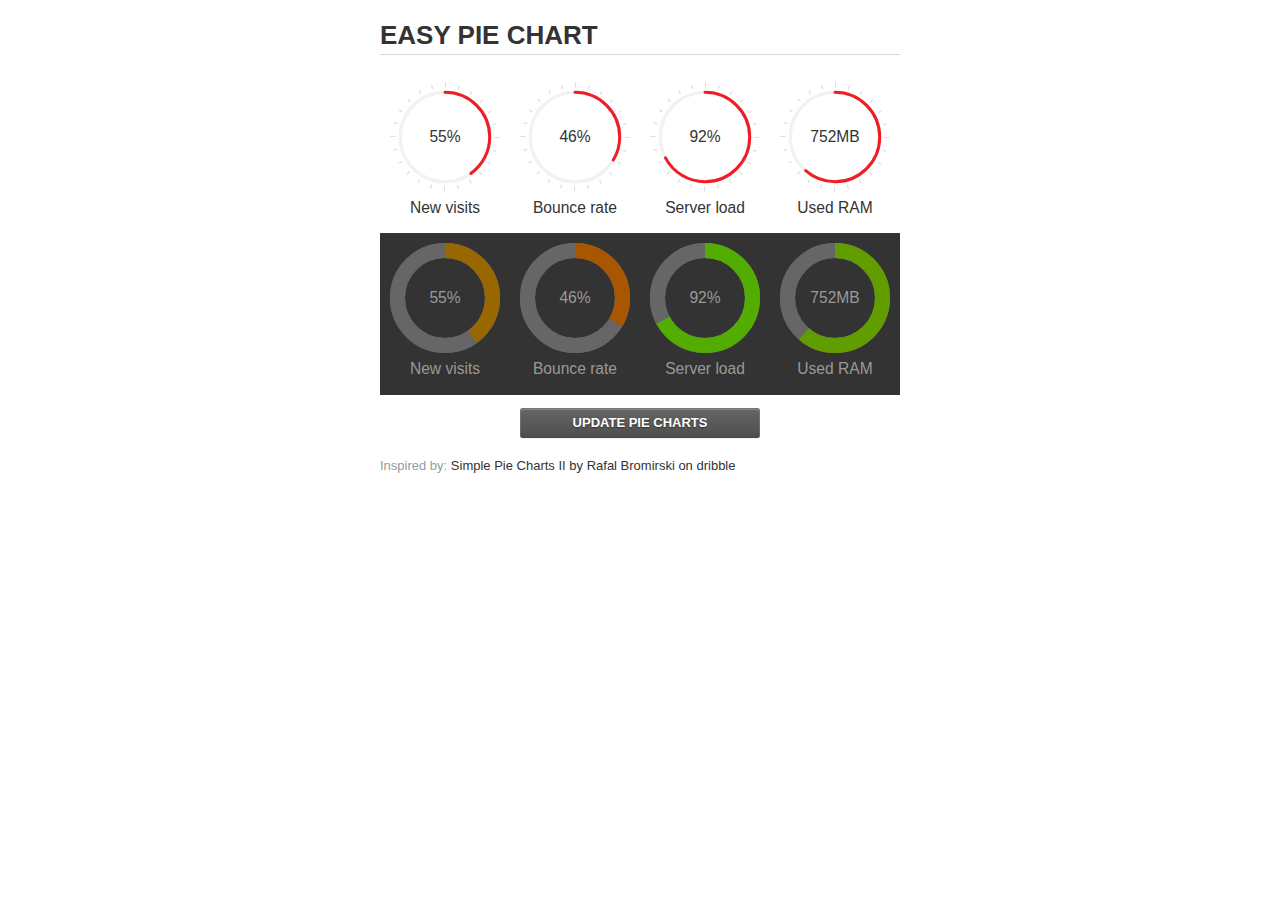
<file: static/assets/jquery-easy-pie-chart/examples/index.html>
<!doctype html>
<html>
    <head>
        <meta charset="utf-8">
        <title>Easy Pie Chart</title>
        <script type="text/javascript" src="https://ajax.googleapis.com/ajax/libs/jquery/1.7.2/jquery.min.js"></script>
        <script type="text/javascript" src="http://html5shiv.googlecode.com/svn/trunk/html5.js"></script>
        <script type="text/javascript" src="excanvas.js"></script>
        <script type="text/javascript" src="../jquery.easy-pie-chart.js"></script>

        <link rel="stylesheet" type="text/css" href="style.css" media="screen">
        <link rel="stylesheet" type="text/css" href="../jquery.easy-pie-chart.css" media="screen">

        <meta name="viewport" content="width=device-width, initial-scale=1.0">

        <script type="text/javascript">
            var initPieChart = function() {
                $('.percentage').easyPieChart({
                    animate: 1000
                });
                $('.percentage-light').easyPieChart({
                    barColor: function(percent) {
                        percent /= 100;
                        return "rgb(" + Math.round(255 * (1-percent)) + ", " + Math.round(255 * percent) + ", 0)";
                    },
                    trackColor: '#666',
                    scaleColor: false,
                    lineCap: 'butt',
                    lineWidth: 15,
                    animate: 1000
                });

                $('.updateEasyPieChart').on('click', function(e) {
                  e.preventDefault();
                  $('.percentage, .percentage-light').each(function() {
                    var newValue = Math.round(100*Math.random());
                    $(this).data('easyPieChart').update(newValue);
                    $('span', this).text(newValue);
                  });
                });
            };
        </script>
    </head>
    <body onload="initPieChart();">
        <div class="container">
            <h1>EASY PIE CHART</h1>
            <div class="chart">
                <div class="percentage success" data-percent="55"><span>55</span>%</div>
                <div class="label">New visits</div>
            </div>
            <div class="chart">
                <div class="percentage" data-percent="46"><span>46</span>%</div>
                <div class="label">Bounce rate</div>
            </div>
            <div class="chart">
                <div class="percentage" data-percent="92"><span>92</span>%</div>
                <div class="label">Server load</div>
            </div>
            <div class="chart">
                <div class="percentage" data-percent="84"><span>752</span>MB</div>
                <div class="label">Used RAM</div>
            </div>
            <div style="clear:both;"></div>
            <div class="dark">
                <div class="chart">
                    <div id="sparkline_bar" class="percentage-light" data-percent="55"><span>55</span>%</div>
                    <div class="label">New visits</div>
                </div>
                <div class="chart">
                    <div id="sparkline_bar" class="percentage-light" data-percent="46"><span>46</span>%</div>
                    <div class="label">Bounce rate</div>
                </div>
                <div class="chart">
                    <div class="percentage-light" data-percent="92"><span>92</span>%</div>
                    <div class="label">Server load</div>
                </div>
                <div class="chart">
                    <div class="percentage-light" data-percent="84"><span>752</span>MB</div>
                    <div class="label">Used RAM</div>
                </div>
                <div style="clear:both;"></div>
            </div>

            <p><a href="#" class="button updateEasyPieChart">Update pie charts</a></p>

            <p class="credits">Inspired by: <a href="http://drbl.in/ezuc" target="_blank">Simple Pie Charts II by Rafal Bromirski on dribble</a></p>
        </div>
    </body>
</html>
</file>
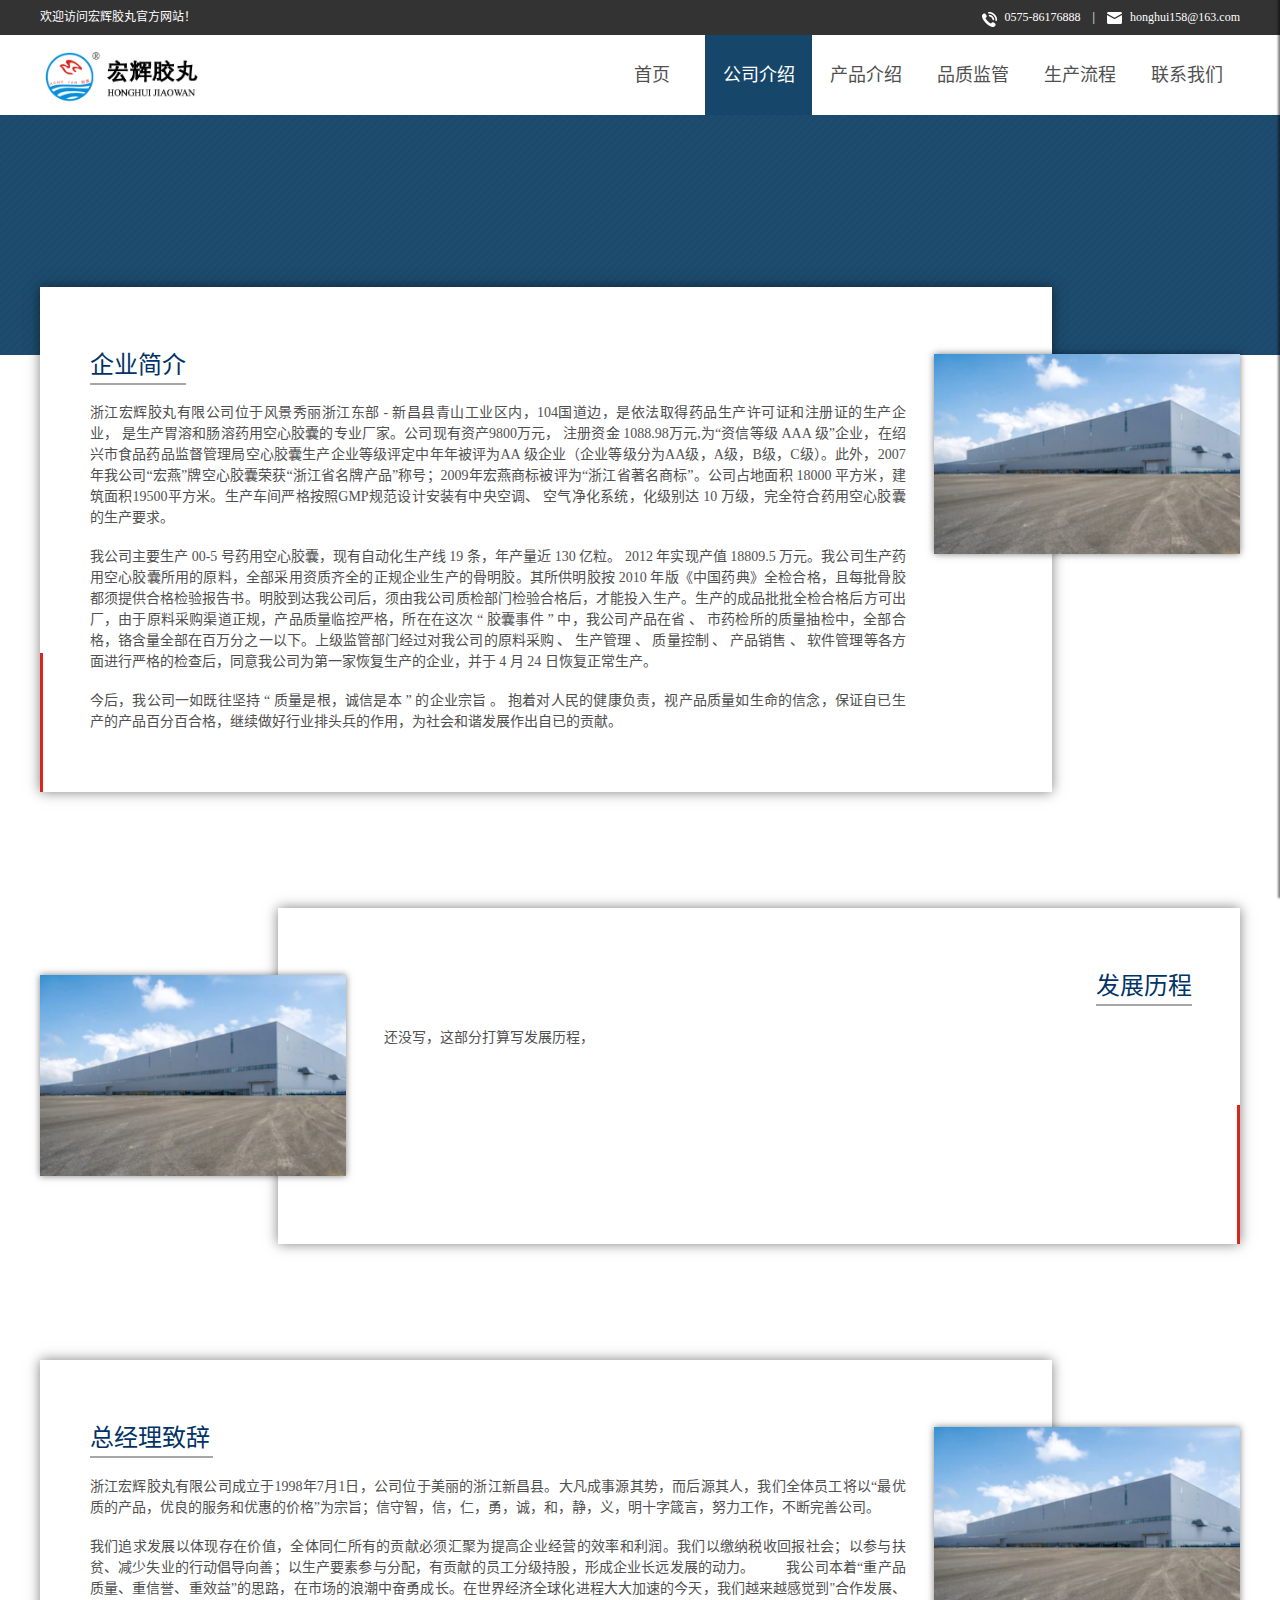
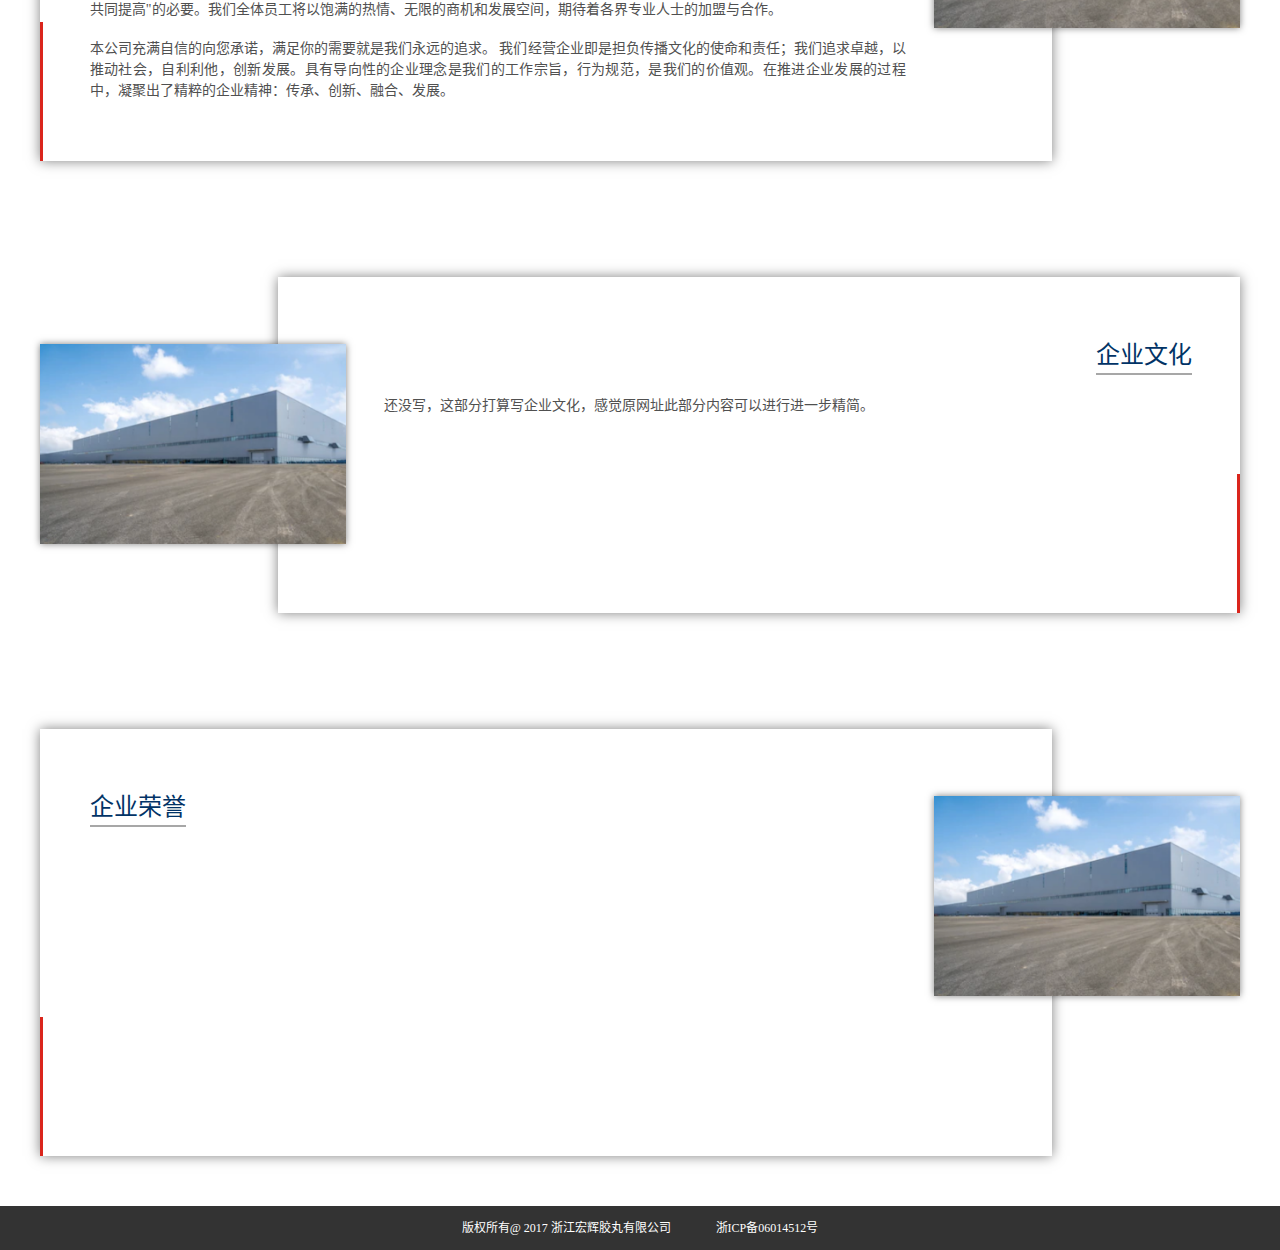
<file: templates/company_introduction.html>
﻿<!DOCTYPE html>
<html lang="zh-CN">
	<head>
		<meta name="viewport" content="width=device-width, initial-scale=1, maximum-scale=1">
		<meta http-equiv="Content-Type" content="text/html; charset=utf-8" />
		<meta name="format-detection" content="telephone=no" />
		<meta name="apple-mobile-web-app-capable" content="yes" />
		<title>公司介绍</title>
		<!-- <link rel="stylesheet" href="http://www.hgcapsule.com/css/font-awesome.css"/>
		<link rel="stylesheet" href="/static/css/bootstrap.css" />
		<link rel="stylesheet" href="/static/css/css.css" />
		<link rel="stylesheet" href="/static/css/default.css" />
		<link rel="stylesheet" href="/static/css/swiper.min.css" />
		<link rel="stylesheet" href="/static/css/freestyle.css" />
		<link rel="stylesheet" href="/static/css/b_style.css" /> -->
		<link rel="stylesheet" href="/static/css/default.css" />
		<link rel="stylesheet" href="/static/css/swiper.min.css" />
		<link rel="stylesheet" href="/static/css/freestyle.css" />
		<link rel="stylesheet" href="/static/css/b_style.css" />
		<script type="text/javascript" src="/static/js/jQuery.js"></script>
		<script type="text/javascript" src="/static/js/jquery.SuperSlide.2.1.1.js" ></script>
		<script type="text/javascript" src="/static/js/style.js"></script>
	</head>
	<body>
			<!-- <div class="header hidden-xs" style="border-bottom: 0px solid rgb(204, 204, 204);">
					<div class="header_bg" style="opacity: 0.1;"></div>
					<div class="container ">
						<div class="header_con clearfix">
							<a href="index.html">
								<div class="logo"><img src="static/img/logo.png" width="100%"></div>
							</a>
							<div class="header_ri ">
								<ul class="clearfix">
			
									<li class="head_ab1"><a href=index.html>首页</a>
										<ul class="nav_child1 clearfix">
			
			
			
										</ul>
									</li>
									<li class="head_ab2"><a href="company_introduction.html">公司介绍</a>
			
									</li>
									<li class="head_ab3"><a href="product_introduction.html">产品介绍</a>
			
									</li>
									<li class="head_ab4"><a href="quality.html">品质监管</a>
			
									</li>
									<li class="head_ab5"><a href="production_process.html">生产流程</a>
			
									</li>
									<li class="head_ab5"><a href="contact_US.html">联系我们</a>
			
									</li>
			
								</ul>
							</div>
			
						</div>
			
					</div>
			</div> -->
			<div class="topWrap clearfix">
				<div class="top">
					<p>欢迎访问宏辉胶丸官方网站！</p>
					<div class="top_R">
						<a href="#"><img src="/static/img/top_tell.png">0575-86176888</a><span>|</span>
						<a href="#"><img src="/static/img/top_mell.png">honghui158@163.com</a>
					</div>
				</div>
			</div>
			<!--header-->
			<div id="showRight"></div>
			<div class="header">
				<a href="index.html" class="logo"><img src="/static/img/logo.png"></a>
				<ul>
					<li><a href="index.html">首页</a></li>
					<li><a href="company_introduction.html"  class="cur">公司介绍</a></li>
					<!-- <li><a href="news_information.html">新闻动态</a></li> -->
					<li><a href="product_introduction.html">产品介绍</a></li>
					<li><a href="quality.html">品质监管</a></li>
					<li><a href="production_process.html">生产流程</a></li>
					<li><a href="contact_US.html">联系我们</a></li>
				</ul>
				<a href="javascript:;" class="menu"></a>
			</div>
			<div id="Nav">
				<ul>
					<li><a href="index.html">首页</a></li>
					<li><a href="company_introduction.html">公司介绍</a></li>
					<!-- <li><a href="news_information.html">新闻动态</a></li> -->
					<li><a href="product_introduction.html">产品介绍</a></li>
					<li><a href="quality.html">品质监管</a></li>
					<li><a href="production_process.html">生产流程</a></li>
					<li><a href="contact_US.html">联系我们</a></li>
				</ul>
			</div>
		<div class="banner">
				<a href="#"><img src="/static/temp/company_banner.jpg"></a>
			</div>
			<!--case_内容-->
			<div class="company_introduction">
				<dl>
					<dt style="height:56px">
						<!-- <p>COMPANY  PROFILE</p>
						<span>公司概况<img src="/static/img/company_line.png"></span> -->
					</dt>
					<dd class="clearfix">

						<div class="company_L fl">
								<span style="font-size:24px;color:#013366;">企业简介</span>
								<hr class = "stick">
							<p class="p1">
								<p>浙江宏辉胶丸有限公司位于风景秀丽浙江东部 - 新昌县青山工业区内，104国道边，是依法取得药品生产许可证和注册证的生产企业， 是生产胃溶和肠溶药用空心胶囊的专业厂家。公司现有资产9800万元， 注册资金 1088.98万元,为“资信等级 AAA 级”企业，在绍兴市食品药品监督管理局空心胶囊生产企业等级评定中年年被评为AA 级企业（企业等级分为AA级，A级，B级，C级）。此外，2007 年我公司“宏燕”牌空心胶囊荣获“浙江省名牌产品”称号；2009年宏燕商标被评为“浙江省著名商标”。公司占地面积 18000 平方米，建筑面积19500平方米。生产车间严格按照GMP规范设计安装有中央空调、 空气净化系统，化级别达 10 万级，完全符合药用空心胶囊的生产要求。  
								</p>
								<br>
								<p>我公司主要生产 00-5 号药用空心胶囊，现有自动化生产线 19 条，年产量近 130 亿粒。 2012 年实现产值 18809.5 万元。我公司生产药用空心胶囊所用的原料，全部采用资质齐全的正规企业生产的骨明胶。其所供明胶按 2010 年版《中国药典》全检合格，且每批骨胶都须提供合格检验报告书。明胶到达我公司后，须由我公司质检部门检验合格后，才能投入生产。生产的成品批批全检合格后方可出厂，由于原料采购渠道正规，产品质量临控严格，所在在这次 “ 胶囊事件 ” 中，我公司产品在省 、 市药检所的质量抽检中，全部合格，铬含量全部在百万分之一以下。上级监管部门经过对我公司的原料采购 、 生产管理 、 质量控制 、 产品销售 、 软件管理等各方面进行严格的检查后，同意我公司为第一家恢复生产的企业，并于 4 月 24 日恢复正常生产。 
								</p>
								<br>

								<p>
									今后，我公司一如既往坚持 “ 质量是根，诚信是本 ” 的企业宗旨 。 抱着对人民的健康负责，视产品质量如生命的信念，保证自已生产的产品百分百合格，继续做好行业排头兵的作用，为社会和谐发展作出自已的贡献。
								</p>

							</p>
						</div>
						<div class="company_R">
							<img style="box-shadow:0 0 7px rgba(0,0,0,0.5)"src="/static/img/company_01.png">
							<!-- <img src="/static/img/company_yy.png" class="yy"> -->
						</div>
					</dd>
					<dt class="second">
						<!-- <em>02</em>
						<p>COMPANY  DEVELOPMENT</p>
						<span>发展历史<img src="/static/img/company_line.png"></span> -->
					</dt>
					<dd class="clearfix second">
						<div class="company_L fr">
							<span style="font-size:24px;color:#013366;float:right;padding-right:5%">发展历程
								<hr class = "stick" style="padding-right:5%">
							</span>
							<p class="p1">还没写，这部分打算写发展历程，</p>
							<br>
							<br>
							<br>
							<br>
							<br>
							<br>
							<br>
							<br>
							<br>
							<br>
							<br>
							<br>
						</div>
						<div class="company_R company_Ra">
							<img style="box-shadow:0 0 7px rgba(0,0,0,0.5)"src="/static/img/company_01.png">
							<!-- <img src="/static/img/company_yy.png" class="yy yya"> -->
						</div>
					</dd>
					<dt class="second">
						<!-- <em>03</em>
						<p>QUALIFICATION  OF  TARGET</p>
						<span>资质目标<img src="/static/img/company_line.png"></span> -->
					</dt>
					<dd class="clearfix">
						<div class="company_L fl">
							<span style="font-size:24px;color:#013366;"> 总经理致辞


							</span>
							<hr class = "stick" style="max-width: 7.7rem;">

							<p class="p1">
								<p>
								浙江宏辉胶丸有限公司成立于1998年7月1日，公司位于美丽的浙江新昌县。大凡成事源其势，而后源其人，我们全体员工将以“最优质的产品，优良的服务和优惠的价格”为宗旨；信守智，信，仁，勇，诚，和，静，义，明十字箴言，努力工作，不断完善公司。
								</p>
								<br>
								<p>
									我们追求发展以体现存在价值，全体同仁所有的贡献必须汇聚为提高企业经营的效率和利润。我们以缴纳税收回报社会；以参与扶贫、减少失业的行动倡导向善；以生产要素参与分配，有贡献的员工分级持股，形成企业长远发展的动力。
	　　我公司本着“重产品质量、重信誉、重效益”的思路，在市场的浪潮中奋勇成长。在世界经济全球化进程大大加速的今天，我们越来越感觉到"合作发展、共同提高"的必要。我们全体员工将以饱满的热情、无限的商机和发展空间，期待着各界专业人士的加盟与合作。
								</p>
								<br>
								<p>
								本公司充满自信的向您承诺，满足你的需要就是我们永远的追求。 我们经营企业即是担负传播文化的使命和责任；我们追求卓越，以推动社会，自利利他，创新发展。具有导向性的企业理念是我们的工作宗旨，行为规范，是我们的价值观。在推进企业发展的过程中，凝聚出了精粹的企业精神：传承、创新、融合、发展。
								</p>
							</p>

						</div>
						<div class="company_R">
							<img style="box-shadow:0 0 7px rgba(0,0,0,0.5)"src="/static/img/company_01.png">
						</div>
					</dd>
					<dt class="second">
						<!-- <em>03</em>
						<p>QUALIFICATION  OF  TARGET</p>
						<span>资质目标<img src="/static/img/company_line.png"></span> -->
					</dt>
					<dd class="clearfix second">
						<div class="company_L fr">
							<span style="font-size:24px;color:#013366;float:right;padding-right:5%">企业文化
								<hr class = "stick" style="padding-right:5%">
							</span>
							<p class="p1">还没写，这部分打算写企业文化，感觉原网址此部分内容可以进行进一步精简。</p>
							<br>
							<br>
							<br>
							<br>
							<br>
							<br>
							<br>
							<br>
							<br>
							<br>
							<br>
							<br>
						</div>
						<div class="company_R company_Ra">
							<img style="box-shadow:0 0 7px rgba(0,0,0,0.5)"src="/static/img/company_01.png">
							<!-- <img src="/static/img/company_yy.png" class="yy yya"> -->
						</div>
					</dd>
					<dt class="second">
						<!-- <em>03</em>
						<p>QUALIFICATION  OF  TARGET</p>
						<span>资质目标<img src="/static/img/company_line.png"></span> -->
					</dt>
					<dd class="clearfix">
						<div class="company_L fl">
						<span style="font-size:24px;color:#013366;"> 企业荣誉
							</span>
							<hr class = "stick" style="max-width: 6rem;">

							<p class="p1">
								<p>
									<br>
									<br>
									<br>
									<br>
									<br>
									<br>
									<br>
									<br>
									<br>
									<br>
									<br>
									<br>
								</p>
							</p>
						</div>
						<div class="company_R">
							<img style="box-shadow:0 0 7px rgba(0,0,0,0.5)"src="/static/img/company_01.png">
						</div>
					</dd>
				</dl>

			</div>

			<!--footer-->
			<div class="footerWrap">
				<p>版权所有@ 2017 浙江宏辉胶丸有限公司<a href="#" title="17sucai">Reserved</a>浙ICP备06014512号</p>
			</div>
	</body>

</html>
</file>
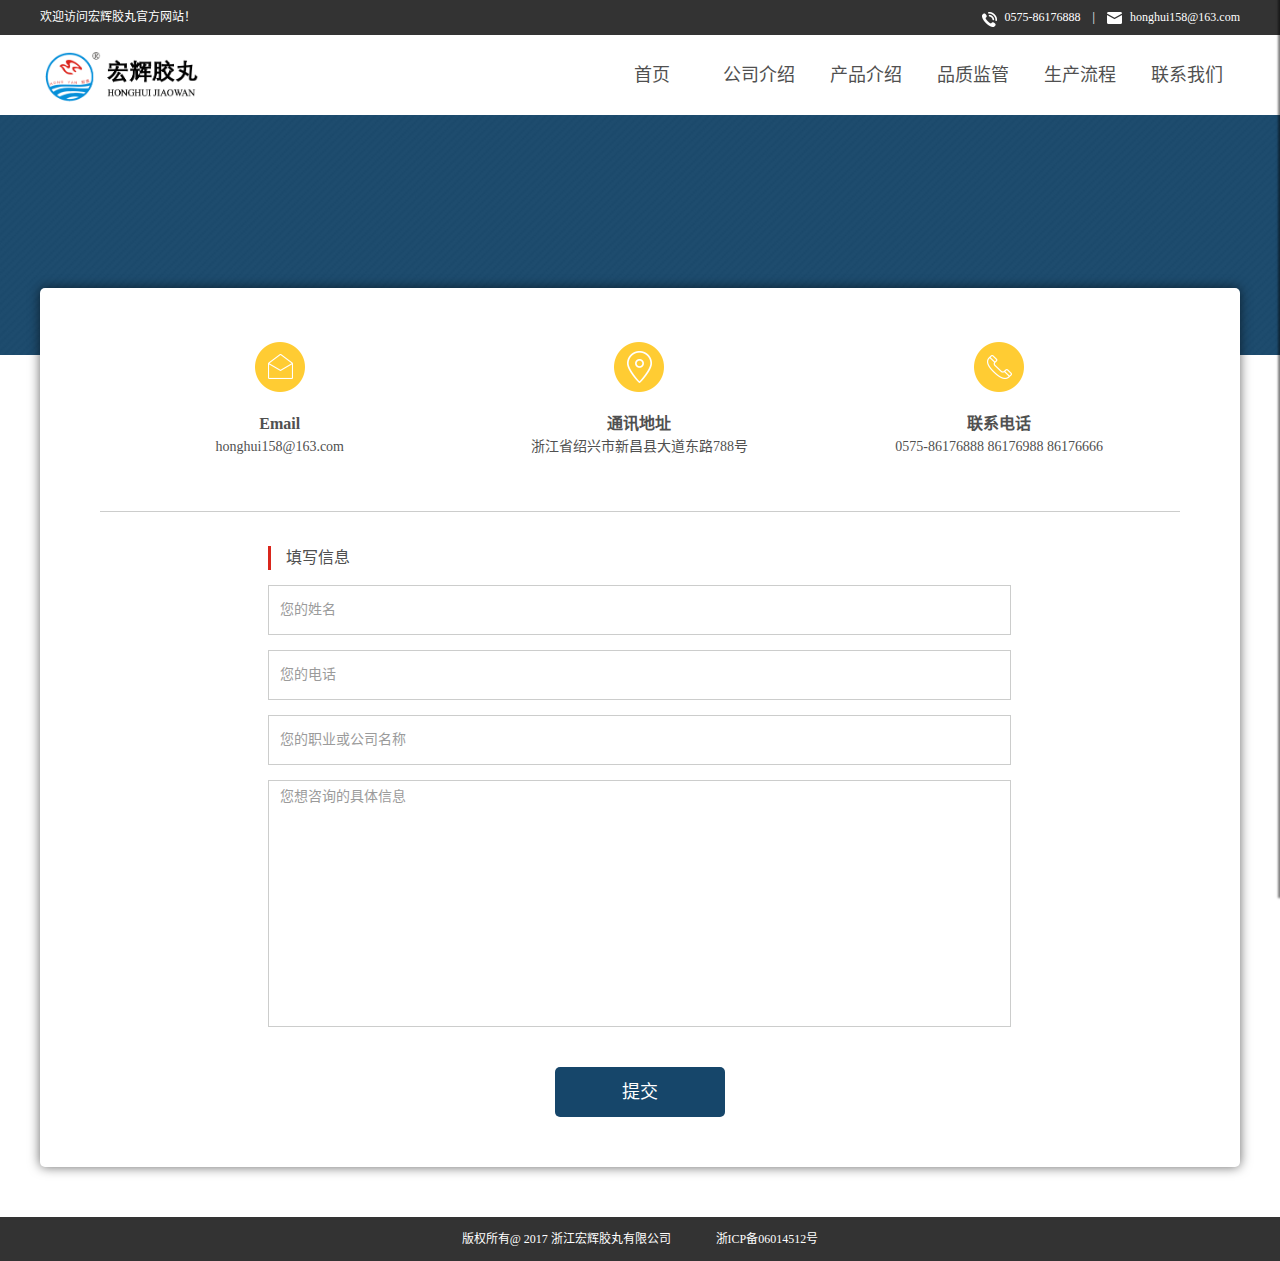
<file: templates/contact_US.html>
<!DOCTYPE html>
<html lang="zh-CN">
	<head>
		<meta name="viewport" content="width=device-width, initial-scale=1, maximum-scale=1">
		<meta http-equiv="Content-Type" content="text/html; charset=utf-8" />
		<meta name="format-detection" content="telephone=no" />
		<meta name="apple-mobile-web-app-capable" content="yes" />
		<title>联系我们</title>
		<link rel="stylesheet" href="/static/css/default.css" />
		<link rel="stylesheet" href="/static/css/freestyle.css" />
		<link rel="stylesheet" href="/static/css/b_style.css" />
		<script type="text/javascript" src="/static/js/jQuery.js"></script>
		<script type="text/javascript" src="/static/js/jquery.SuperSlide.2.1.1.js" ></script>
		<script type="text/javascript" src="/static/js/style.js"></script>
	</head>
	<body>
		<div class="container">
			<!--top-->
			<div class="topWrap clearfix">
				<div class="top">
					<p>欢迎访问宏辉胶丸官方网站！</p>
					<div class="top_R">
						<a href="#"><img src="/static/img/top_tell.png">0575-86176888</a><span>|</span>
						<a href="#"><img src="/static/img/top_mell.png">honghui158@163.com</a>
					</div>
				</div>
			</div>
			<!--header-->
			<div id="showRight"></div>
			<div class="header">
				<a href="index.html" class="logo"><img src="/static/img/logo.png"></a>
				<ul>
					<li><a href="index.html">首页 </a></li>
					<li><a href="company_introduction.html">公司介绍</a></li>
					<li><a href="product_introduction.html">产品介绍</a></li>
					<li><a href="quality.html">品质监管</a></li>
					<li><a href="production_process.html">生产流程</a></li>
					<li><a href="contact_US.html">联系我们</a></li>
				</ul>
				<a href="javascript:;" class="menu"></a>
			</div>
			<div id="Nav">
				<ul>
					<li><a href="index.html">首页 </a></li>
					<li><a href="company_introduction.html">公司介绍</a></li>
					<li><a href="product_introduction.html">产品介绍</a></li>
					<li><a href="quality.html">品质监管</a></li>
					<li><a href="production_process.html">生产流程</a></li>
					<li><a href="contact_US.html">联系我们</a></li>
				</ul>
			</div>
			<!--banner-->
			<div class="banner">
				<a href="#"><img src="/static/temp/company_banner.jpg"></a>
				<!-- <div class="case_bawz">

				</div> -->
			</div>
			<!--case_内容-->
			<div class="case_introduction contact_Us">
				<ul>
					<li>
						<img src="/static/img/contact_icon1.png">
						<div class="wz">
							<p>Email</p>
							<em>honghui158@163.com</em>
						</div>
					</li>
					<li>
						<img src="/static/img/contact_icon2.png">
						<div class="wz">
							<p>通讯地址</p>
							<em>浙江省绍兴市新昌县大道东路788号</em>
						</div>
					</li>
					<li>
						<img src="/static/img/contact_icon3.png">
						<div class="wz">
							<p>联系电话</p>
							<em>0575-86176888 86176988 86176666</em>
						</div>
					</li>
				</ul>
				<ol>
					<h2>填写信息</h2>
					<li>
						<input type="text" class="inputA" value="您的姓名" onmouseover=this.focus(); this.select();
		             onclick="if(value==defaultValue){value='';}" onBlur="if(!value){value=defaultValue;}">
					</li>
					<li>
						<input type="text" class="inputA" value="您的电话" onmouseover=this.focus(); this.select();
		             onclick="if(value==defaultValue){value='';}" onBlur="if(!value){value=defaultValue;}">
					</li>
					<li>
						<input type="text" class="inputA" value="您的职业或公司名称" onmouseover=this.focus(); this.select();
		             onclick="if(value==defaultValue){value='';}" onBlur="if(!value){value=defaultValue;}">
					</li>
					<li>
						<textarea type="text" class="textarea" value="您想咨询的具体信息" onmouseover=this.focus(); this.select();
		             onclick="if(value==defaultValue){value='';}" onBlur="if(!value){value=defaultValue;}">您想咨询的具体信息</textarea>
					</li>
					<input type="submit" class="submit" value="提交" />
				</ol>
			</div>

			<!--footer-->
			<div class="footerWrap">
				<p>版权所有@ 2017 浙江宏辉胶丸有限公司<a href="#" title="17sucai">Reserved</a>浙ICP备06014512号</p>
			</div>
		</div>
	</body>
</html>
</file>
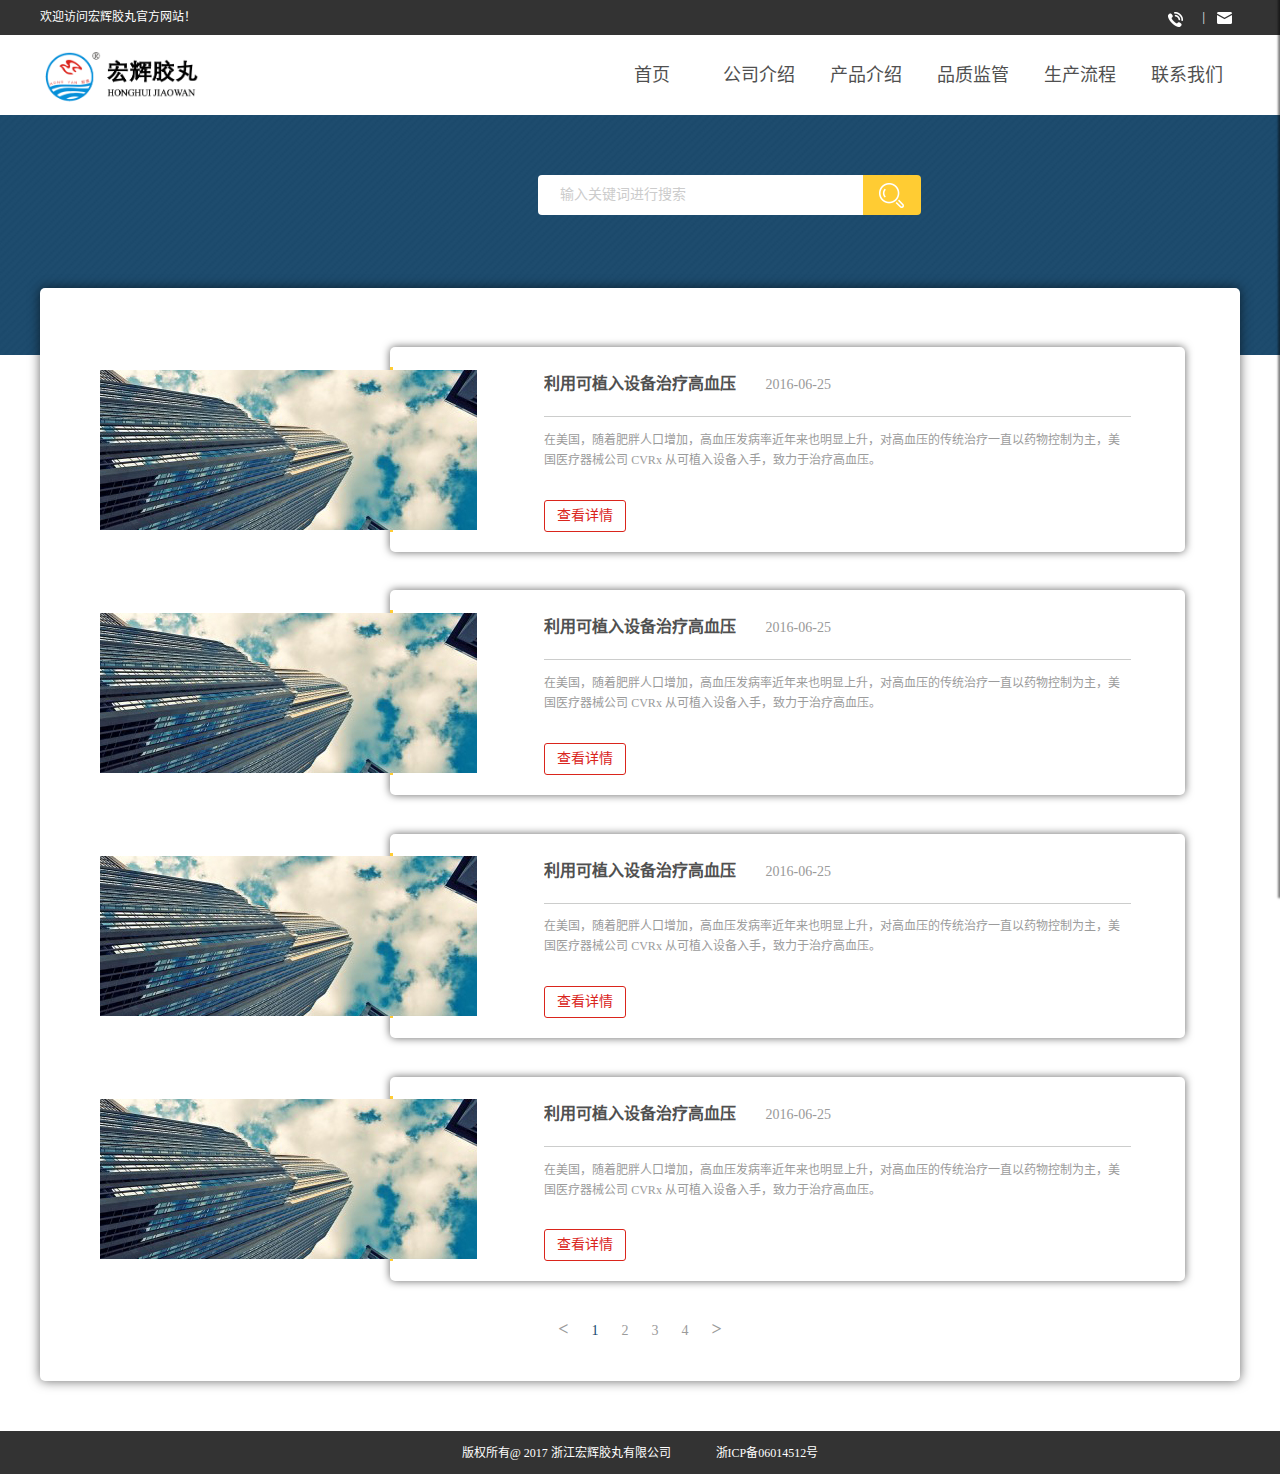
<file: templates/news_information.html>
﻿<!DOCTYPE html>
<html lang="zh-CN">
	<head>
		<meta name="viewport" content="width=device-width, initial-scale=1, maximum-scale=1">
		<meta http-equiv="Content-Type" content="text/html; charset=utf-8" />
		<meta name="format-detection" content="telephone=no" />
		<meta name="apple-mobile-web-app-capable" content="yes" />
		<title>新闻动态</title>
		<link rel="stylesheet" href="/static/css/default.css" />
		<link rel="stylesheet" href="/static/css/freestyle.css" />
		<link rel="stylesheet" href="/static/css/b_style.css" />
		<script type="text/javascript" src="/static/js/jQuery.js"></script>
		<script type="text/javascript" src="/static/js/jquery.SuperSlide.2.1.1.js" ></script>
		<script type="text/javascript" src="/static/js/style.js"></script>
	</head>
	<body>
		<div class="container">
			<!--top-->
			<div class="topWrap clearfix">
				<div class="top">
					<p>欢迎访问宏辉胶丸官方网站！</p>
					<div class="top_R">
						<a href="#"><img src="/static/img/top_tell.png"></a><span>|</span>
						<a href="#"><img src="/static/img/top_mell.png"></a>
					</div>
				</div>
			</div>
			<!--header-->
			<div id="showRight"></div>
			<div class="header">
				<a href="index.html" class="logo"><img src="/static/img/logo.png"></a>
				<ul>
					<li><a href="index.html">首页</a></li>
					<li><a href="company_introduction.html">公司介绍</a></li>
					<!-- <li><a href="news_information.html" class="cur">新闻动态</a></li> -->
					<li><a href="product_introduction.html">产品介绍</a></li>
					<li><a href="quality.html">品质监管</a></li>
					<li><a href="production_process.html">生产流程</a></li>
					<li><a href="contact_US.html">联系我们</a></li>
				</ul>
				<a href="javascript:;" class="menu"></a>
			</div>
			<div id="Nav">
				<ul>
					<li><a href="index.html">首页</a></li>
					<li><a href="company_introduction.html">公司介绍</a></li>
					<!-- <li><a href="news_information.html">新闻动态</a></li> -->
					<li><a href="product_introduction.html">产品介绍</a></li>
					<li><a href="quality.html">品质监管</a></li>
					<li><a href="production_process.html">生产流程</a></li>
					<li><a href="contact_US.html">联系我们</a></li>
				</ul>
			</div>
			<!--banner-->
			<div class="banner">
				<a href="#"><img src="/static/temp/company_banner.jpg"></a>
				<div class="ba_search">
					<input type="text" class="inputA" value="输入关键词进行搜索" onmouseover=this.focus(); this.select();
		             onclick="if(value==defaultValue){value='';}" onBlur="if(!value){value=defaultValue;}">
					<input type="button" class="inputB"  />
				</div>
			</div>
			<!--case_内容-->	
			<div class="case_introduction search_result news_information">
				<dl>
					<dt><a href="#"><img src="/static/temp/news_img1.jpg"></a></dt>
					<dd>
						<a href="#">
							<h2>利用可植入设备治疗高血压<em>2016-06-25</em></h2>
							<p>在美国，随着肥胖人口增加，高血压发病率近年来也明显上升，对高血压的传统治疗一直以药物控制为主，美国医疗器械公司 CVRx 从可植入设备入手，致力于治疗高血压。</p>
							<span>查看详情</span>
						</a>
					</dd>
				</dl>
				<dl>
					<dt><a href="#"><img src="/static/temp/news_img1.jpg"></a></dt>
					<dd>
						<a href="#">
							<h2>利用可植入设备治疗高血压<em>2016-06-25</em></h2>
							<p>在美国，随着肥胖人口增加，高血压发病率近年来也明显上升，对高血压的传统治疗一直以药物控制为主，美国医疗器械公司 CVRx 从可植入设备入手，致力于治疗高血压。</p>
							<span>查看详情</span>
						</a>
					</dd>
				</dl>
				<dl>
					<dt><a href="#"><img src="/static/temp/news_img1.jpg"></a></dt>
					<dd>
						<a href="#">
							<h2>利用可植入设备治疗高血压<em>2016-06-25</em></h2>
							<p>在美国，随着肥胖人口增加，高血压发病率近年来也明显上升，对高血压的传统治疗一直以药物控制为主，美国医疗器械公司 CVRx 从可植入设备入手，致力于治疗高血压。</p>
							<span>查看详情</span>
						</a>
					</dd>
				</dl>
				<dl>
					<dt><a href="#"><img src="/static/temp/news_img1.jpg"></a></dt>
					<dd>
						<a href="#">
							<h2>利用可植入设备治疗高血压<em>2016-06-25</em></h2>
							<p>在美国，随着肥胖人口增加，高血压发病率近年来也明显上升，对高血压的传统治疗一直以药物控制为主，美国医疗器械公司 CVRx 从可植入设备入手，致力于治疗高血压。</p>
							<span>查看详情</span>
						</a>
					</dd>
				</dl>
				<div class="page">
					<a href="#"><font><</font></a>
					<a href="#" class="cur">1</a>
					<a href="#">2</a>
					<a href="#">3</a>
					<a href="#">4</a>
					<a href="#"><font>></font></a>
				</div>
			</div>
			
			<!--footer-->
			<div class="footerWrap">
				<p>版权所有@ 2017 浙江宏辉胶丸有限公司<a href="#" title="17sucai">Reserved</a>浙ICP备06014512号</p>
			</div>
		</div>
	</body>

</html>
</file>
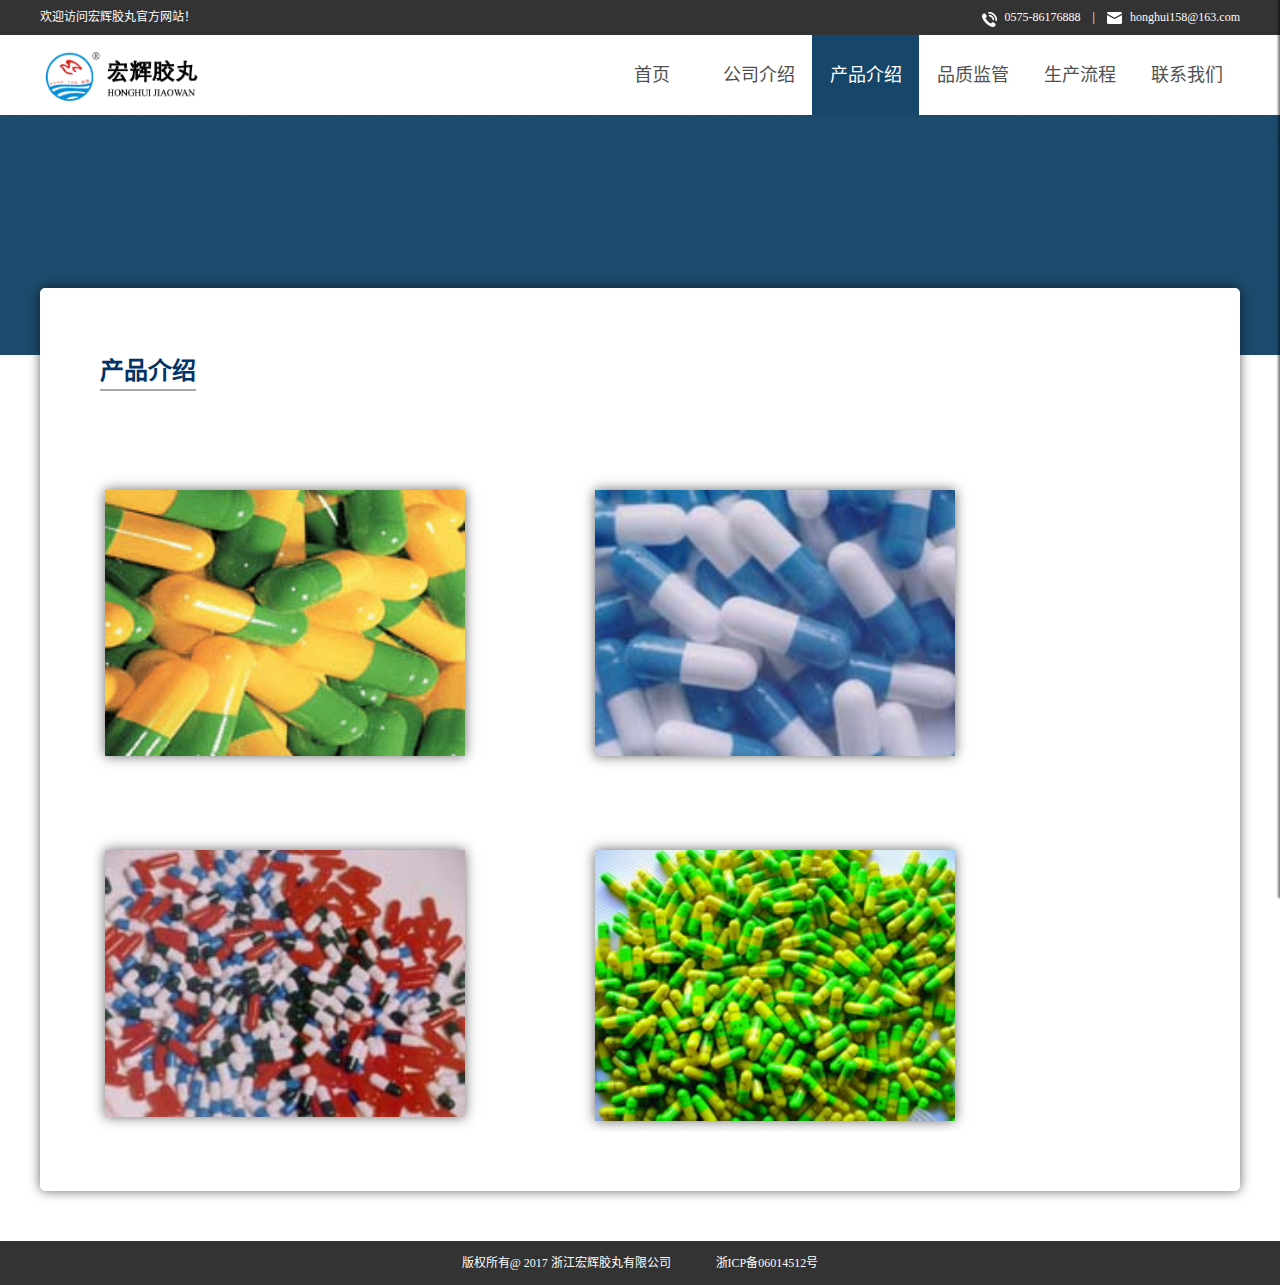
<file: templates/product_introduction.html>
﻿<!DOCTYPE html>
<html lang="zh-CN">
	<head>
		<meta name="viewport" content="width=device-width, initial-scale=1, maximum-scale=1">
		<meta http-equiv="Content-Type" content="text/html; charset=utf-8" />
		<meta name="format-detection" content="telephone=no" />
		<meta name="apple-mobile-web-app-capable" content="yes" />
		<title>品质监管</title>
		<!-- <link rel="stylesheet" href="http://www.hgcapsule.com/css/font-awesome.css"/> -->
		<!-- <link rel="stylesheet" href="/static/css/bootstrap.css" /> -->
		<!-- <link rel="stylesheet" href="/static/css/css.css" /> -->
		<!-- <link rel="stylesheet" href="/static/css/default.css" /> -->
		<!-- <link rel="stylesheet" href="/static/css/swiper.min.css" /> -->
		<!-- <link rel="stylesheet" href="/static/css/freestyle.css" />
		<link rel="stylesheet" href="/static/css/b_style.css" /> -->
		<link rel="stylesheet" href="/static/css/default.css" />
		<link rel="stylesheet" href="/static/css/swiper.min.css" />
		<link rel="stylesheet" href="/static/css/freestyle.css" />
		<link rel="stylesheet" href="/static/css/b_style.css" />
		<script type="text/javascript" src="/static/js/jQuery.js"></script>
		<script type="text/javascript" src="/static/js/jquery.SuperSlide.2.1.1.js" ></script>
		<script type="text/javascript" src="/static/js/swiper.min.js" ></script>
		<script type="text/javascript" src="/static/js/style.js"></script>
	</head>
	<body>
			<div class="topWrap clearfix">
					<div class="top">
						<p>欢迎访问宏辉胶丸官方网站！</p>
						<div class="top_R">
							<a href="#"><img src="/static/img/top_tell.png">0575-86176888</a><span>|</span>
							<a href="#"><img src="/static/img/top_mell.png">honghui158@163.com</a>
						</div>
					</div>
				</div>
				<!--header-->
				<div id="showRight"></div>
				<div class="header">
					<a href="index.html" class="logo"><img src="/static/img/logo.png"></a>
					<ul>
						<li><a href="index.html">首页</a></li>
						<li><a href="company_introduction.html">公司介绍</a></li>
						<li><a href="product_introduction.html"  class="cur">产品介绍</a></li>
						<li><a href="quality.html">品质监管</a></li>
						<li><a href="production_process.html">生产流程</a></li>
						<li><a href="contact_US.html">联系我们</a></li>
					</ul>
					<a href="javascript:;" class="menu"></a>
				</div>
				<div id="Nav">
					<ul>
						<li><a href="index.html">首页</a></li>
						<li><a href="company_introduction.html">公司介绍</a></li>
						<li><a href="product_introduction.html">产品介绍</a></li>
						<li><a href="quality.html">品质监管</a></li>
						<li><a href="production_process.html">生产流程</a></li>
						<li><a href="contact_US.html">联系我们</a></li>
					</ul>
				</div>
			<div class="banner">
				<a href="#"><img src="/static/temp/company_banner.jpg"></a>
				<div class="case_bawz">
					<!-- <h2>企业宗旨</h2>
					<p>ing...</p> -->
				</div>
			</div>

			<!--case_内容-->
			<div class="case_introduction product_introduction">
				<h2 class="tit_h">产品介绍
					<hr class = "stick" style="max-width: 6rem;">

				</h2>
				<ul>
					<li>
						<!-- <h3>胶囊1</h3> -->
						<a href="product_detail1.html">
							<img style="width:100%; height:100%;" src="/static/img/drug1.jpg">

							<!-- <span>查看详情</span> -->
						</a>
					</li>
					<li>
						<!-- <h3>胶囊2</h3> -->
						<a href="product_detail2.html">
							<img style="width:100%; height:100%;" src="/static/img/drug2.jpg">

							<!-- <span>查看详情</span> -->
						</a>

					</li>

					<li>
						<!-- <h3>胶囊3</h3> -->
						<a href="product_detail3.html">
							<img style="width:100%; height:100%;" src="/static/img/drug3.jpg">

							<!-- <span>查看详情</span> -->
						</a>
					</li>
					<li>
						<!-- <h3>胶囊4</h3> -->
						<a href="product_detail4.html">
							<img style="width:100%; height:100%;" src="/static/img/drug4.jpg">
							<!-- <span>查看详情</span> -->
						</a>
					</li>
				</ul>
			</div>

			<!--footer-->
			<div class="footerWrap">
				<p>版权所有@ 2017 浙江宏辉胶丸有限公司<a href="#" title="17sucai">Reserved</a>浙ICP备06014512号</p>
			</div>
	</body>
</html>
</file>
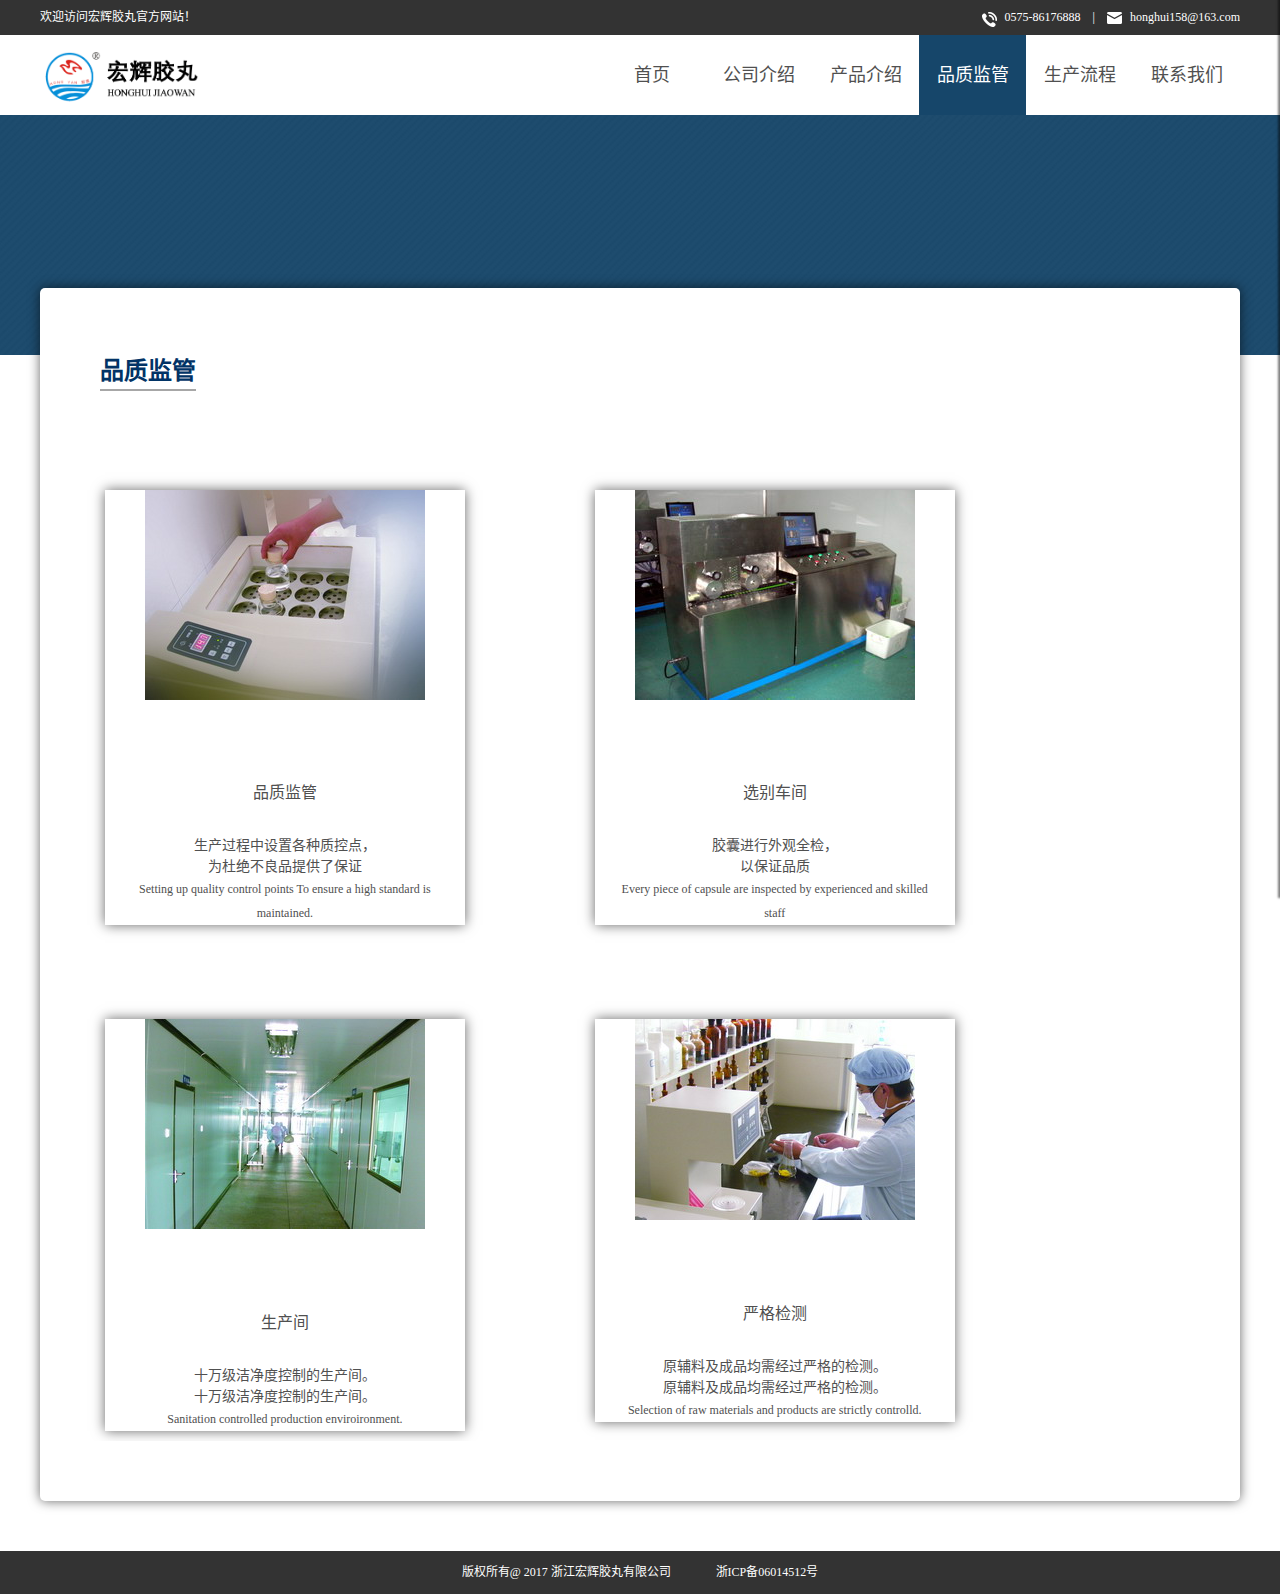
<file: templates/quality.html>
﻿<!DOCTYPE html>
<html lang="zh-CN">
	<head>
		<meta name="viewport" content="width=device-width, initial-scale=1, maximum-scale=1">
		<meta http-equiv="Content-Type" content="text/html; charset=utf-8" />
		<meta name="format-detection" content="telephone=no" />
		<meta name="apple-mobile-web-app-capable" content="yes" />
		<title>品质监管</title>
		<!-- <link rel="stylesheet" href="http://www.hgcapsule.com/css/font-awesome.css"/>
		<link rel="stylesheet" href="/static/css/bootstrap.css" />
		<link rel="stylesheet" href="/static/css/css.css" />
		<link rel="stylesheet" href="/static/css/default.css" />
		<link rel="stylesheet" href="/static/css/swiper.min.css" />
		<link rel="stylesheet" href="/static/css/freestyle.css" />
		<link rel="stylesheet" href="/static/css/b_style.css" /> -->
		<link rel="stylesheet" href="/static/css/default.css" />
		<link rel="stylesheet" href="/static/css/swiper.min.css" />
		<link rel="stylesheet" href="/static/css/freestyle.css" />
		<link rel="stylesheet" href="/static/css/b_style.css" />
		<script type="text/javascript" src="/static/js/jQuery.js"></script>
		<script type="text/javascript" src="/static/js/jquery.SuperSlide.2.1.1.js" ></script>
		<script type="text/javascript" src="/static/js/swiper.min.js" ></script>
		<script type="text/javascript" src="/static/js/style.js"></script>
	</head>
	<body>
			<div class="topWrap clearfix">
					<div class="top">
						<p>欢迎访问宏辉胶丸官方网站！</p>
						<div class="top_R">
							<a href="#"><img src="/static/img/top_tell.png">0575-86176888</a><span>|</span>
							<a href="#"><img src="/static/img/top_mell.png">honghui158@163.com</a>
						</div>
					</div>
				</div>
				<!--header-->
				<div id="showRight"></div>
				<div class="header">
					<a href="index.html" class="logo"><img src="/static/img/logo.png"></a>
					<ul>
						<li><a href="index.html">首页</a></li>
						<li><a href="company_introduction.html">公司介绍</a></li>
						<!-- <li><a href="news_information.html">新闻动态</a></li> -->
						<li><a href="product_introduction.html">产品介绍</a></li>
						<li><a href="quality.html" class="cur">品质监管</a></li>
						<li><a href="production_process.html">生产流程</a></li>
						<li><a href="contact_US.html">联系我们</a></li>
					</ul>
					<a href="javascript:;" class="menu"></a>
				</div>
				<div id="Nav">
					<ul>
						<li><a href="index.html">首页</a></li>
						<li><a href="company_introduction.html">公司介绍</a></li>
						<!-- <li><a href="news_information.html">新闻动态</a></li> -->
						<li><a href="product_introduction.html">产品介绍</a></li>
						<li><a href="quality.html">品质监管</a></li>
						<li><a href="production_process.html">生产流程</a></li>
						<li><a href="contact_US.html">联系我们</a></li>
					</ul>
				</div>
			<div class="banner">
				<a href="#"><img src="/static/temp/company_banner.jpg"></a>
				<div class="case_bawz">
					<!-- <h2>企业宗旨</h2>
					<p>ing...</p> -->
				</div>
			</div>
			<!--case_内容-->
			<div class="case_introduction product_introduction">
				<h2 class="tit_h">品质监管
					<hr class = "stick" style="max-width: 6rem;">

				</h2>

				<ul>
					<li>
						<a href="#">
							<img src="/static/img/quality1.jpg">
							<h3>品质监管</h3>
							<h4>生产过程中设置各种质控点，</h4>
							<h4>为杜绝不良品提供了保证</h4>
							<p>Setting up quality control points To ensure a high standard is maintained.</p>
							<!-- <span>查看详情</span> -->
						</a>
					</li>
					<li>
						<a href="#">
							<img src="/static/img/quality2.jpg">
							<h3>选别车间</h3>
							<h4>胶囊进行外观全检，</h4>
							<h4>以保证品质</h4>
							<p>Every piece of capsule are inspected by experienced and skilled staff</p>
							<!-- <span>查看详情</span> -->
						</a>
					</li>
					<li>
						<a href="#">
							<img src="/static/img/quality3.jpg">
							<h3>生产间</h3>
							<h4>十万级洁净度控制的生产间。</h4>
							<h4>十万级洁净度控制的生产间。</h4>
							<p>Sanitation controlled production enviroironment.</p>
							<!-- <span>查看详情</span> -->
						</a>
					</li>
					<li>
						<a href="#">
							<img src="/static/img/quality4.jpg">
							<h3>严格检测</h3>
							<h4>原辅料及成品均需经过严格的检测。</h4>
							<h4>原辅料及成品均需经过严格的检测。</h4>
							<p>Selection of raw materials and products are strictly controlld.</p>
							<!-- <span>查看详情</span> -->
						</a>
					</li>
				</ul>
			</div>

			<!--footer-->
			<div class="footerWrap">
				<p>版权所有@ 2017 浙江宏辉胶丸有限公司<a href="#" title="17sucai">Reserved</a>浙ICP备06014512号</p>
			</div>
	</body>
</html>
</file>
<file: static/assets/jquery-easy-pie-chart/examples/style.css>
body {
    font: 13px/1.4 'Helvetica Neue', 'Helvetica','Arial', sans-serif;
    color: #333;
}

.container {
    width: 520px;
    margin: auto;
}

h1 {
    border-bottom: 1px solid #d9d9d9;
}

a {
    color: #be2221;
    text-decoration: none;
}

.chart {
    float: left;
    margin: 10px;
}

.percentage,
.label {
    text-align: center;
    color: #333;
    font-weight: 100;
    font-size: 1.2em;
    margin-bottom: 0.3em;
}

.credits {
    padding-top: 0.5em;
    clear: both;
    color: #999;
}

.credits a {
    color: #333;
}

.dark {
    background: #333;
}

.dark .percentage-light,
.dark .label {
    text-align: center;
    color: #999;
    font-weight: 100;
    font-size: 1.2em;
    margin-bottom: 0.3em;
}


.button {
  -webkit-box-shadow: inset 0 0 1px #000, inset 0 1px 0 1px rgba(255,255,255,0.2), 0 1px 1px -1px rgba(0, 0, 0, .5);
  -moz-box-shadow: inset 0 0 1px #000, inset 0 1px 0 1px rgba(255,255,255,0.2), 0 1px 1px -1px rgba(0, 0, 0, .5);
  box-shadow: inset 0 0 1px #000, inset 0 1px 0 1px rgba(255,255,255,0.2), 0 1px 1px -1px rgba(0, 0, 0, .5);
  -webkit-border-radius: 3px;
  -moz-border-radius: 3px;
  border-radius: 3px;
  padding: 6px 20px;
  font-weight: bold;
  text-transform: uppercase;
  display: block;
  margin: auto;
  max-width: 200px;
  text-align: center;
  background-color: #5c5c5c;
  background-image: -moz-linear-gradient(top, #666666, #4d4d4d);
  background-image: -ms-linear-gradient(top, #666666, #4d4d4d);
  background-image: -webkit-gradient(linear, 0 0, 0 100%, from(#666666), to(#4d4d4d));
  background-image: -webkit-linear-gradient(top, #666666, #4d4d4d);
  background-image: -o-linear-gradient(top, #666666, #4d4d4d);
  background-image: linear-gradient(top, #666666, #4d4d4d);
  background-repeat: repeat-x;
  filter: progid:DXImageTransform.Microsoft.gradient(startColorstr='#666666', endColorstr='#4d4d4d', GradientType=0);
  color: #ffffff;
  text-shadow: 0 1px 1px #333333;
}
.button:hover {
  color: #ffffff;
  text-decoration: none;
  background-color: #616161;
  background-image: -moz-linear-gradient(top, #6b6b6b, #525252);
  background-image: -ms-linear-gradient(top, #6b6b6b, #525252);
  background-image: -webkit-gradient(linear, 0 0, 0 100%, from(#6b6b6b), to(#525252));
  background-image: -webkit-linear-gradient(top, #6b6b6b, #525252);
  background-image: -o-linear-gradient(top, #6b6b6b, #525252);
  background-image: linear-gradient(top, #6b6b6b, #525252);
  background-repeat: repeat-x;
  filter: progid:DXImageTransform.Microsoft.gradient(startColorstr='#6b6b6b', endColorstr='#525252', GradientType=0);
}
.button:active {
  background-color: #575757;
  background-image: -moz-linear-gradient(top, #616161, #474747);
  background-image: -ms-linear-gradient(top, #616161, #474747);
  background-image: -webkit-gradient(linear, 0 0, 0 100%, from(#616161), to(#474747));
  background-image: -webkit-linear-gradient(top, #616161, #474747);
  background-image: -o-linear-gradient(top, #616161, #474747);
  background-image: linear-gradient(top, #616161, #474747);
  background-repeat: repeat-x;
  filter: progid:DXImageTransform.Microsoft.gradient(startColorstr='#616161', endColorstr='#474747', GradientType=0);
  -webkit-transform: translate(0, 1px);
  -moz-transform: translate(0, 1px);
  -ms-transform: translate(0, 1px);
  -o-transform: translate(0, 1px);
  transform: translate(0, 1px);
}
.button:disabled {
  background-color: #dddddd;
  background-image: -moz-linear-gradient(top, #e7e7e7, #cdcdcd);
  background-image: -ms-linear-gradient(top, #e7e7e7, #cdcdcd);
  background-image: -webkit-gradient(linear, 0 0, 0 100%, from(#e7e7e7), to(#cdcdcd));
  background-image: -webkit-linear-gradient(top, #e7e7e7, #cdcdcd);
  background-image: -o-linear-gradient(top, #e7e7e7, #cdcdcd);
  background-image: linear-gradient(top, #e7e7e7, #cdcdcd);
  background-repeat: repeat-x;
  filter: progid:DXImageTransform.Microsoft.gradient(startColorstr='#e7e7e7', endColorstr='#cdcdcd', GradientType=0);
  color: #939393;
  text-shadow: 0 1px 1px #fff;
}

@media screen and (max-device-width: 480px) {
  .container{
    width: 100%;
  }
}
</file>
<file: static/css/css.css>
@charset "utf-8";
body, html {
	padding: 0px;
	margin: 0px;
	overflow-x: hidden;
	/*font-family: 'ITC Franklin Gothic LT W01BkCn';*/
	font-family: "Helvetica Neue", Helvetica, Arial, "Microsoft Yahei", "Hiragino Sans GB", "Heiti SC", "WenQuanYi Micro Hei", sans-serif;
	letter-spacing: 1px;
	font-size: 14px;
}
@font-face {
	font-family: 'Thin';   /*字体名称*/
	src: url('../fonts/museosansrounded700.woff');
}
/*字体源文件*/

p, h2, h3, h4 { padding: 0px; margin: 0px }
body {
	overflow: hidden;
	color: #666;
}
ul {
	padding: 0px;
	margin: 0px;
}
li {
	list-style: none
}
a1 {
	text-decoration: none; -webkit-transition: 0.3s linear; -moz-transition: 0.3s linear; -ms-transition: 0.3s linear; -o-transition: 0.3s linear; transition: 0.3s linear;
}
a1:hover { color: #f78042; text-decoration: none; }
img {
	border: none;
}
.clear {
	clear: both;
}
::-webkit-scrollbar-track-piece { width: 10px; background-color: #000; }
::-webkit-scrollbar { width: 8px; height: 6px }
::-webkit-scrollbar-thumb { height: 50px; background-color: #005192; }
::-webkit-scrollbar-thumb:hover { background: #005192; }
::selection {
	background: #005192;
	color: #fff;
}
button, input { outline: none; }
/**********导航**********/
.logo { width: 80px; margin-top: 0px; float: left; }
.header1 {
	position: fixed;
	z-index: 9999999999;
	top: 0;
	width: 100%;
	-webkit-transition: 0.3s ease;
	-moz-transition: 0.3s ease;
	-ms-transition: 0.3s ease;
	-o-transition: 0.3s ease;
	transition: 0.3s ease;

	/*box-shadow: 0 0 10px 0 rgba(0,0,0,.5);*/
}
.header1_bg {
	width: 100%;
	height: 100%;
	position: absolute;
	top: 0;
	left: 0;
	z-index: -1;
	background: #fff;
	filter: alpha(opacity=10);
	-moz-opacity: 0.1;
	-khtml-opacity: 0.1;
	-webkit-opacity: 0.1;
}
.header1_ri { float: left; padding-top: 20px; }
.header1 li { float: left; margin-left: 40px; }
.header1 li a1 { font-size: 16px; color: #005192; line-height: 80px; }
.header1 li.active a1 { font-weight: bold; }
.header1_con { position: relative; }
.header1_con .right { position: absolute; right: 0; top: 10px; }
.search input { float: left; border: 1px solid #cccccc; height: 30px; padding: 0px 10px; background: none; }
.search span { float: left; border: 1px solid #cccccc; border-left: none; line-height: 28px; padding: 0px 5px; cursor: pointer; }
.search { float: left; }
.lan { line-height: 35px;
	color: #555;
	margin-left: 0px;
	top: 8px;
	position: absolute;
	right: 22%; }
.lan i { font-size: 16px; }
.lan a1 { margin-left: 5px; color: #666; }
/**********导航**********/

/**********banner**********/
.banner { position: relative; overflow: hidden; }
.banner_bg { position: absolute; top: 0; left: 0; width: 100%; height: 100%; background: #000000;
	filter: alpha(opacity=10); -moz-opacity: 0.1; -khtml-opacity: 0.1; opacity: 0.1;
}
.banner:after {
	/*background: linear-gradient(0deg,#fff 0,#fff 1%,rgba(255,255,255,0) 40%),linear-gradient(0deg,#fff 0,#fff 1%,rgba(255,255,255,0) 60%);
	content: '';
	position: absolute;    bottom: 0;
	right: 0;
	left: 0;
	top: 0;
	z-index: 1111;*/
}
.banner:before {
	/*background: linear-gradient(to bottom,rgba(0, 81, 146, 0.5) 0,rgba(0,81,146,0) 50%,rgba(255,255,255,0) 100%);
	content: '';
	position: absolute;    bottom: 0;
	right: 0;
	left: 0;
	top: 0;
	z-index: 1111;*/
}
.banner .ban_txt {
	width: 100%;
	height: 100%;
	position: absolute;
	z-index: 1;
	top: 0;
}
.banner .ban_txt1 {
}
.banner .ban_txt h2 {
	font-size: 45px;
	color: #18619d;
	letter-spacing: 2px;
	height: 60px;
	margin-top: 25%;
}
.banner .ban_txt h5 {
	color: #18619d;
	font-size: 16px;
	letter-spacing: 1px;
}
.banner-list {
	width: 100%;
	height: 100%;
	padding-left: 0;
	position: relative;
	z-index: -1;
}
.banner-list li {
	width: 100%;
	height: 100%;
	position: absolute; top: 0; left: 0;
	-webkit-transform: scale(1.1);
	-moz-transform: scale(1.1);
	-ms-transform: scale(1.1);
	-o-transform: scale(1.1);
	transform: scale(1.1);
	-webkit-transition: -webkit-transform 0s linear;
	-moz-transition: -moz-transform 0s linear;
	-ms-transition: -ms-transform 0s linear;
	-o-transition: -o-transform 0s linear;
	transition: transform 0s linear;
	font-weight: bold;
}
.banlion {
	-webkit-transform: scale(1) !important;
	-moz-transform: scale(1) !important;
	-ms-transform: scale(1) !important;
	-o-transform: scale(1) !important;
	transform: scale(1) !important;
	-webkit-transition: -webkit-transform 4s linear !important;
	-moz-transition: -moz-transform 4s linear !important;
	-ms-transition: -ms-transform 4s linear !important;
	-o-transition: -o-transform 4s linear !important;
	transition: transform 4s linear !important;
}
.banner-list li {
	background: url(../images/banner1.jpg) no-repeat;
	background-size: cover;
}
.banner-list li + li {
	background: url(../images/banner.jpg) no-repeat;
	background-size: cover;
	display: none;
}
.banner-list li + li + li {
	background: url(../images/banner2.jpg) no-repeat;
	background-size: cover;
	display: none;
}
.banner-list li:nth-child(1) {
	background: url(../images/banner4.jpg) no-repeat;
	background-size: cover;
}
.banner-list li:nth-child(2) {
	background: url(../images/banner.jpg) no-repeat;
	background-size: cover;
	display: none;
}
.banner-list li:nth-child(3) {
	background: url(../images/banner2.jpg) no-repeat;
	background-size: cover;
	display: none;
}
.banner-list li:nth-child(4) {
	background: url(../images/banner1.jpg) no-repeat;
	background-size: cover;
	display: none;
}
.banner-num {
	width: 12px;
	position: absolute; right: 50px; top: 50%;
	margin-top: -40px;
	z-index: 101;
}
.banner-num ul {
	width: 12px;
	padding-left: 0;
	margin-bottom: 0;
}
.banner-num ul li {
	width: 12px;
	height: 12px;
	background: #fff;
	border: 1px solid #005192;
	border-radius: 50%;
	margin-top: 25px;
}
/*.banner-num ul a1{ float: left;}*/
.numon {
	background: #005192 !important;
}
.cont2 {
	display: none;
}
.cont3 {
	display: none;
}
.marqueeleft ul { float: left; }
.marqueeleft li { float: left; display: inline; height: auto; overflow: hidden; margin-right: 60px; position: relative; }
.marqueeleft {
	height: auto;
	width: 90%;
	overflow: hidden;
	margin: 0 auto;
	float: left;
}
.marqueeleft li a1 { color: #333; }
/**********banner**********/

/*******投资者*******/
.Investor { padding-top: 60px; padding-bottom: 60px; }
.GovernImg { width: 52%; position: relative; display: inline-block; }
.Img1 { width: 100%; }
.GovP { background-color: #f2f2f2; width: 160px; position: absolute; text-align: center; padding-top: 5px; padding-bottom: 5px; font-size: 16px; top: 80%; margin-left: -10%; }
.conL { text-align: left; }
.GovZhe {
	background-color: #fffefe;
	filter: Alpha(opacity=80);
	background: rgba(255, 254, 254, 0.8);
	position: absolute; width: 60%; bottom: 0; right: 0; line-height: 30px; }
.GovZhe { text-indent: 2em; padding: 20px; }
.GovZhe a1 { color: #666666; float: right; }
.GovernImg:hover a1 { margin-right: 30px; }
.GovZheP i { font-size: 16px; }
.conR { text-align: right; }
.conR .GovZheP { text-align: left; height: 90px; overflow: hidden; }
.Govern1 { margin-bottom: 30px; }
.Investor_con.last .Govern1 { margin-bottom: 0px; }
.fa-long-arrow-right { margin-left: -15px; font-size: 18px; }
.Investor_con {
	position: relative;
	top: 60px;
	opacity: 0; / / 不显示 filter: alpha(opacity = 0);
	-moz-opacity: 0;
	-khtml-opacity: 0;
	-webkit-opacity: 0;
}
.Investor_con.last { overflow: hidden; }
.inv_back {
	right: 0px;
	position: absolute;
	top: 0px;
	z-index: -1;
	transition: all 0.3s ease;
	-webkit-transition: all 0.3s ease;
}
.conR .inv_back { left: 0; right: auto; }
/*******投资者*******/
/**********合作伙伴**********/
.home_panter {
	-webkit-transition: 0.3s linear;
	-moz-transition: 0.3s linear;
	-ms-transition: 0.3s linear;
	-o-transition: 0.3s linear; transition: 0.3s linear;
	position: absolute; left: 0; width: 100%; bottom: 0px;
	/*background: #005192;*/
	/*filter:alpha(opacity=5);*/
	background: rgba(0, 81, 146, .05);
	filter: progid:DXImageTransform.Microsoft.gradient(startColorstr=#19005192, endColorstr=#19005192);
	/*-moz-opacity:0.05;
	-khtml-opacity:0.05;
	-webkit-opacity:0.05;*/
	padding: 15px 0;
	z-index: 1112;
}
.home_panter:hover {
	background: rgba(0, 81, 146, .2); }
.home_panter a1 {
	display: block;
	text-align: center;
	height: 40px;
}
.home_panter img {
	height: 100%;
	-webkit-transition: 0.3s linear; -moz-transition: 0.3s linear; -ms-transition: 0.3s linear; -o-transition: 0.3s linear; transition: 0.3s linear;
}
.home_panter a1:hover img {
	margin-left: 10px;
}
.home_panter .arrow-left2, .home_panter .arrow-right2 { border: none; }
.home_panter .arrow-right2 { right: -40px; }
.home_panter .arrow-left2 { left: -40px; }
.home_panter .arrow-left2 i, .home_panter .arrow-right2 i { font-size: 38px; }
/**********合作伙伴**********/

/**********简介**********/
.home_about_more { text-align: right; margin-top: 20px; font-weight: bold; color: #005192; font-size: 16px; line-height: 22px; }
.home_about_more:hover i { margin-right: 10px; }
.home_about_more i {
	margin-left: 8px;
	font-size: 18px; font-weight: bold;
	-webkit-transition: 0.3s linear; -moz-transition: 0.3s linear; -ms-transition: 0.3s linear; -o-transition: 0.3s linear; transition: 0.3s linear;
}
.home_about { padding: 60px 0; }
.home_about_text { text-align: center;
	/*margin-bottom: 40px;*/
	top: 60px;
	position: relative;
	opacity: 0; / / 不显示 filter: alpha(opacity = 0);
	-moz-opacity: 0;
	-khtml-opacity: 0;
	-webkit-opacity: 0;
}
.home_about_text .tit { font-size: 24px; font-weight: bold; line-height: 30px;
}
.home_about_text .tx { font-size: 18px; line-height: 30px;
}
.home_about_con {
	float: left;
	/*width: 34%;*/
	padding: 50px 46px 80px 24px;
	position: relative;
	color: #fff;
	top: 60px;
	position: relative;
	opacity: 0;
	filter: alpha(opacity=0);
	-moz-opacity: 0;
	-khtml-opacity: 0;
	-webkit-opacity: 0; overflow: hidden;
	background-image: linear-gradient(45deg, #005192 0, #008bc5 100%);
	background-image: -moz-linear-gradient(45deg, #005192 0, #008bc5 100%);
	background-image: -webkit-linear-gradient(45deg, #005192 0, #008bc5 100%);
	background-image: -o-linear-gradient(45deg, #005192 0, #008bc5 100%);
	filter: progid:DXImageTransform.Microsoft.Gradient(startColorStr='#005192', endColorStr='#008bc5', gradientType=1);
}
.home_about_con .tit { font-size: 22px; }
.home_about_con .tx { font-size: 16px; margin-top: 20px; line-height: 25px; }
.home_about_con .more { line-height: 22px; position: absolute; right: 10px; bottom: 15px; }
.home_about_con .more a1 { color: #ffffff; }
.home_about_con .more i { width: 20px; height: 20px; text-align: center; font-size: 18px; font-weight: bold; }
.home_about_img { float: left; width: 66%;
	padding-left: 20px !important; }
.home_about_cu {
	position: relative;
	/*width: 50%; float: left;*/
	top: 60px;
	opacity: 0; / / 不显示 filter: alpha(opacity = 0);
	-moz-opacity: 0;
	-khtml-opacity: 0;
	-webkit-opacity: 0; overflow: hidden;
}
.home_about_cu .text {
	display: block;
	width: 100%;
	left: 0; padding: 10px;
	color: #fff;
	position: absolute;
	margin: 0 -20px 0 0;
	letter-spacing: .2px;
	z-index: 10;
	bottom: 0;
	-webkit-align-self: flex-end;
	-ms-flex-item-align: end;
	align-self: flex-end; font-size: 28px;
	line-height: 34px;
}
.home_about_cu .text span, .home_about_cu1 .text span { font-size: 20px; }
.home_about_cu .text div {
	height: 100%;
	background-image: linear-gradient(45deg, rgba(195, 0, 74, .9) 0, rgba(86, 55, 138, .9) 34%, rgba(0, 139, 197, .9) 68%, rgba(85, 190, 207, .9) 100%);
	background-image: -moz-linear-gradient(45deg, rgba(195, 0, 74, .9) 0, rgba(86, 55, 138, .9) 34%, rgba(0, 139, 197, .9) 68%, rgba(85, 190, 207, .9) 100%);
	background-image: -webkit-linear-gradient(45deg, rgba(195, 0, 74, .9) 0, rgba(86, 55, 138, .9) 34%, rgba(0, 139, 197, .9) 68%, rgba(85, 190, 207, .9) 100%);
	background-image: -o-linear-gradient(45deg, rgba(195, 0, 74, .9) 0, rgba(86, 55, 138, .9) 34%, rgba(0, 139, 197, .9) 68%, rgba(85, 190, 207, .9) 100%);
	filter: progid:DXImageTransform.Microsoft.Gradient(startColorStr='#c3004a', endColorStr='#55becf', gradientType=1);
	padding: 12px 20px 40px; font-size: 20px;
}
.home_about_cu1 { position: relative;
	/*width: 50%;padding-left: 20px; float: left;*/
	top: 60px;
	opacity: 0; / / 不显示 filter: alpha(opacity = 0);
	-moz-opacity: 0;
	-khtml-opacity: 0;
	-webkit-opacity: 0;
}
.home_about_cu2 .text {
	display: block; width: 100%; bottom: 0; right: 0;
	position: absolute;
	/*min-height: 120px;*/
	z-index: 10; padding: 10px; height: 40%; font-size: 28px;
	line-height: 34px;
}
.home_about_cu1 .text div { height: 100%;
	background-image: linear-gradient(45deg, rgba(0, 139, 197, .9) 0, rgba(85, 190, 207, .9) 30%, rgba(150, 191, 13, .9) 61%, rgba(241, 142, 0, .9) 100%);
	background-image: -moz-linear-gradient(45deg, rgba(0, 139, 197, .9) 0, rgba(85, 190, 207, .9) 30%, rgba(150, 191, 13, .9) 61%, rgba(241, 142, 0, .9) 100%);
	background-image: -webkit-linear-gradient(45deg, rgba(0, 139, 197, .9) 0, rgba(85, 190, 207, .9) 30%, rgba(150, 191, 13, .9) 61%, rgba(241, 142, 0, .9) 100%);
	background-image: -o-linear-gradient(45deg, rgba(0, 139, 197, .9) 0, rgba(85, 190, 207, .9) 30%, rgba(150, 191, 13, .9) 61%, rgba(241, 142, 0, .9) 100%);
	filter: progid:DXImageTransform.Microsoft.Gradient(startColorStr='#008bc5', endColorStr='#f18e00', gradientType=1);
	padding: 12px 20px 40px; letter-spacing: .2px; color: #fff;
}
.home_about_cu .text p, .home_about_cu1 .text p { position: absolute; bottom: 15px; right: 15px; font-size: 14px; }
.home_about_cu .text p i, .home_about_cu1 .text p i { width: 20px; height: 20px; text-align: center; font-size: 18px; font-weight: bold; }
.home_about_cu2 .img { overflow: hidden; }
.home_about_cu2 img {
	width: 100%;
	-webkit-transform: scale(1); -moz-transform: scale(1); -ms-transform: scale(1); -o-transform: scale(1); transform: scale(1);
	-webkit-transition: 0.3s linear; -moz-transition: 0.3s linear; -ms-transition: 0.3s linear; -o-transition: 0.3s linear; transition: 0.3s linear;
}
.home_about_cu2:hover img {
	-webkit-transform: scale(1.05); -moz-transform: scale(1.05); -ms-transform: scale(1.05); -o-transform: scale(1.05); transform: scale(1.05);
}
.container {
	position: relative;
	z-index: 2;
}
.about_box1 {
	position: relative;
	padding: 40px 0px 30px 0px;
}
.about_box1_tit {
	font-size: 32px;
	color: #005192;
	text-transform: uppercase;
	position: relative;
	top: 60px;
	opacity: 0; filter: alpha(opacity=0);
	-moz-opacity: 0;
	-khtml-opacity: 0;
	-webkit-opacity: 0;
}
.about_box1_p p {
	margin-bottom: 15px;
	line-height: 24px; color: #666;
}
.about_box1_bottom {
	width: 40px;
	position: absolute;
	bottom: 0px;
}
.about_box1_p {
	position: relative;
	top: 60px;
	opacity: 0; / / 不显示 filter: alpha(opacity = 0);
	-moz-opacity: 0;
	-khtml-opacity: 0;
	-webkit-opacity: 0;
}
.about_bg { background: #ffffff url("../images/pattern_odd.svg"); position: absolute; top: 0; left: 0;
	height: 100%; width: 100%; z-index: -1;
}
.finan_bg {
	position: relative;
	height: 400px;
	overflow: hidden;
	background: url(../images/bg_bg12.png) no-repeat center 0 transparent;
	top: 60px;
	opacity: 0; / / 不显示 filter: alpha(opacity = 0);
	-moz-opacity: 0;
	-khtml-opacity: 0;
	-webkit-opacity: 0;
	/*background: url(../images/about0.jpg) center center no-repeat\9;*/
	background-size: 100% \9;
	width: 100% \9;
}
.helix {
	display: none \9;
}
.finan_bg .text {
	width: 100%;
	height: 100%;
	position: absolute;
	top: 0;
	left: 0;
	padding-top: 150px;
	text-align: center;
	color: #ffffff;
	font-size: 32px;
	top: 60px;
	opacity: 0; / / 不显示 filter: alpha(opacity = 0);
	-moz-opacity: 0;
	-khtml-opacity: 0;
	-webkit-opacity: 0;
}
.finan_bg .tit { font-size: 30px; margin-bottom: 20px; }
/**********简介**********/

/**********产品中心**********/

.home_pro { position: relative; padding-bottom: 60px; }
.home_pro_cont { position: relative; margin: 0px -10px;
	top: 60px;
	opacity: 0; / / 不显示 filter: alpha(opacity = 0);
	-moz-opacity: 0;
	-khtml-opacity: 0;
	-webkit-opacity: 0;
}
.home_title { font-size: 30px; color: #008bc5; margin-bottom: 12px; letter-spacing: 1px;
	position: relative;
	top: 60px;
	opacity: 0; / / 不显示 filter: alpha(opacity = 0);
	-moz-opacity: 0;
	-khtml-opacity: 0;
	-webkit-opacity: 0;
}
.home_pro_con { position: relative; padding: 0px 10px; padding-bottom: 10px; }
.home_pro_con a1 { display: block; position: relative; overflow: hidden;
	box-shadow: 0px 3px 5px rgba(0, 0, 0, 0.33); -webkit-border-radius: 20px; -moz-border-radius: 20px; border-radius: 20px; -khtml-border-radius: 20px;
}
.home_pro_text { position: absolute; bottom: 0px; left: 0; width: 100%; padding: 10px;
	-webkit-transition: 0.3s linear; -moz-transition: 0.3s linear; -ms-transition: 0.3s linear; -o-transition: 0.3s linear; transition: 0.3s linear;
}
.home_pro_text .text {
	padding: 12px 20px; color: #ffffff;
}
.home_pro_text .text h2 { font-size: 16px; font-weight: bold; }
.home_pro_text .text1 { background-image: linear-gradient(45deg, rgba(0, 139, 197, .9) 0, rgba(85, 190, 207, .9) 30%, rgba(150, 191, 13, .9) 61%, rgba(241, 142, 0, .9) 100%); }
.home_pro_text .text2 { background-image: linear-gradient(45deg, rgba(195, 0, 74, .9) 0, rgba(86, 55, 138, .9) 34%, rgba(0, 139, 197, .9) 68%, rgba(85, 190, 207, .9) 100%); }
.home_pro_text .text3 { background-image: linear-gradient(45deg, rgba(150, 191, 13, .9) 0, rgba(241, 142, 0, .9) 25%, rgba(228, 49, 44, .9) 67%, rgba(195, 0, 74, .9) 100%); }
.home_pro_con .img { overflow: hidden; }
/*.home_pro_con img{*/
/*width:100%;-webkit-border-radius:20px; -moz-border-radius: 20px;border-radius: 20px;-khtml-border-radius:20px; overflow: hidden;*/
/*-webkit-transform:scale(1); -moz-transform:scale(1); -ms-transform:scale(1); -o-transform:scale(1); transform:scale(1);*/
/*-webkit-transition: 0.3s linear; -moz-transition: 0.3s linear; -ms-transition: 0.3s linear; -o-transition: 0.3s linear; transition: 0.3s linear;*/
/*}*/
/*.home_pro_con:hover img{*/
/*-webkit-transform:scale(1.05); -moz-transform:scale(1.05); -ms-transform:scale(1.05); -o-transform:scale(1.05); transform:scale(1.05);*/
/*}*/

/**********产品中心**********/

/**********新闻媒体**********/
.home_news {
	background-image: linear-gradient(-180deg, rgba(255, 255, 255, 0) 0, #f2f2f5 100%);
	background-image: -moz-linear-gradient(-180deg, rgba(255, 255, 255, 0) 0, #f2f2f5 100%);
	/*background-image:-webkit-linear-gradient(-180deg,rgba(255,255,255,0) 0,#f2f2f5 100%);*/
	background-image: -o-linear-gradient(-180deg, rgba(255, 255, 255, 0) 0, #f2f2f5 100%);
	filter: progid:DXImageTransform.Microsoft.Gradient(startColorStr='#ffffff', endColorStr='#f2f2f5', gradientType=1);
	padding: 60px 0;
}
.home_news_con {
	position: relative;
	padding: 28px 20px 80px 24px;
	background-color: #fff;
	text-decoration: none;
	color: #005192;
}
.news_cont1 { opacity: 0; / / 不显示 filter: alpha(opacity = 0);
	-moz-opacity: 0;
	-khtml-opacity: 0;
	-webkit-opacity: 0; top: 60px; }
.home_news_con1 {
	content: "";
	background-image: linear-gradient(45deg, #005192 0, #008bc5 100%);
	background-image: -moz-linear-gradient(45deg, #005192 0, #008bc5 100%);
	background-image: -webkit-linear-gradient(45deg, #005192 0, #008bc5 100%);
	background-image: -o-linear-gradient(45deg, #005192 0, #008bc5 100%);
	filter: progid:DXImageTransform.Microsoft.Gradient(startColorStr='#005192', endColorStr='#008bc5', gradientType=1);
	height: 8px;
	position: absolute;
	top: 0;
	left: 0;
	width: 100%;
}
.home_news_con .tit { font-size: 16px; font-weight: bold; margin-bottom: 5px; height: 22px; overflow: hidden; color: #337ab7; }
.home_news_con .time { font-size: 16px; line-height: 20px; font-weight: 400; position: absolute; bottom: 15px; left: 24px; color: #337ab7; }
.home_news_con .text { line-height: 25px; height: 75px; overflow: hidden; color: #337ab7; }
.home_news_cont .col-sm-4 { padding: 0px 10px; }
.home_news_cont .row { margin: 0px -10px; }
.home_news_con:hover .tit { color: #fff; }
.home_news_con:hover .time { color: #fff; }
.home_news_con:hover .text { color: #fff; }
/*.home_news_con:before,.home_news_con:before {
	content: "";
	height: 100%;
	position: absolute;
	top: 0;
	left: 0;
	width: 100%;
	background: url("../images/hn1.jpg") no-repeat center center;
	filter:alpha(opacity=0); -moz-opacity:0; -khtml-opacity:0; opacity:0;
	-webkit-transition: 0.3s linear;
	-moz-transition: 0.3s linear;
	-ms-transition: 0.3s linear;
	-o-transition: 0.3s linear;
	transition: 0.3s linear;
}*/
/*.home_news_con1{
	content: "";
	height: 100%;
	position: absolute;
	top: 0;
	left: 0;
	width: 100%;

	background: url("../images/hn1.jpg") no-repeat center center;
	filter:alpha(opacity=0); -moz-opacity:0; -khtml-opacity:0; opacity:0;
	-webkit-transition: 0.3s linear;
	-moz-transition: 0.3s linear;
	-ms-transition: 0.3s linear;
	-o-transition: 0.3s linear;
	transition: 0.3s linear;
}*/
.bg1, .bg2, .bg3 { background: #fff; }
.bg1:hover { background-image: url("../images/hn1.jpg"); }
.bg2:hover { background-image: url("../images/hn2.jpg") }
.bg3:hover { background-image: url("../images/hn3.jpg") }
.home_news_con:hover a1 { color: #ffffff; }
.home_news_text { position: relative; z-index: 2; }
.news_img { overflow: hidden; }
.news_con img {
	width: 100%;
	-webkit-transform: scale(1); -moz-transform: scale(1); -ms-transform: scale(1); -o-transform: scale(1); transform: scale(1);
	-webkit-transition: 0.3s linear; -moz-transition: 0.3s linear; -ms-transition: 0.3s linear; -o-transition: 0.3s linear; transition: 0.3s linear;
}
.news_con:hover img {
	-webkit-transform: scale(1.1); -moz-transform: scale(1.1); -ms-transform: scale(1.1); -o-transform: scale(1.1); transform: scale(1.1);
}
/**********新闻媒体**********/
.map { letter-spacing: 0px; background: #f6f6f6;
	padding: 60px 0; }
.mainGlobal_hide {
	opacity: 0; / / 不显示 filter: alpha(opacity = 0);
	-moz-opacity: 0;
	-khtml-opacity: 0;
	-webkit-opacity: 0;
}
/******footer******/
.footer {
	background: #7d7d7d;
	color: #fff; padding-top: 20px;
	position: relative;
	top: 60px;
	/*opacity:0;
filter:alpha(opacity=0);
	-moz-opacity:0;
	-khtml-opacity:0;
	-webkit-opacity:0;*/
}
.footer_right { float: right; }
.footer_bottom { margin-bottom: 0px; margin-top: 10px; }
.footer_bottom .copy { float: left; line-height: 40px; color: #f3f3f3; font-size: 12px; }
.footer_bottom iframe { float: right; }
.foot-logo { width: 11%;
	float: left;
	margin-right: 100px; }
.foot-link { width: 20%;
	float: left; }
.fot_cont { width: 40%;
	float: left; }
.fot_cont i { padding-right: 5px; }
.fot_cont a1 { display: block;
	color: #fff;
	line-height: 24px;
	font-size: 14px; }
.foot-link a1 { display: block; color: #fff; line-height: 24px;
	font-size: 14px;
	letter-spacing: 1px; }
.foot-link a1:hover { color: #f78042; }
.foot-input { width: 40%;
	float: left; }
.foot-input h2 { font-size: 14px;
	color: #fff; margin-bottom: 12px; }
.foot-input p { font-size: 14px; color: #f3f3f3; margin-bottom: 20px; }
.foot-input .input1 { border: 2px solid #f3f3f3; background-color: transparent; outline: none; line-height: 38px; height: 38px;
	padding-left: 20px;
	color: #f3f3f3; width: 100%; }
.foot-input .input2 { width: 34px; background: url(../images/input-btn.png) no-repeat center center; float: left; position: absolute; right: 3%;
	top: 24%; border: none;
	background-size: contain; outline: none; }
.foot-inputcon { position: relative; width: 380px; }
.foot-friend { padding: 0px 10px; margin-top: 10px; padding-left: 0; }
.foot-friend .fa { font-size: 16px; color: #ccc; }
.foot-friend a1 { padding-right: 5px;
}
.foot-friend a1 i { color: #f37321 !important; }
.foot-friend .fa:hover { color: #d60050; }
.pro-sg { font-size: 20px; color: #005192; margin-top: 10px;
	display: block;
	line-height: 30px; }
/******footer******/

/*******产品中心*******/
.require_title { text-align: center; position: relative;
	top: 60px;
	opacity: 0;
	-moz-opacity: 0;
	-khtml-opacity: 0;
	-webkit-opacity: 0;
	filter: alpha(opacity=0); margin-top: 0px;
}
.require_text { font-size: 18px; text-transform: uppercase; padding-bottom: 30px; }
.require_tit { font-size: 30px; position: relative; display: inline-block; color: #005192; }
.require_tit:after, .require_tit:before { content: "";
	position: absolute;
	width: 20px;
	height: 1px;
	background: #005192;
	top: 50%;
}
.require .require_tit:after, .require .require_tit:before {
	background: #e4e4e4;
}
.require_tit:after { right: -35px; }
.require_tit:before { left: -35px; }
.home_mar { padding: 30px 0; }
.pro_con { position: relative; box-shadow: 0px 2px 5px rgba(0, 0, 0, 0.12); overflow: hidden; }
.pro_text { line-height: 24px; position: absolute; width: 100%; left: 0; bottom: -60px; background: #ffffff; padding: 10px 20px; -webkit-transition: 0.3s linear; -moz-transition: 0.3s linear; -ms-transition: 0.3s linear; -o-transition: 0.3s linear; transition: 0.3s linear; }
.pro_text .tit { font-size: 16px; color: #333; font-weight: bold; }
.pro_text .text { color: #666; }
.pro_text .tx { color: #666; margin-top: 5px; height: 48px; overflow: hidden; }
.pro .row { margin-top: 30px; }
.pro_con:hover .pro_text { bottom: 0px; }
.pro_con img {
	width: 100%;
	-webkit-transform: scale(1); -moz-transform: scale(1); -ms-transform: scale(1); -o-transform: scale(1); transform: scale(1);
	-webkit-transition: 0.3s linear; -moz-transition: 0.3s linear; -ms-transition: 0.3s linear; -o-transition: 0.3s linear; transition: 0.3s linear;
}
.pro_con:hover img {
	-webkit-transform: scale(1.1); -moz-transform: scale(1.1); -ms-transform: scale(1.1); -o-transform: scale(1.1); transform: scale(1.1);
}
.pro_top { text-align: center; margin: 0px auto; width: 80%; }
/*******产品中心*******/

.news_text { color: #666; padding-top: 10px; text-align: center; }
.news_text .tit { color: #333; font-size: 16px; margin: 10px 0; }
.news_text .text { text-align: left; line-height: 24px; height: 72px; overflow: hidden; }
.news_cont .row { margin-bottom: 30px; }
.news_bot { background: #f2f2f2; color: #333; margin-top: 30px; font-size: 16px; text-align: center; line-height: 120px; cursor: pointer; -webkit-transition: 0.3s linear; -moz-transition: 0.3s linear; -ms-transition: 0.3s linear; -o-transition: 0.3s linear; transition: 0.3s linear; }
.news_bot:hover { background: #205e91; color: #ffffff; }
.news_bot i { margin-left: 10px; }
.inews_con { position: relative; }
.inews_text { position: absolute; top: 30%; width: 100%; left: 0; text-align: center; color: #ffffff; }
.inews_tx { width: 50%; margin: 0px auto; }
.inews_tx .tit { font-size: 20px; }
.inews_tx .more i { margin-left: 10px; -webkit-transition: 0.3s linear; -moz-transition: 0.3s linear; -ms-transition: 0.3s linear; -o-transition: 0.3s linear; transition: 0.3s linear; }
.inews_con:hover .more i { margin-left: 20px; }
.inews_tx .time { margin: 10px 0; font-size: 16px; }
.inews_tx .more { margin-top: 40px; }
/*Recruitment*/
.Recruitment { padding: 30px 0; background-color: #f2f2f2; }
.RecruText { width: 50%; float: left;
	position: relative;
	left: -160px;
	opacity: 0; / / 不显示 filter: alpha(opacity = 0);
	-moz-opacity: 0;
	-khtml-opacity: 0;
	-webkit-opacity: 0;
}
.RecruText h3 { font-size: 24px; color: #005192; position: relative; margin-bottom: 34px; margin-top: 10px; }
.RecruText h3:after { content: ''; position: absolute; width: 96px; height: 1px; left: 0; top: 150%; background-color: #ccc; }
.RecruText p { margin-top: 15px; line-height: 25px; margin-right: 50px; text-indent: 2em; }
.RecruImg { width: 50%; float: right;
	position: relative;
	right: -160px;
	opacity: 0; / / 不显示 filter: alpha(opacity = 0);
	-moz-opacity: 0;
	-khtml-opacity: 0;
	-webkit-opacity: 0;
}
/*Career development*/
.career_box {
	margin-top: 50px;
}
.career_box2 h2 {
	font-size: 20px;
	line-height: 30px;
}
.career_line {
	width: 50px;
	border-bottom: 2px solid #337ab7;
	margin: 10px 0;
}
.career_box2 p {
	font-size: 14px;
	line-height: 25px;
	text-align: justify;
}
.p_mar {
	margin-bottom: 10px;
}
.career_box2 span {
	float: right;
	margin-top: 20px;
}
.career_bor {
	border-left: 1px solid #ccc;
	border-right: 1px solid #ccc;
}
.return {
	position: relative;
	top: 60px;
	opacity: 0; / / 不显示 filter: alpha(opacity = 0);
	-moz-opacity: 0;
	-khtml-opacity: 0;
	-webkit-opacity: 0;
}
.return a1 {
	display: block;
	width: 130px;
	height: 40px;
	line-height: 40px;
	background: #dadada;
	text-align: center;
	margin: 30px auto 0 auto;
	text-transform: uppercase; color: #333;
}
.return a1:hover { background: #005192; color: #ffffff; }
/*Recruitment*/
.career { padding: 60px 0; }
.career_left {
	margin: 0px -15px; float: left; width: 58.33333333%; padding-right: 30px;
	position: relative;
	left: -160px;
	opacity: 0; / / 不显示 filter: alpha(opacity = 0);
	-moz-opacity: 0;
	-khtml-opacity: 0;
	-webkit-opacity: 0;
}
.career_ri { float: left; width: 41.66666667%;
	position: relative;
	right: -16px;
	opacity: 0; / / 不显示 filter: alpha(opacity = 0);
	-moz-opacity: 0;
	-khtml-opacity: 0;
	-webkit-opacity: 0;
}
.career_img { margin-top: 30px; padding: 0px 15px; width: 47%; float: left; }
.career_img a1 { display: block; position: relative; }
.career_left_tx { position: absolute; top: 0; left: 0; width: 100%; height: 100%; text-align: center;
	color: #ffffff; font-size: 16px; background: rgba(0, 0, 0, 0.5); -webkit-transition: 0.3s linear; -moz-transition: 0.3s linear; -ms-transition: 0.3s linear; -o-transition: 0.3s linear; transition: 0.3s linear; }
.career_left_tx .text { display: table; height: 100%; margin: 0 auto; }
.career_left_tx .text div { display: table-cell; vertical-align: middle; }
.career_left_tx .text p { font-size: 18px; }
.career_con { margin-top: 30px; display: none; padding-left: 30px; }
.career_img.active .career_left_tx { background: none; }
.career_title {
	font-size: 24px;
	border-bottom: 1px solid #ccc;
	padding-bottom: 10px;
	color: #333; margin-bottom: 10px;
}
.career_text { line-height: 25px; margin-bottom: 10px; }
.career .require_text { padding-bottom: 0px; }
.career_pic {
	position: relative;
	top: 60px;
	opacity: 0; / / 不显示 filter: alpha(opacity = 0);
	-moz-opacity: 0;
	-khtml-opacity: 0;
	-webkit-opacity: 0;
}
.box2_hd {
	position: relative;
	top: 60px;
	opacity: 0; / / 不显示 filter: alpha(opacity = 0);
	-moz-opacity: 0;
	-khtml-opacity: 0;
	-webkit-opacity: 0;
}
.career_hd1, .career_hd2, .career_hd3 {
	position: relative;
	top: 60px;
	opacity: 0; / / 不显示 filter: alpha(opacity = 0);
	-moz-opacity: 0;
	-khtml-opacity: 0;
	-webkit-opacity: 0;
}
/*组织架构*/
.structure {
	background: #f4f4f4 url("../images/zuzhi_bg.jpg") no-repeat center center fixed; background-size: cover;
	position: relative;
	top: 60px;
	opacity: 0; / / 不显示 filter: alpha(opacity = 0);
	-moz-opacity: 0;
	-khtml-opacity: 0;
	-webkit-opacity: 0;
}
.structure_con { text-align: center; }
.zoomy { position: absolute; display: none; background-repeat: no-repeat; -webkit-box-shadow: 3px 3px 10px #000; -moz-box-shadow: 3px 3px 10px #000; border: 0; cursor: url(blank.gif), move; line-height: 100px; text-align: center; background-image: url(loading.gif); background-position: center; background-color: #fff; z-index: 1000; }
.zoomy img { opacity: 0; filter: alpha(opacity=0); }
.zoomy a1 { color: #333; text-decoration: none; }
/*组织架构*/

.about-us-cotar .require_tit, .about-us-cotar .require_text { color: #ffffff; }
.about-us-cotar .require_tit:after, .about-us-cotar .require_tit:before { background: #ffffff; }
.about-us-cotar {
	background: url("../images/bg-timezou.jpg") no-repeat center center fixed; background-size: cover;
	position: relative;
	/*top:60px;*/
	opacity: 0; / / 不显示 filter: alpha(opacity = 0);
	-moz-opacity: 0;
	-khtml-opacity: 0;
	-webkit-opacity: 0;
}
.mCustomScrollBox { margin-top: 30px; }
/*公司简介*/
.about .require_title { text-align: left; }
.about_img { float: left; width: 50%; margin-right: 30px; }
.about_text div {
	line-height: 26px;
	color: #666;
	/*text-indent: 2em;*/
	margin-bottom: 10px;
	text-align: justify;
}
.about .require_tit:after, .about .require_tit:before { width: 0; }
/*公司简介*/

.home_bg { background: url("../images/home_bg.jpg") no-repeat center center fixed; background-size: cover; height: 300px; }
.message input { width: 100%; height: 30px; line-height: 30px; margin-bottom: 10px; padding: 0px 10px; font-size: 12px; border: 1px solid #999999; }
.message textarea { width: 100%; outline: none; line-height: 36px; padding: 0px 10px;  border: 1px solid #999999;}
.message_btn a1 { background: #666; padding: 6px 30px; color: #ffffff; display: inline-block; }
.message_btn { margin-top: 20px; }
.dafu { font-size: 12px; margin-top: 5px;
	display: block; }
.message {
	position: relative;
	left: -160px;
	opacity: 0; / / 不显示 filter: alpha(opacity = 0);
	-moz-opacity: 0;
	-khtml-opacity: 0;
	-webkit-opacity: 0;
}
.address {
	position: relative;
	right: -160px;
	opacity: 0; / / 不显示 filter: alpha(opacity = 0);
	-moz-opacity: 0;
	-khtml-opacity: 0;
	-webkit-opacity: 0;
}
.message_tit { font-size: 20px; margin-bottom: 10px; color: #333; }
.address_con div {
	margin-bottom: 10px;
	line-height: 22px;
	font-size: 14px;
}
.message .row { margin: 0px -5px; }
.message .col-sm-6, .message .col-sm-12 { padding: 0 5px; }
.address { padding-left: 30px; }
.address_con i { color: #005192; width: 20px; text-align: center; margin-right: 5px; }
.honor_img { text-align: center;
	position: relative;
	top: 60px;
	opacity: 0; / / 不显示 filter: alpha(opacity = 0);
	-moz-opacity: 0;
	-khtml-opacity: 0;
	-webkit-opacity: 0;
}
/*新闻*/
.news {
	position: relative;
	padding: 60px 0;
}
.news {
	padding-top: 30px !important;
}
.news_con {
	padding: 30px;
	filter: progid:DXImageTransform.Microsoft.Shadow(color='#cccccc', Direction=135, Strength=10);
	-moz-box-shadow: 0px 4px 10px rgba(0, 0, 0, 0.21); /*firefox*/
	-webkit-box-shadow: 0px 4px 10px rgba(0, 0, 0, 0.21); /*webkit*/
	box-shadow: 0px 4px 10px rgba(0, 0, 0, 0.21);
	margin-top: 0px;
	background: #ffffff;
	-webkit-transition: 0.3s linear;
	-moz-transition: 0.3s linear;
	-ms-transition: 0.3s linear;
	-o-transition: 0.3s linear;
	transition: 0.3s linear;
}
.news_con1 {
	position: relative;
	top: 60px;
	opacity: 0;
	-moz-opacity: 0;
	-khtml-opacity: 0;
	-webkit-opacity: 0;
	filter: alpha(opacity=0);
}
.news_con:hover { margin-top: 40px; }
.news_con .time { line-height: 30px; color: #005192; margin-top: 10px; }
.news_con .title { font-weight: bold; margin-bottom: 25px; font-size: 16px; text-overflow: ellipsis; white-space: nowrap; overflow: hidden; }
.news_con .tx { color: #666; height: 72px; overflow: hidden; line-height: 24px; }
.news_more { text-align: center; margin-top: 50px;
	position: relative;
	top: 60px;
	opacity: 0; / / 不显示 filter: alpha(opacity = 0);
	-moz-opacity: 0;
	-khtml-opacity: 0;
	-webkit-opacity: 0;
}
.news_more a1 {
	display: inline-block; padding: 10px 20px; background: #ffffff;
	border: 1px solid #005192; -webkit-border-radius: 10px; -moz-border-radius: 10px; border-radius: 10px; -khtml-border-radius: 10px; }
.news_more i { background: url("../images/see.png") right center; width: 30px;
	float: left; height: 20px;
	margin-right: 12px; }
.news_more span { float: left; }
.news_more a1:hover { background: #005192; color: #ffffff; }
.news_more a1:hover i { background-position: left center; }
/*新闻*/

/*基层动态*/
.dynamic {
	padding: 60px 0;
	/*position: relative;*/
	background: #f4f4f4 url(../images/a_bg.jpg) center center fixed no-repeat; background-size: cover;
}
.dynamic .require_tit, .dynamic .require_text { color: #fff; }
.dynamic .require_tit:after, .dynamic .require_tit:before { background: #ffffff; }
.dynamic_con {
	overflow: hidden;
	position: relative;
	top: 60px;
	opacity: 0; / / 不显示 filter: alpha(opacity = 0);
	-moz-opacity: 0;
	-khtml-opacity: 0;
	-webkit-opacity: 0;
}
.dynamic_con .time {
	font-size: 60px;
	color: #191919;
	letter-spacing: 0px;
	margin-bottom: 15px;
	padding-top: 20px;
	position: relative;
}
.dynamic_con .time span {
	font-size: 18px;
	margin-left: 10px;
	color: #9b9b9b;
}
.dynamic_con .title {
	font-size: 22px;
	color: #3c3c3c;
	letter-spacing: 0px;
	line-height: 36px;
	position: relative; max-height: 72px;
	overflow: hidden;
}
.dynamic_con .more {
	font-size: 16px;
	color: #8a9298;
	letter-spacing: 0px;
	line-height: 36px;
	position: absolute;
	bottom: 70px;
}
.dynamic_con a1 {
	position: relative;
	padding: 0 5%;
	display: block;
	background: rgb(247, 247, 247);
}
.dynamic_line {
	height: 10px;
	width: 100%;
	position: absolute;
	bottom: 0;
	left: 0;
	background: #005192;
	overflow: hidden;
}
.dynamic_con:hover .dynamic_line {
	height: 50px;
}
.dynamic_con:hover .dynamic_line:before {
	left: 0;
}
.dynamic_line:before {
	content: '';
	display: block;
	height: 100%;
	width: 80px;
	background: url(../images/lines.png) no-repeat left center;
	position: absolute;
	left: -80px;
	top: 0;
	transition: all 0.25s linear;
	z-index: 3;
}
.dynamic_con:hover .dynamic_line:after {
	width: 100%;
}
.dynamic_line:after {
	content: '';
	display: block;
	height: 100%;
	width: 0;
	overflow: hidden;
	filter: progid:DXImageTransform.Microsoft.gradient(startcolorstr=#0071c0, endcolorstr=#0033ff, gradientType=0);
	-ms-filter: progid:DXImageTransform.Microsoft.gradient(startcolorstr=#0071c0, endcolorstr=#0033ff, gradientType=0);
	background: -webkit-linear-gradient(left, #0071c0, #005192);
	background: -o-linear-gradient(left, #0071c0, #005192);
	background: -moz-linear-gradient(left, #0071c0, #005192);
	background: -ms-linear-gradient(left, #0071c0, #005192);
	background: linear-gradient(to right, #0071c0, #005192);
	transition: all 0.25s;
	position: absolute;
	left: 0;
	top: 0;
	z-index: 2;
}
.dynamic_con .img {
	display: block;
	position: absolute;
	top: 0;
	left: 0;
	width: 100%;
	/*height: 100%;*/
	z-index: 1;
	filter: alpha(opacity=0); -moz-opacity: 0; -khtml-opacity: 0; opacity: 0;
	transition: all 0.25s;
}
.dynamic_con:hover .img {
	filter: alpha(opacity=100);
	-moz-opacity: 1;
	-khtml-opacity: 1;
	opacity: 1;
}
.dynamic_con:hover .time, .dynamic_con:hover .more, .dynamic_con:hover .time span, .dynamic_con:hover .title {
	color: #fff;
}
.dynamic_con a1 div {
	z-index: 3;
	transition: all 0.25s;
}
.dynamic_con .img:after {
	content: '';
	display: block;
	width: 100%;
	height: 100%;
	background-image: -webkit-radial-gradient(rgba(0, 0, 0, 0.4), rgba(0, 0, 0, .6));
	background-image: radial-gradient(rgba(0, 0, 0, 0.4), rgba(0, 0, 0, .6));
	position: absolute;
	top: 0;
	left: 0;
	z-index: 2;
}
/*基层动态*/

/*通知公告*/
.notice {
	position: relative;
	padding: 60px 0 30px 0;
}
.notice_con {
	margin: 0px 0px 30px;
	position: relative;
	top: 60px;
	opacity: 0; / / 不显示 filter: alpha(opacity = 0);
	-moz-opacity: 0;
	-khtml-opacity: 0;
	-webkit-opacity: 0;
}
.notice_con .title {
	font-size: 16px;
	line-height: 30px;
	margin-bottom: 10px;
	font-weight: bold;
	width: 100%;
	overflow: hidden;
	text-overflow: ellipsis;
	white-space: nowrap;
}
.notice_con .tx {
	color: #666;
	height: 48px;
	line-height: 24px;
	overflow: hidden; margin-bottom: 20px;
}
.notice_con .time {
	color: #929292;
	margin-bottom: 6px;
}
.notice_con .text {
	position: relative;
	padding: 22px;
	border: 1px solid #dadada;
	border-bottom: 8px solid #dadada;
}
.hd {
	-webkit-transition: 0.3s linear;
	-moz-transition: 0.3s linear;
	-ms-transition: 0.3s linear;
	-o-transition: 0.3s linear;
	transition: 0.3s linear;
}
.news_line .line1 {
	bottom: 0;
	left: 0;
	height: 0;
	width: 1px;
	/*transition-delay: 400ms;*/
	/*-webkit-transition-delay: 400ms;*/
}
.news_line span {
	background: #005192;
	position: absolute;
	transition: 200ms;
	-webkit-transition: 200ms;
}
.news_line { position: absolute; top: 0; left: 0; bottom: 0; right: 0; z-index: 2; }
.notice_con:hover .line1, .notice_con:hover .line3 { height: 100%; }
.news_line .line2 {
	top: 0;
	left: 0;
	width: 0;
	height: 1px;
	transition-delay: 200ms;
	-webkit-transition-delay: 200ms;
}
.news_line .line3 {
	top: 0;
	right: 0;
	height: 0;
	width: 1px;
	transition-delay: 400ms;
	-webkit-transition-delay: 400ms;
}
.news_line .line4 {
	bottom: 0;
	left: 0;
	width: 0;
	height: 8px;
	transition: 600ms;
	-webkit-transition: 600ms;
}
.notice_con:hover .line4, .notice_con:hover .line2 { width: 100%; }
/*通知公告*/

.home_pro .arrow-right2, .home_pro .arrow-left2 { width: 30px; height: 30px; top: -20px; }
.home_pro .arrow-left2 i, .home_pro .arrow-right2 i { line-height: 25px;
	font-size: 22px; }
.home_pro .arrow-left2 { right: 50px; left: auto; }
.home_pro .arrow-right2 { right: 0; }
.yg_line_box {
	position: absolute;
	top: 0;
	left: 0;
	width: 100%;
	height: 100%;
	padding: 30px;
	z-index: 100;
}
.yg_line {
	position: relative;
	width: 100%;
	height: 100%;
}
.left_line {
	position: absolute;
	top: 50%;
	left: 0;
	height: 0;
	width: 100%;
	border-left: 1px solid #fff;
	border-right: 1px solid #fff;
	-webkit-transition: all 0.3s linear;
	-moz-transition: all 0.3s linear;
	-ms-transition: all 0.3s linear;
	-o-transition: all 0.3s linear;
	transition: all 0.3s linear;
}
.top_line {
	position: absolute;
	top: 0;
	left: 50%;
	height: 100%;
	width: 0;
	border-top: 1px solid #fff;
	border-bottom: 1px solid #fff;
	-webkit-transition: all 0.3s linear;
	-moz-transition: all 0.3s linear;
	-ms-transition: all 0.3s linear;
	-o-transition: all 0.3s linear;
	transition: all 0.3s linear;
}
.yg_img_mb {
	position: absolute;
	top: 0;
	left: 0;
	height: 100%;
	width: 100%;
	background: #000;
	opacity: 0;
	filter: alpha(opacity=0);
	-moz-opacity: 0;
	-khtml-opacity: 0;
	-webkit-opacity: 0;
	z-index: 10;
	-webkit-transition: all 0.3s linear;
	-moz-transition: all 0.3s linear;
	-ms-transition: all 0.3s linear;
	-o-transition: all 0.3s linear;
	transition: all 0.3s linear;
	-webkit-border-radius: 20px;
	-moz-border-radius: 20px;
	border-radius: 20px;
	-khtml-border-radius: 20px;
}
.home_pro_con:hover .top_line {
	width: 100%;
	left: 0;
}
.home_pro_con:hover .left_line {
	height: 100%;
	top: 0;
}
.home_pro_con:hover .yg_img_mb {
	/*background: #007639;*/
	opacity: 0.4;
	filter: alpha(opacity=40);
	-moz-opacity: 0.4;
	-khtml-opacity: 0.4;
	-webkit-opacity: 0.4;
}
/*.home_pro_con:hover .home_pro_text{filter:alpha(opacity=0); -moz-opacity:0; -khtml-opacity:0; opacity:0;}*/

.logo img { width: 100%; }
.inv_back { width: 48%; }
.home_title span { font-size: 30px; padding-bottom: 10px;
	border-bottom: 1px solid #666; color: #666; }
.home_title div { margin-bottom: 15px; }
.teny { font-size: 16px !important; }
@media (max-width: 1440px)and (min-width: 1024px ) {
	.career_img { width: 47%; }
	.career_left {
		width: 47%;
	}
	.career_ri { width: 50%; }
	.career_left { padding-right: 0px; }
	.GovP {
		margin-left: -5%;
	}
	.RecruText p {
		line-height: 20px;
		margin-right: 0px;
	}
	.RecruText h3 {
		font-size: 18px;
		margin-bottom: 20px;
	}
	.RecruText {
		width: 47%;
		margin-left: 0px;
	}
	/*.Recruitment {*/
	/*padding: 60px 10% 40px;*/
	/**/
	/*}*/
	.career_text {
		margin-bottom: 0px;
	}

}
@media (max-width: 1199px)and (min-width: 1024px ) {
	.home_about_con .tit { font-size: 18px; }
	.home_about_con .tx { font-size: 14px; }
	.home_about_con { padding: 20px 46px 60px 24px; }
	.dynamic_con .more { bottom: 40px; }
	.about-us-cotar .ab-page.page3 .time-line-list .item.left-part:before { top: -40px; right: 54px; }
	.about-us-cotar .ab-page.page3 .time-line-list .item { width: 500px; }
	.about-us-cotar .ab-page.page3 .time-line-list .item.right-part { margin-left: 315px; }
	.effect-moses h2 { font-size: 26px; }
}
/*首页产品列表*/
.effect-moses {
	position: relative;
	float: left;
	overflow: hidden;
	margin: 10px 1%;
	width: 48%;
	height: auto;
	background: #3085a3;
	text-align: center;
	cursor: pointer;
}
.effect-moses img {
	position: relative;
	display: block;
	width: 100%;
	opacity: 0.8;
}
.home_pro_c { margin: 0px -1%; }
.effect-moses .grid_text {
	padding: 3em;
	color: #fff;
	text-transform: uppercase;
	font-size: 1.25em;
	-webkit-backface-visibility: hidden;
	backface-visibility: hidden;
}
.effect-moses .grid_text::before,
.effect-moses .grid_text::after {
	pointer-events: none;
}
.effect-moses .grid_text,
.effect-moses .grid_text a1 {
	position: absolute;
	top: 0;
	left: 0;
	width: 100%;
	height: 100%;
	background: rgba(0, 0, 0, 0.15);
	filter: progid:DXImageTransform.Microsoft.gradient(startColorstr=#26000000, endColorstr=#26000000);
	-webkit-transition: 0.3s linear; -moz-transition: 0.3s linear; -ms-transition: 0.3s linear; -o-transition: 0.3s linear; transition: 0.3s linear;
}
.effect-moses:hover .grid_text { background: none; }
.effect-moses .grid_text a1 {
	z-index: 1000;
	text-indent: 200%;
	white-space: nowrap;
	font-size: 0;
	opacity: 0;
}
.effect-moses h2 {
	word-spacing: -0.15em;
	font-weight: 300;
}
.effect-moses h2 span {
	font-weight: 800;
}
.effect-moses h2,
.effect-moses p {
	margin: 0;
}
.effect-moses p {
	letter-spacing: 1px;
	font-size: 20px;
}
.effect-moses {
	background: -webkit-linear-gradient(-45deg, #ec65b7 0%, #05e0d8 100%);
	background: linear-gradient(-45deg, #ec65b7 0%, #05e0d8 100%);
}
.effect-moses img {
	opacity: 0.85;
	-webkit-transition: opacity 0.35s;
	transition: opacity 0.35s;
}
.effect-moses h2, .effect-moses p {
	padding: 20px;
	width: 50%;
	height: 50%;
	border: 2px solid #fff;
}
.effect-moses h2 {
	padding: 20px;
	width: 50%;
	height: 50%;
	text-align: left;
	-webkit-transition: -webkit-transform 0.35s;
	transition: transform 0.35s;
	-webkit-transform: translate3d(10px, 10px, 0);
	transform: translate3d(10px, 10px, 0); font-size: 26px;
}
.effect-moses p {
	float: right;
	padding: 20px;
	text-align: right;
	opacity: 0;
	-webkit-transition: opacity 0.35s, -webkit-transform 0.35s;
	transition: opacity 0.35s, transform 0.35s;
	-webkit-transform: translate3d(-50%, -50%, 0);
	transform: translate3d(-50%, -50%, 0); font-size: 18px;
}
.effect-moses:hover h2 {
	-webkit-transform: translate3d(0, 0, 0);
	transform: translate3d(0, 0, 0);
}
.effect-moses:hover p {
	opacity: 1;
	-webkit-transform: translate3d(0, 0, 0);
	transform: translate3d(0, 0, 0);
}
.effect-moses:hover img {
	opacity: 0.6;
}
.newsdot_text h4 {
	font-size: 20px;
	text-align: center; margin-bottom: 15px;
}
.newsdot_text h5 {
	text-align: center;
	color: #666;
	border-bottom: 1px dotted #ccc;
	padding-bottom: 30px;
	margin-top: 20px;
	margin-bottom: 30px;
}
.newsdot_text p {
	line-height: 26px;
	color: #666;
	margin-bottom: 10px;
	text-indent: 2em;
}
.newsdot_text div { text-align: center; width: 80%; margin: 20px auto; }
.newsdot { margin-top: 150px; margin-bottom: 50px; }
.newsdot a1 {
	display: block;
	width: 130px;
	height: 40px;
	line-height: 40px;
	background: #dadada;
	text-align: center;
	margin: 30px auto 0 auto;
	text-transform: uppercase; color: #333;
}
.newsdot a1:hover { background: #005192; color: #ffffff; }
.header1 li a1 {
	line-height: 60px; letter-spacing: 2px;
}
@media (max-width: 768px) {
	.home_title span {
		font-size: 20px; }
	.home_about_text .tx { font-size: 14px; line-height: 24px; }
	.home_about_text .tit { font-size: 16px; line-height: 24px; }
	.effect-moses p { display: none;
		filter: alpha(opacity=100); -moz-opacity: 1; -khtml-opacity: 1; opacity: 1;
		border: none;
		width: 100%; transform: none; text-align: center; font-size: 16px; margin-top: 20%;
	}
	.effect-moses h2 { display: block; font-size: 16px; width: 90%; display: none; text-align: center; }
	.effect-moses .grid_text { padding: 0; }
	.dynamic_con, .Investor_con { margin-top: 20px; }
	/*.dynamic_con .time span { color: #fff; }*/
	/*.dynamic_con .time { color: #fff; }*/
	/*.dynamic_con .title { color: #fff; }*/
	/*.dynamic_con .more { color: #fff; }*/
	/*.dynamic_con .img{filter:alpha(opacity=100); -moz-opacity:1; -khtml-opacity:1; opacity:1;}*/
	.dynamic_con a1 { height: 200px !important; }
	.Investor, .cont1 { padding: 30px 0; }
	.about-us-cotar .ab-page.page3 .time-line-list .item .time { width: 40%; }
	.about-us-cotar .ab-page.page3 .time-line-list .item .description { width: 50%; }
	.about-us-cotar .ab-page.page3 .time-line-list .item.left-part .time { margin-left: 0px; }
	/*.about-us-cotar .ab-page.page3 .time-line-list .item.left-part .description{ float: left;}*/
	.about-us-cotar .ab-page.page3 .time-line-list .item.right-part .time { margin-right: 0px; padding-left: 26px; }
	.about-us-cotar .ab-page.page3 .time-line-list .item { margin-bottom: 30px; padding-bottom: 20px; }
	.newsdot { margin-top: 90px; margin-bottom: 30px; }
	.newsdot_text p { font-size: 12px; line-height: 20px; }
	.newsdot_text h4 { font-size: 16px; }
	.newsdot_text h5 { padding-bottom: 20px; margin-bottom: 20px; }
	.newsdot a1 { font-size: 12px; }
	.inv_back { display: none; }
}
/*yy7.28*/
.search span {
	color: #999;
}
.search input { color: #999; }
.header1 li a1 { color: #555; }
.touz { line-height: 35px;
	padding-left: 10px;
	float: right;
}
.home_title { color: #666; }
.home_news_con .text { color: #666; }
.home_news_con .tit { color: #666; }
.home_news_con .time { color: #666; }
.bg1, .bg2, .bg3 { -webkit-transition: all 0.3s linear;
	-moz-transition: all 0.3s linear;
	visibility: visible;
	-ms-transition: all 0.3s linear;
	-o-transition: all 0.3s linear;
	transition: all 0.3s linear; }
/*.nav_child1 {height: auto;*/
/*width: 70%;*/
/*background: #ffffff;*/
/*margin-top: 0px;*/
/*margin-left: -1px;*/
/*margin-right: -1px;*/
/*overflow: initial;*/
/*position: absolute;*/
/*top:104px;*/
/*left: 40%;*/
/*z-index: 9999;*/
/*border-top: none; padding: 15px; padding-right: 0;*/

/*border: 1px solid #ccc;*/
/*box-shadow: 0 2px 2px rgba(0,0,0,0.1);*/
/*border-bottom: 0px solid #CCC;*/
/*filter:alpha(opacity=0);-moz-opacity:0;-khtml-opacity:0;opacity:0; visibility: hidden;*/
/*-webkit-transition:all 0.3s linear;*/
/*-moz-transition:all 0.3s linear;*/
/*-ms-transition:all 0.3s linear;*/
/*-o-transition:all 0.3s linear;*/
/*transition:all 0.3s linear;*/

/*box-shadow: 0px 3px 3px rgba(0, 0, 0, 0.3)*/
/*}*/
/*.nav_child1 li a1{    font-size: 14px;    line-height: 30px;color:#888;}*/
/*.nav_child1 li { margin-left: 0px;     display: block !important;*/
/*padding-right: 20px;        width: 25%;}*/

/*.head_ab1:hover .nav_child1{filter:alpha(opacity=100);-moz-opacity:1;-khtml-opacity:1;opacity:1;*/
/*visibility: visible;*/
/*}*/

/*.head_ab1{-webkit-transition:all 0.3s linear;*/
/*-moz-transition:all 0.3s linear;*/
/*-ms-transition:all 0.3s linear;*/
/*-o-transition:all 0.3s linear;*/
/*transition:all 0.3s linear; border-bottom: 4px solid rgba(255, 255, 255, 0)}*/
/*.head_ab1:hover{ border-bottom: 4px solid #d60050;}*/

.head_ab1 { position: relative; }
.nav_child1 { height: auto;
	width: 120%;
	background: rgba(255, 255, 255, 0.8);
	margin-top: 0px;
	margin-left: -1px;
	margin-right: -1px;
	overflow: initial;
	position: absolute;
	top: 64px;
	left: -5px;
	z-index: 9999;
	border-top: none;
	padding: 8px;
	/*border-top: 2px solid #d60050;*/
	border-bottom: 0px solid #ccc;
	filter: alpha(opacity=0); -moz-opacity: 0; -khtml-opacity: 0; opacity: 0; visibility: hidden;
	-webkit-transition: all 0.3s linear;
	-moz-transition: all 0.3s linear;
	-ms-transition: all 0.3s linear;
	-o-transition: all 0.3s linear;
	transition: all 0.3s linear;
	border: 1px solid #ccc;
	box-shadow: 0 2px 2px rgba(0, 0, 0, 0.1);
}
.nav_child1 li a1 { font-size: 14px; line-height: 30px; color: #666; letter-spacing: 1px; }
.nav_child1 li { margin-left: 0px; display: block !important;
	border-bottom: 2px solid transparent;
	/*padding-right: 20px; */ text-align: center;
	width: 100%;
	-webkit-transition: all 0.3s linear;
	-moz-transition: all 0.3s linear;
	-ms-transition: all 0.3s linear;
	-o-transition: all 0.3s linear;
	transition: all 0.3s linear; margin-bottom: 5px; }
.nav_child1 li:hover { border-bottom: 2px solid #005192; display: inline-block; }
.head_ab1:hover .nav_child1 { filter: alpha(opacity=100); -moz-opacity: 1; -khtml-opacity: 1; opacity: 1;
	visibility: visible;
}
.head_ab1 { border-bottom: 4px solid transparent; }
.head_ab1:hover { border-bottom: 4px solid #005192; }
/*2*/
.head_ab2 { position: relative; }
.nav_child2 { height: auto;
	width: 120%; background: rgba(255, 255, 255, 0.8);
	margin-top: 0px;
	margin-left: -1px;
	margin-right: -1px;
	overflow: initial;
	position: absolute;
	top: 64px;
	left: -5px;
	z-index: 9999;
	border-top: none;
	padding: 8px;
	/*border-top: 2px solid #d60050;*/
	border-bottom: 0px solid #ccc;
	filter: alpha(opacity=0); -moz-opacity: 0; -khtml-opacity: 0; opacity: 0; visibility: hidden;
	-webkit-transition: all 0.3s linear;
	-moz-transition: all 0.3s linear;
	-ms-transition: all 0.3s linear;
	-o-transition: all 0.3s linear;
	transition: all 0.3s linear;
	border: 1px solid #ccc;
	box-shadow: 0 2px 2px rgba(0, 0, 0, 0.1);
}
.nav_child2 li a1 { font-size: 14px; line-height: 30px; color: #666; letter-spacing: 1px; }
.nav_child2 li { margin-left: 0px; display: block !important;
	border-bottom: 2px solid transparent;
	/*padding-right: 20px; */
	width: 100%; text-align: center;
	-webkit-transition: all 0.3s linear;
	-moz-transition: all 0.3s linear;
	-ms-transition: all 0.3s linear;
	-o-transition: all 0.3s linear;
	transition: all 0.3s linear; margin-bottom: 5px; }
.nav_child2 li:hover { border-bottom: 2px solid #005192; display: inline-block; }
.head_ab2:hover .nav_child2 { filter: alpha(opacity=100); -moz-opacity: 1; -khtml-opacity: 1; opacity: 1;
	visibility: visible;
}
.nav_child2 a1 {
	line-height: 22px !important;
}
.head_ab2:hover { border-bottom: 4px solid #005192; }
/*3*/
.head_ab3 { position: relative; }
.nav_child3 { height: auto;
	width: 120%; background: rgba(255, 255, 255, 0.8);
	margin-top: 0px;
	margin-left: -1px;
	margin-right: -1px;
	overflow: initial;
	position: absolute;
	top: 64px;
	left: -5px;
	z-index: 9999;
	border-top: none;
	padding: 8px;
	/*border-top: 2px solid #d60050;*/
	border-bottom: 0px solid #ccc;
	filter: alpha(opacity=0); -moz-opacity: 0; -khtml-opacity: 0; opacity: 0; visibility: hidden;
	-webkit-transition: all 0.3s linear;
	-moz-transition: all 0.3s linear;
	-ms-transition: all 0.3s linear;
	-o-transition: all 0.3s linear;
	transition: all 0.3s linear;
	border: 1px solid #ccc;
	box-shadow: 0 2px 2px rgba(0, 0, 0, 0.1);
}
.nav_child3 li a1 { font-size: 14px; line-height: 30px; color: #666; letter-spacing: 1px; }
.nav_child3 li { margin-left: 0px; display: block !important;
	border-bottom: 2px solid transparent;
	/*padding-right: 20px; */
	width: 100%; text-align: center;
	-webkit-transition: all 0.3s linear;
	-moz-transition: all 0.3s linear;
	-ms-transition: all 0.3s linear;
	-o-transition: all 0.3s linear;
	transition: all 0.3s linear; margin-bottom: 5px; }
.nav_child3 li:hover { border-bottom: 2px solid #005192; display: inline-block; }
.head_ab3:hover .nav_child3 { filter: alpha(opacity=100); -moz-opacity: 1; -khtml-opacity: 1; opacity: 1;
	visibility: visible;
}
.nav_child3 a1 {
	line-height: 22px !important;
}
.head_ab3:hover { border-bottom: 4px solid #005192; }
/*4*/
.head_ab4 { position: relative; }
.nav_child4 li a1 { line-height: 22px !important; }
.nav_child4 { height: auto;
	width: 120%; background: rgba(255, 255, 255, 0.8);
	margin-top: 0px;
	margin-left: -1px;
	margin-right: -1px;
	overflow: initial;
	position: absolute;
	top: 64px;
	left: -5px;
	z-index: 9999;
	border-top: none;
	padding: 8px;
	/*border-top: 2px solid #d60050;*/
	border: 1px solid #ccc;
	filter: alpha(opacity=0); -moz-opacity: 0; -khtml-opacity: 0; opacity: 0; visibility: hidden;
	-webkit-transition: all 0.3s linear;
	-moz-transition: all 0.3s linear;
	-ms-transition: all 0.3s linear;
	-o-transition: all 0.3s linear;
	transition: all 0.3s linear;
	box-shadow: 0 2px 2px rgba(0, 0, 0, 0.1);
}
.nav_child4 li a1 { font-size: 14px; line-height: 30px; color: #666; letter-spacing: 1px; }
.nav_child4 li { margin-left: 0px; display: block !important;
	border-bottom: 2px solid transparent;
	/*padding-right: 20px; */
	width: 100%; text-align: center;
	-webkit-transition: all 0.3s linear;
	-moz-transition: all 0.3s linear;
	-ms-transition: all 0.3s linear;
	-o-transition: all 0.3s linear;
	transition: all 0.3s linear; margin-bottom: 5px; }
.nav_child4 li:hover { border-bottom: 2px solid #005192; display: inline-block; }
/*.nav_child1:before {*/
/*content: ' ';*/
/*display: block;*/
/*position: absolute;*/
/*top: -5px;*/
/*left: 50%;*/
/*width: 0;*/
/*height: 0;*/
/*border-left: 5px solid transparent;*/
/*border-right: 5px solid transparent;*/
/*border-bottom: 5px solid #d60050;*/
/*}*/

.head_ab4:hover .nav_child4 { filter: alpha(opacity=100); -moz-opacity: 1; -khtml-opacity: 1; opacity: 1;
	visibility: visible;
}
.head_ab4:hover { border-bottom: 4px solid #005192; }
/*5*/
.head_ab5 { position: relative; }
.nav_child5 li a1 { line-height: 22px !important; }
.nav_child5 { height: auto;
	width: 120%; background: rgba(255, 255, 255, 0.8);
	margin-top: 0px;
	margin-left: -1px;
	margin-right: -1px;
	overflow: initial;
	position: absolute;
	top: 64px;
	left: -5px;
	z-index: 9999;
	border-top: none;
	padding: 8px;
	/*border-top: 2px solid #d60050;*/
	border: 1px solid #ccc;
	filter: alpha(opacity=0); -moz-opacity: 0; -khtml-opacity: 0; opacity: 0; visibility: hidden;
	-webkit-transition: all 0.3s linear;
	-moz-transition: all 0.3s linear;
	-ms-transition: all 0.3s linear;
	-o-transition: all 0.3s linear;
	transition: all 0.3s linear;
	box-shadow: 0 2px 2px rgba(0, 0, 0, 0.1);
}
.nav_child5 li a1 { font-size: 14px; line-height: 30px; color: #666; letter-spacing: 1px; }
.nav_child5 li { margin-left: 0px; display: block !important;
	border-bottom: 2px solid transparent;
	/*padding-right: 20px; */
	width: 100%; text-align: center;
	-webkit-transition: all 0.3s linear;
	-moz-transition: all 0.3s linear;
	-ms-transition: all 0.3s linear;
	-o-transition: all 0.3s linear;
	transition: all 0.3s linear; margin-bottom: 5px; }
.nav_child5 li:hover { border-bottom: 2px solid #005192; display: inline-block; }
/*.nav_child1:before {*/
/*content: ' ';*/
/*display: block;*/
/*position: absolute;*/
/*top: -5px;*/
/*left: 50%;*/
/*width: 0;*/
/*height: 0;*/
/*border-left: 5px solid transparent;*/
/*border-right: 5px solid transparent;*/
/*border-bottom: 5px solid #d60050;*/
/*}*/

.head_ab5:hover .nav_child5 { filter: alpha(opacity=100); -moz-opacity: 1; -khtml-opacity: 1; opacity: 1;
	visibility: visible;
}
.head_ab5:hover { border-bottom: 4px solid #005192; }
.upload:hover .upload_a { background: #005192;
	color: #ffffff; }
.upload_a {
	display: inline-block;
	padding: 5px 10px;
	background: #ffffff;
	border: 1px solid #005192;
	-webkit-border-radius: 10px;
	-moz-border-radius: 10px;
	border-radius: 10px;
	-khtml-border-radius: 10px;
	-webkit-transition: all 0.3s linear;
	-moz-transition: all 0.3s linear;
	-ms-transition: all 0.3s linear;
	-o-transition: all 0.3s linear;
	transition: all 0.3s linear;
}
.career_box2 span {
	margin-top: 0; }
.upload { margin-top: 10px;
	margin-bottom: 10px; }
.online {
	display: inline-block;
	padding: 5px 10px;
	background: #ffffff;
	border: 1px solid #005192;
	-webkit-border-radius: 10px;
	-moz-border-radius: 10px;
	border-radius: 10px;
	-khtml-border-radius: 10px;
	-webkit-transition: all 0.3s linear;
	-moz-transition: all 0.3s linear;
	-ms-transition: all 0.3s linear;
	-o-transition: all 0.3s linear;
	transition: all 0.3s linear;
	margin-top: 10px;
}
.online1:hover { background: #005192;
	color: #ffffff; }
.online1 {
	display: inline-block;
	padding: 5px 10px;
	background: #ffffff;
	border: 1px solid #005192;
	-webkit-border-radius: 10px;
	-moz-border-radius: 10px;
	border-radius: 10px;
	-khtml-border-radius: 10px;
	-webkit-transition: all 0.3s linear;
	-moz-transition: all 0.3s linear;
	-ms-transition: all 0.3s linear;
	-o-transition: all 0.3s linear;
	transition: all 0.3s linear;
	margin-top: 10px;
}
.qq_online { margin-top: 10px; display: block; }
.return a1 { margin: 60px auto 0 auto; }
.job_sec2_b {
	margin-left: 0px;
}
.job_sec2_b {
	position: relative;
	display: inline-block;
	line-height: 22px;
	padding: 5px 10px;
	background: #ffffff;
	border: 1px solid #005192;
	font-size: 14px;
	letter-spacing: 1px; color: #005192;
	border-radius: 10px;
	-webkit-transition: all 0.3s linear;
	-moz-transition: all 0.3s linear;
	-ms-transition: all 0.3s linear;
	-o-transition: all 0.3s linear;
	transition: all 0.3s linear;
}
.job_sec2_b input {
	position: absolute;
	top: 0;
	left: 0;
	right: 0;
	bottom: 0;
	filter: alpha(opacity=0);
	-moz-opacity: 0;
	-khtml-opacity: 0;
	opacity: 0; width: 100%;
}
/*.job_sec2_b:hover{ background: #005192;*/
/*color: #ffffff;}*/
.qq_jiao, .job_sec2_btn { display: inline-block; }
.qq_jiao:hover .online { color: #005192; }
.qq_jiao img { width: 15px; }
.job_sec2_btn { margin-left: 15px; }
.job_inner_con input {
	width: 100%;
	padding-left: 37px;
	height: 40px;
	line-height: 38px;
	color: #888;
	border: 1px solid #dedede;
}
.job_inner_con { position: relative; margin-bottom: 30px; }
.job_inner_con span {
	position: absolute;
	top: 10px;
	left: 10px;
	width: 20px;
	opacity: 0.8;
	filter: alpha(opacity=80); -moz-opacity: 0.8; -khtml-opacity: 0.8;
}
.job_inner_con textarea { width: 100%; padding-left: 37px; height: 120px; line-height: 38px; color: #888;
	border: 1px solid #dedede;
}
.job_inner_con {
}
.job_inner .mess_one_p { text-align: center; }
.job_sec2_b {
	/*position: relative;*/
	/*display: inline-block;*/

	/*font-size: 14px; margin-left: 15px;*/
}
.mess_one_p p { color: #a7a5a6; font-size: 14px; }
.mess_one_bott { font-size: 12px; margin-top: 5px; }
.mess_one_p input { border: 1px solid #005192; padding-left: 100px; padding-right: 100px; color: #ffffff !important;
	padding-top: 10px; padding-bottom: 10px; background-color: #005192; display: inline-block; margin-top: 10px; -webkit-transform: scale(1);
	-moz-transform: scale(1);
	-ms-transform: scale(1);
	-o-transform: scale(1);
	transform: scale(1);
	-webkit-transition: all 0.3s linear;
	-moz-transition: all 0.3s linear;
	-ms-transition: all 0.3s linear;
	-o-transition: all 0.3s linear;
	transition: all 0.3s linear; }
.mess_one_p { text-align: center; }
.mess_one_p input:hover { background-color: #fff; border: 1px solid #005192; color: #005192 !important; }
.zaixian { margin-bottom: 50px; }
.allLeft { position: relative;
	left: 160px;
	opacity: 0;
	-moz-opacity: 0;
	-khtml-opacity: 0;
	-webkit-opacity: 0; }
.allRight { position: relative;
	right: 160px;
	opacity: 0;
	-moz-opacity: 0;
	-khtml-opacity: 0;
	-webkit-opacity: 0; }
.allTop, .people_all {
	position: relative;
	top: 60px;
	opacity: 0;
	-moz-opacity: 0;
	-khtml-opacity: 0;
	-webkit-opacity: 0;
}
.people { position: relative; background: #49a5d7; overflow: hidden;
	min-height: 480px;
}
.people_one { position: absolute; width: 100%; height: 90%; top: 10%; padding: 30px 30px 30px 30px; }
.people_one h5 { color: #000; font-size: 20px; font-weight: 600; }
.people_one p { color: #ffffff; font-size: 16px; margin-top: 20px;
	margin-bottom: 20px; width: 80%;
	line-height: 26px; }
.people_img { position: absolute;
	top: 10%;
	width: 100%;
	right: -45%; filter: alpha(opacity=50); -moz-opacity: 0.5; -khtml-opacity: 0.5; opacity: 0.5;
	/*-webkit-transition:all 0.3s linear;*/
	/*-moz-transition:all 0.3s linear;*/
	/*-ms-transition:all 0.3s linear;*/
	/*-o-transition:all 0.3s linear;*/
	/*transition:all 0.3s linear;*/
	-webkit-transition: .5s ease-in-out;
	transition: .5s ease-in-out;
}
.teamer { background: #eff3f6; }
.people_all:hover .people_img {
	filter: alpha(opacity=100); -moz-opacity: 1; -khtml-opacity: 1; opacity: 1;
	right: -17%;
}
.people_txt { background: #ffffff; width: 100px;
	height: 100px;
	text-align: center;
	margin-top: -50px;
	line-height: 100px; z-index: 9; margin-left: 15%;
	-webkit-transition: all 0.3s linear;
	-moz-transition: all 0.3s linear;
	-ms-transition: all 0.3s linear;
	-o-transition: all 0.3s linear;
	transition: all 0.3s linear;
	position: relative; }
.people_all { margin-bottom: 40px; }
.people_all:hover .people_txt { background: #005192; color: #ffffff; }
.people_txt i { padding-left: 10px; }
/*领导致辞*/
.speech { background: url("../images/a_bg.png"); }
.speech_img { float: left; width: 45%; position: relative; border: 3px solid transparent; }
.speech_img .img { position: absolute; right: -5%; top: 5%; height: 90%; width: 100%; overflow: hidden; }
.speech_con { width: 45%; float: right; padding: 10px 0 20px 0; }
.speech_cont { max-width: 1250px; margin: 0px auto; }
.ab_title_left { text-align: left; }
.speech_text { padding-top: 20px; }
.speech_text .img { text-align: right; margin-top: 20px; }
.speech_text p { line-height: 24px; font-size: 14px; text-indent: 2em; margin-bottom: 10px; }
.speech_line_left { position: absolute; top: 0; left: 0; height: 100%; width: 1px; background: #ccc; }
.speech_line_left:after { position: absolute; content: ''; left: 0; width: 2px; background: #005192; height: 30%; top: 35%; }
.speech_line { position: absolute; top: 0; left: 0; height: 100%; width: 100%; }
.speech_line span { position: absolute; display: inline-block; background: #005192;
	-webkit-transition: 1s linear; -moz-transition: 1s linear; -ms-transition: 1s linear; -o-transition: 1s linear; transition: 1s linear;
}
.speech_line .top { top: 0; right: 0; width: 0; height: 2px;
	transition-delay: 1s;
	-moz-transition-delay: 1s;
	-webkit-transition-delay: 1s;
	-o-transition-delay: 1s; }
.speech_line .right1 { bottom: 95%; right: 0; width: 2px; height: 0; }
.speech_line .right2 { bottom: 0; right: 0; width: 2px; height: 0;
	transition-delay: 4s;
	-moz-transition-delay: 4s;
	-webkit-transition-delay: 4s;
	-o-transition-delay: 4s; }
.speech_line .left { top: 0; left: 0; width: 2px; height: 0;
	transition-delay: 2s;
	-moz-transition-delay: 2s;
	-webkit-transition-delay: 2s;
	-o-transition-delay: 2s; }
.speech_line .bottom { bottom: 0; left: 0; width: 0; height: 2px;
	transition-delay: 3s;
	-moz-transition-delay: 3s;
	-webkit-transition-delay: 3s;
	-o-transition-delay: 3s; }
.speech_line.active .top, .speech_line.active .bottom { width: 100%; }
.speech_line.active .right1, .speech_line.active .right2 { height: 5%; }
.speech_line.active .left { height: 100%; }
.speech_con .require_text { padding-bottom: 0px; }
/*领导致辞*/

/*8.10*/

.header1_ri .active a1 { color: #d60050; }
.header1_ri {
	float: left;
	padding-top: 40px;
	padding-left: 25%;
}
.header1_bg { -webkit-transition: all 0.3s linear;
	-moz-transition: all 0.3s linear;
	-ms-transition: all 0.3s linear;
	-o-transition: all 0.3s linear;
	transition: all 0.3s linear; }
.header1:hover .header1_bg { opacity: 1; }
/*.logo {*/
/*width: 80px;*/
/*!* margin-top: 8px; *!*/
/*float: left;*/
/*position: absolute;*/
/*top: 10%;*/
/*left: 25%;*/
/*}*/
.nav_child1 a1 { line-height: 22px !important; }
.mag_bot { padding-bottom: 15px; }
.ximwen1 { width: 55%; float: left }
.ximwen2 { width: 45%; float: left }
/*.suspend{position:absolute;left:expression(eval(document.documentElement.scrollRight));top:expression(eval(document.documentElement.scrollTop+200))}*/
.suspend { width: 40px; height: 198px; position: fixed; bottom: 15%; right: 0; overflow: hidden; z-index: 9999;
	filter: alpha(opacity=0); -moz-opacity: 0; -khtml-opacity: 0; opacity: 0;
}
.suspend dl { width: 120px; height: 198px; border-radius: 25px 0 0 25px; padding-left: 40px; box-shadow: 0 0 5px #e4e8ec; }
.suspend dl dt { width: 40px; height: 198px; background: url(../images/suspend.png); position: absolute; top: 0; left: 0; cursor: pointer; }
.suspend dl dd.suspendQQ { width: 120px; height: 85px; background: #ffffff; }
.suspend dl dd.suspendQQ a1 { width: 120px; height: 85px; display: block; background: url(../images/suspend.png) -40px 0; overflow: hidden; }
.suspend dl dd.suspendTel { width: 120px; height: 112px; background: #ffffff; border-top: 1px solid #e4e8ec; }
.suspend dl dd.suspendTel a1 { width: 120px; height: 112px; display: block; background: url(../images/suspend.png) -40px -86px; overflow: hidden; }
.suspendTel span { width: 100%;
	display: block;
	margin-top: 53%;
	text-align: center; font-size: 16px; font-weight: 600; color: #888888; }
.suspendQQ span { width: 100%;
	display: block;
	margin-top: 36%;
	text-align: center; font-size: 14px; font-weight: 600; color: #888888; }
.pro_inner { padding: 60px 0 }
/*订单*/

.user {
	width: 100%;
	margin-bottom: 30px; padding-top: 130px;
}
.user_left {
	border: 1px solid #e8e8e8;
}
.user_tx {
	padding: 30px 20px;
	text-align: center;
}
.user_tx_img {
	display: inline-block;
	width: 100px;
	height: 100px;
	border: 3px solid #f4f4f4;
	border-radius: 100%;
	position: relative;
}
.user_tx_img img {
	border-radius: 100%;
}
.user_tx_img span {
	position: absolute; bottom: 0; right: 0;
}
.user_tx > span {
	display: inline-block;
	margin-top: 15px;
	font-size: 13px;
	color: #333;
	display: block;
}
.user_tx > a1 {
	display: inline-block;
	margin-top: 15px;
	font-size: 12px;
	letter-spacing: 1px;
	line-height: 25px;
	padding: 0 20px;
	border-radius: 2px;
	background: #f5f5f5;
	color: #333;
	border: 1px solid #ccc;
	-webkit-transition: 0.3s ease;
	-moz-transition: 0.3s ease;
	-ms-transition: 0.3s ease;
	-o-transition: 0.3s ease;
	transition: 0.3s ease;
}
.user_tx > a1:hover {
	background: #fff;
}
.user_nav {
	width: 100%;
	padding: 15px 0 20px 0;
	border-top: 1px dashed #d2d2d2;
}
.user_nav ul {
	padding: 0;
	margin: 0;
}
.user_nav ul > h5 {
	font-size: 14px;
	color: #333;
	margin-bottom: 15px;
	font-weight: 600;
	padding-left: 15px;
}
.user_nav_line {
	width: 100%;
	height: 1px;
	background: #e8e8e8;
	margin-bottom: 15px;
}
.user_nav ul li {
	font-size: 12px;
	letter-spacing: 1px;
	margin-bottom: 15px;
	color: #333;
	padding: 0 20px;
	-webkit-transition: 0.3s ease;
	-moz-transition: 0.3s ease;
	-ms-transition: 0.3s ease;
	-o-transition: 0.3s ease;
	transition: 0.3s ease;
}
.user_nav ul li span { font-family: Arial, Helvetica, sans-serif; color: #337ab7; }
.user_nav ul li:hover {
	color: #337ab7;
}
.user_nav_on {
	color: #337ab7 !important;
}
.user_r {
	width: 100%;
	min-height: 550px;
}
.user_r_list {
	width: 100%;
	margin-bottom: 30px;
	border: 1px solid #e8e8e8;
}
.user_r_list > h5 {
	font-size: 12px;
	line-height: 40px;
	color: #333;
	background: #f5f5f5;
	margin: 0;
	padding: 0 20px;
	border-bottom: 1px solid #e8e8e8;
}
.user_r_list > h5 span {
	display: inline-block;
	margin-right: 30px;
}
.user_r_list table {
	width: 100%;
}
.user_r_list th {
	font-weight: normal;
	font-size: 14px;
	letter-spacing: 1px;
	color: #333;
	background: #f5f5f5;
	line-height: 30px;
	text-align: center;
}
.user_r_list td {
	padding: 10px 15px;
	font-size: 12px;
	text-align: center;
	border-left: 1px solid #e8e8e8;
}
.user_r_list td img {
	margin-right: 10px;
}
.user_r_list td a1 {
	display: inline-block;
	width: 100%;
	text-align: center;
	margin: 3px 0;
	color: #666;
}
.fukuan {
	background: #337ab7;
	color: #fff !important;
	line-height: 25px;
	border-radius: 2px;
}
.fukuan:hover {
	color: #fff !important;
}
/*user1*/

.user_r5 table {
	width: 100%;
	border: 1px solid #e8e8e8;
}
.user_r5 {
	width: 100%; min-height: 550px;
}
.city-picker-dropdown {
	width: 100% !important;
}
.user_r5 h5 {
	font-size: 13px;
	letter-spacing: 1px;
	margin-top: 0;
	margin-bottom: 20px;
}
/*.title {*/
/*font-size: 14px;*/
/*background: #dfdfdf;*/
/*padding: 10px;*/
/*margin-bottom: 10px;*/
/*}*/
.user_r5 h5 a1 {
	float: right;
	color: #337ab7;
}
.user_r5 table {
	width: 100%;
	border: 1px solid #e8e8e8;
}
.dizhi_list textarea {
	display: inline-block;
	width: 82%;
	float: left;
	border: 1px solid #e8e8e8;
	height: 80px;
}
.user_r5 table th {
	line-height: 50px;
	font-weight: normal;
	text-align: center;
	background: #f5f5f5;
	color: #999;
	border-bottom: 1px solid #e8e8e8;
}
.dizhi_btn1_on:hover {
	color: #fff !important;
}
.dizhi_con > img {
	position: absolute;
	top: 20px;
	right: 20px;
	cursor: pointer;
}
.w_chkbox {
	width: 20%;
	float: left;
	margin-top: 10px;
}
.dizhi_btn1 {
	float: left;
	width: 80%;
}
.dizhi_btn {
	width: 100%;
	margin-top: 30px;
}
.dizhi_list p input {
	display: inline-block;
	width: 60%;
	float: right;
	line-height: 25px;
	border: 1px solid #e8e8e8;
	padding: 0 10px;
}
.dizhi_l {
	width: 45%;
	float: left;
}
.dizhi_r {
	width: 45%;
	float: right;
}
.dizhi_list > span {
	display: inline-block;
	width: 18%;
	float: left;
	font-size: 13px;
	letter-spacing: 1px;
	color: #333;
}
.dizhi_btn1 a1 {
	display: inline-block;
	line-height: 40px;
	padding: 0 40px;
	border: 1px solid #e8e8e8;
	background: #f5f5f5;
	border-radius: 3px;
	letter-spacing: 1px;
	color: #333;
	margin-right: 5px;
}
.user_r5 table td {
	height: 100px;
	line-height: 25px;
	text-align: center;
	color: #333;
	font-size: 13px;
	letter-spacing: 1px;
	-webkit-transition: 0.3s ease;
	-moz-transition: 0.3s ease;
	-ms-transition: 0.3s ease;
	-o-transition: 0.3s ease;
	transition: 0.3s ease;
}
.user_r5 table tr:hover td {
	background: #f5f5f5;
}
.user_r5 table td a1 {
	display: inline-block;
	color: #337ab7;
	font-size: 13px;
	margin: 0 5px;
}
.moren {
	margin-left: 30px !important;
}
.moren_on {
	border: 1px solid #337ab7;
	padding: 0 12px;
	border-radius: 2px;
}
.dizhi {
	width: 100%;
	height: 100%;
	position: fixed; top: 0; left: 0;
	z-index: 9999999999;
	display: none;
}
.dizhi_bg {
	width: 100%;
	height: 100%;
	background: #000;
	position: absolute; top: 0; left: 0;
	z-index: -1;
	opacity: 0.8;
	filter: alpha(opacity=80);
	-moz-opacity: 0.8;
	-khtml-opacity: 0.8;
	-webkit-opacity: 0.8;
}
.dizhi_con {
	width: 660px;
	height: 420px;
	position: absolute; top: 50%;
	left: 50%;
	margin-left: -330px;
	margin-top: -210px;
	background: #fff;
	padding: 40px;
	-webkit-transform: scale(0.8);
	-moz-transform: scale(0.8);
	-ms-transform: scale(0.8);
	-o-transform: scale(0.8);
	transform: scale(0.8);
	opacity: 0;
	filter: alpha(opacity=0);
	-moz-opacity: 0;
	-khtml-opacity: 0;
	-webkit-opacity: 0;
	-webkit-transition: 0.5s ease;
	-moz-transition: 0.5s ease;
	-ms-transition: 0.5s ease;
	-o-transition: 0.5s ease;
	transition: 0.5s ease;
}
.dizhi_con_on {
	opacity: 1 !important;
	filter: alpha(opacity=100) !important;
	-moz-opacity: 1 !important;
	-khtml-opacity: 1 !important;
	-webkit-opacity: 1 !important;
	-webkit-transform: scale(1) !important;
	-moz-transform: scale(1) !important;
	-ms-transform: scale(1) !important;
	-o-transform: scale(1) !important;
	transform: scale(1) !important;
}
.dizhi_con h5 {
	font-size: 16px;
	color: #333;
	letter-spacing: 1px;
	margin-top: 0;
	margin-bottom: 30px;
}
.dizhi_list {
	width: 100%;
	margin-top: 30px;
}
.dizhi_l {
	width: 45%;
	float: left;
}
.dizhi_btn1_on {
	color: #fff !important;
	background: #337ab7 !important;
}
.docs-methods { background: #f6f6f6; width: 45% !important; }
/*user2*/

.user_r6 {
	width: 100%;
	border: 1px solid #e8e8e8;
	padding: 40px; min-height: 550px;
}
.xgmm_con {
	width: 100%;
	display: none;
}
.user8_con2 p {
	margin-bottom: 0;
	padding: 10px 0;
	position: relative;
}
.user8_con2 p span {
	display: inline-block;
	font-size: 13px;
	color: #666;
	letter-spacing: 1px;
	width: 100px;
	text-align: right;
	padding-right: 5px;
}
.user8_con2 p input {
	width: 30%;
	line-height: 20px;
	padding: 5px 10px;
	letter-spacing: 1px;
	color: #999;
	font-size: 13px;
	border: 1px solid #e8e8e8;
}
.user_r6_line {
	width: 100%;
	border-top: 1px dashed #e8e8e8;
	margin-top: 30px;
}
.user8_con2 > a1:hover {
	color: #fff !important;
}
.user8_con2 > a1 {
	margin-top: 30px;
	margin-left: 100px;
	display: inline-block;
	background: #f78042;
	font-size: 16px;
	color: #fff;
	letter-spacing: 1px;
	padding: 7px 60px;
	border-radius: 3px;
}
/*user-iner*/

.user_inner {
	width: 100%;
	border: 1px solid #e8e8e8;
	padding: 0 20px;
}
.user_inner > h5 {
	margin: 0;
}
.user_inner > h5 > p {
	margin: 0;
	line-height: 50px;
	width: 50%;
	float: left;
	color: #999;
	font-size: 13px;
}
.user_inner > h5 > p span {
	color: #333;
}
.user_inner_con {
	border-top: 1px dashed #e8e8e8;
	padding: 30px 0 20px 0;
}
.user_inner_con1 {
	width: 50%;
	float: left;
}
.user_inner_con1 p {
	line-height: 35px;
	margin: 0;
	color: #999;
	font-size: 13px;
}
.user_inner_con1 p span {
	color: #333;
}
.user_inner {
	margin-bottom: 20px;
}
.det { margin-top: 30px; margin-bottom: 30px; }
.det .bg { background: #f5f5f5; }
.det ul { margin-bottom: 0px; }
.det ul li { font-weight: 400; font-size: 12px; }
.det table { width: 100%; text-align: center; border: 1px solid #ddd; }
.det li { float: left; text-align: center; }
.det li.li2 { width: 13%; }
.digd_cont .li2 { line-height: 100px; }
.det th.det_con { }
.det .det_con { text-align: center; width: 12.5%; }
.digd_cont .li1 { text-align: left; width: 48%; }
.det .li3 { text-align: left; width: 48%; }
.det th, .det td { border-right: 1px solid #ddd; font-size: 12px; }
.det th { line-height: 30px; border-bottom: 1px solid #ddd; }
.det tr { border-bottom: 1px solid #ddd; }
.chp_name {
	display: inline-block;
	position: relative;
	top: 20px;
	width: 50%;
}
.chp_name h4 {
	line-height: 25px;
	color: #333;
	font-size: 12px;
	margin: 0;
	overflow: hidden;
	text-overflow: ellipsis;
	white-space: nowrap;
}
.u_tit {
	padding-left: 15px;
}
.chp_img {
	width: 100px;
	padding: 10px;
	display: inline-block;
	position: relative;
}
.wlxx > h5 {
	line-height: 30px !important;
}
.wlxx_con {
	padding: 20px;
}
.wlxx_con p {
	font-size: 12px;
	letter-spacing: 1px;
	color: #666;
	line-height: 30px;
}
.wlxx_con p span {
	letter-spacing: 0;
	color: #337ab7;
	margin-right: 10px;
}
.chp_name p {
	line-height: 25px;
	color: #999;
	margin: 0;
	font-size: 12px;
	overflow: hidden;
	text-overflow: ellipsis;
	white-space: nowrap;
}
.wap_tanc {
	width: 100%;
	height: 100%;
	position: fixed; top: 0; left: 0;
	z-index: 99999;
	display: none;
}
.wap_tanc_bg {
	width: 100%;
	height: 100%;
	position: absolute; top: 0; left: 0;
	z-index: -1;
	background: #000;
	opacity: 0.4;
	filter: alpha(opacity=40);
	-moz-opacity: 0.4;
	-khtml-opacity: 0.4;
	-webkit-opacity: 0.4;
}
.wap_tanc_con {
	width: 300px;
	height: 110px;
	background: #fff;
	border-radius: 5px;
	position: absolute; left: 50%; top: 50%;
	margin-top: -55px;
	margin-left: -150px;
	display: none;
}
.wap_tanc_con h5 {
	margin: 0;
	line-height: 60px;
	text-align: center;
	font-size: 15px;
	font-weight: 600 !important;
	letter-spacing: 1px;
	border-bottom: 1px solid #f1f1f1;
}
.wap_tanc_btn a1 {
	display: inline-block;
	width: 50%;
	float: left;
	line-height: 50px;
	text-align: center;
	letter-spacing: 1px;
	font-size: 14px;
	color: #666;
}
.wap_tanc_con1 {
	width: 500px;
	height: 250px;
	margin-top: -125px;
	margin-left: -250px;
	padding: 50px;
}
.wap_tanc_con1 h5 {
	border-bottom: none;
	text-align: left;
	line-height: 40px;
	font-weight: normal !important;
}
.wap_tanc_con1 h5 img {
	display: inline-block;
	vertical-align: top;
	margin-right: 10px;
}
.wap_tanc_con1 h5 p {
	display: inline-block;
	vertical-align: top;
	font-size: 30px;
}
.wap_tanc_con1 h5 p span {
	color: #f78042;
	margin: 0 3px;
}
.wap_tanc_con1 a1 {
	font-size: 14px;
	display: inline-block;
	padding-left: 95px;
	margin-top: 20px;
	color: #f78042;
	letter-spacing: 1px;
}
.wap_tanc_con1 > p {
	font-size: 24px;
	color: #999;
	position: absolute; top: 10px; right: 20px;
	cursor: pointer;
}
/*登录*/
.login_con {
	width: 400px;
	padding: 0 40px;
	padding-bottom: 30px;
	float: right;
	background: #fff;
}
.login_con h5 {
	font-size: 20px;
	font-weight: 600;
	letter-spacing: 1px;
	margin: 20px 0;
}
.login_cons {
	width: 100%;
	margin-bottom: 15px;
	position: relative;
}
.login_cons input {
	display: inline-block;
	width: 100%;
	height: 40px;
	color: #bdbdbd;
	border: 1px solid #e8e8e8;
	padding-left: 50px;
	letter-spacing: 1px;
	border-radius: 3px;
}
.yzm {
	width: 67% !important;
}
.login_cons > a1 {
	width: 30%;
	background: #f78042;
	display: inline-block;
	position: absolute; top: 0; right: 0;
	line-height: 40px;
	text-align: center;
	border-radius: 3px;
	color: #fff;
}
.login_cons > a1:hover {
	color: #fff !important;
}
.login_cons span {
	position: absolute; top: 10px; left: 10px;
	border-right: 1px solid #ccc;
	padding-right: 10px;
}
.login_con > a1 {
	display: inline-block;
	width: 100%;
	line-height: 46px;
	background: #337ab7;
	color: #fff;
	text-align: center;
	margin-top: 0;
	border-radius: 3px;
}
.login_con > a1:hover {
	color: #fff !important;
}
.login_con > p {
	margin-top: 10px; text-align: right;
}
.login_con > p a1 {
	font-size: 13px;
	color: #999;
	letter-spacing: 1px;
}
.login_con > p a1 span {
	-webkit-transition: 0.3s ease;
	-moz-transition: 0.3s ease;
	-ms-transition: 0.3s ease;
	-o-transition: 0.3s ease;
	transition: 0.3s ease;
}
.login_con > p a1:hover span {
	color: #247fc5;
}
.wjmm {
	float: left;
}
.zhuc {
}
.login_con > h4 {
	font-size: 14px;
	color: #999;
	text-align: center;
	background: #fff;
	position: relative;
	z-index: 2;
}
.login_con > h4 span {
	display: inline-block;
	padding: 0 15px;
	letter-spacing: 1px;
	background: #fff;
}
.login_con > h4:before {
	width: 100%;
	height: 1px;
	content: '';
	background: #ddd;
	position: absolute; top: 50%; left: 0;
	z-index: -1;
}
.login_other {
	width: 100%;
	text-align: center;
}
.login_other p {
	display: inline-block;
	margin-bottom: 0;
	cursor: pointer;
	font-size: 13px;
	color: #999;
	margin-top: 20px;
	-webkit-transition: 0.3s ease;
	-moz-transition: 0.3s ease;
	-ms-transition: 0.3s ease;
	-o-transition: 0.3s ease;
	transition: 0.3s ease;
}
.login_other p:hover {
	color: #337ab7;
}
.login_other p span {
	display: inline-block;
	width: 36px;
	height: 36px;
	margin-bottom: 5px;
	background: url(../images/login_wx.png) center no-repeat;
	background-size: 100%;
	-webkit-transition: 0.3s ease;
	-moz-transition: 0.3s ease;
	-ms-transition: 0.3s ease;
	-o-transition: 0.3s ease;
	transition: 0.3s ease;
}
.login_other p:hover span {
	background: url(../images/login_wx1.png) center no-repeat;
	background-size: 100%;
}
.login_con1 {
	position: absolute;
	top: 50%;
	right: 0;
	margin-top: -140px;
}
.login_wap .container { height: 100%; }
.maincontent1 { padding-top: 0px; }
.login_con2 {
	position: absolute;
	top: 50%;
	right: 0;
	margin-top: -170px;
}
.login_con3 {
	position: absolute; top: 50%; right: 0;
	margin-top: -135px;
}
/*注册*/

.login_wap {
	width: 100%;
	background: url(../images/login_bg.jpg) center no-repeat;
	background-size: cover;
}
.company { position: absolute; left: 82px;
	top: 60%;
	font-size: 14px; }
.company span { font-size: 12px; }
.user_r_list td .user_proa { text-align: left; }
.company p { color: #666; font-size: 16px; font-weight: 600; }
.login1 { color: #337ab7 !important; }
.index_pro1 { width: 23%; float: left; padding-left: 7px;
	padding-right: 7px; position: relative; }
.index_pro2 { width: 27%; float: left; padding-left: 7px;
	padding-right: 7px; position: relative; }
.index_pro2_img { position: relative; }
.lay { position: relative;
	top: 60px;
	opacity: 0;
	-moz-opacity: 0;
	-khtml-opacity: 0;
	-webkit-opacity: 0; }
.top1 h3 { margin-top: 60px !important; }
.top4 h3 { margin-top: 60px !important; }
.top2 h3 { margin-top: 80px !important; }
/*.index_bg { position: absolute; top: 0; left: 0; width: 100%; height: 100%; background: #000000;*/
/*opacity: 0.1;*/
/*}*/
.index_sec1_img1, .index_sec1_img2, .index_sec1_img3, .index_sec1_img4 {
	-webkit-transition: all 0.3s linear;
	-moz-transition: all 0.3s linear;
	-ms-transition: all 0.3s linear;
	-o-transition: all 0.3s linear;
	transition: all 0.3s linear;
}
.conty { position: relative; }
.conty_txt { position: absolute; top: 50%; width: 100%;
	text-align: center;
	color: #ffffff; -webkit-transform: translateY(-50%);
	-moz-transform: translateY(-50%);
	-ms-transform: translateY(-50%);
	-o-transform: translateY(-50%);
	transform: translateY(-50%); }
/*.top1 { margin-top: 50px; }*/
/*.top2 { margin-top: 80px; }*/
/*.top4 { margin-top: 180px; }*/
.conty_txt h2 { font-family: Thin !important; font-size: 90px;
	line-height: 90px; }
.conty_txt a1 { text-shadow: 0px 0px 15px rgba(0, 0, 0, 0.4); display: inline-block;
	padding: 5px 15px; color: #ffffff; margin-top: 35px; background-color: transparent;
	border: 2px solid #fff; border-radius: 2em;
}
.index_pro2 h3 { text-align: center; font-size: 20px;
	margin-top: 10px; color: #666; }
.index_pro1 h3 { text-align: center; font-size: 20px;
	margin-top: 10px; color: #666; }
.index_pro2_img p { position: absolute;
	bottom: 5px;
	left: 10px;
	margin-bottom: 0;
	color: #666;
	font-size: 18px;
	text-transform: uppercase;
	font-weight: 600; }
/*10.17*/
.dizhi {
	z-index: 9999999999;
}
.pro_inner_zi3 p {
	font-size: 13px;
	color: #666;
	line-height: 30px;
	margin-bottom: 0;
	display: inline-block;
	margin-right: 10px;
}
.pro_inner_zi3 p b {
	display: inline-block;
	font-weight: normal; line-height: 25px;
}
.user_r51 .slimScrollBar {
	background: #337ab7 !important;
}
.pro_num {
	font-size: 14px !important;
	padding: 0 25px !important;
}
.pro_jia {
	font-weight: 600;
	border-right: 1px solid #ccc !important;
	cursor: pointer;
	color: #666 !important;
}
.pro_inner_zi3 span {
	display: inline-block;
	vertical-align: top;
	line-height: 25px;
	border: 1px solid #ccc;
	border-right: none;
	font-size: 18px;
	color: #ccc;
	padding: 0 15px;
}
.user_r51 table {
	width: 100%;
	border: 1px solid #e8e8e8;
}
.user_r51 .moren {
	margin-left: 5px !important;
}
.shouhuo { display: inline-block; margin-bottom: 5px; }
.user_r51 table th {
	line-height: 50px;
	font-weight: normal;
	text-align: center;
	background: #f5f5f5;
	color: #999;
	border-bottom: 1px solid #e8e8e8;
}
.user_r51 table td {
	height: 50px;
	line-height: 25px;
	text-align: center;
	color: #333;
	font-size: 13px;
	letter-spacing: 1px;
	-webkit-transition: 0.3s ease;
	-moz-transition: 0.3s ease;
	-ms-transition: 0.3s ease;
	-o-transition: 0.3s ease;
	transition: 0.3s ease;
}
.user_r51 table td a1 {
	display: inline-block;
	color: #337ab7;
	font-size: 13px;
	margin: 0 5px;
}
.dizhi_con_17 { width: 800px; margin-left: -400px; }
.knowledge { padding: 30px 0; background: #f9f9f9; }
.in_news_box_q {
	color: #444;
	font-size: 16px;
	display: -webkit-box;
	-webkit-box-orient: vertical;
	-webkit-line-clamp: 1;
	overflow: hidden;
	padding-left: 0;

	height: 27px;
	line-height: 22px;
	margin-bottom: 10px;
	padding-bottom: 5px;
	margin-right: 25px;
}
.ws_box_q {
	color: #888;
	height: 48px; line-height: 24px; overflow: hidden;
}

.ledge1 {
	position: relative;
	top: 60px;
	opacity: 0;
	-moz-opacity: 0;
	-khtml-opacity: 0;
	-webkit-opacity: 0;
}
.ledge {
	background: #ffffff;
	margin-bottom: 20px;
	position: relative;
	border: 1px solid #e9e9e9;
	padding: 25px;
	-webkit-transition: all 0.3s linear;
	-moz-transition: all 0.3s linear;
	-ms-transition: all 0.3s linear;
	-o-transition: all 0.3s linear;
	transition: all 0.3s linear;
}
.in_news_box_q { position: relative;
display: inline-block;
}
.in_news_box_q i {
	font-style: normal;
	position: absolute;
	left: 0px;
	background: #337ab7;
	height: 2px; width: 30%; bottom: 0; -webkit-transition:all 0.3s linear;
	-moz-transition:all 0.3s linear;
	-ms-transition:all 0.3s linear;
	-o-transition:all 0.3s linear;
	transition:all 0.3s linear;

}.ledge1:hover .in_news_box_q i
 {

	 width: 100%;


 }
.ledge span {
	height: 30px;
	width: 30px;
	display: inline-block;
	position: absolute;
	top: 5px;
	right: 10px;
	background: url("../images/s8.png"); background-size: cover;
}
.ledge:hover { -webkit-box-shadow: 0 15px 30px rgba(0, 0, 0, 0.1);
	box-shadow: 0 15px 30px rgba(0, 0, 0, 0.1);
	-webkit-transform: translate3d(0, -2px, 0);
	transform: translate3d(0, -2px, 0); }
.er_yy { position: absolute;
	top: -20%;
	left: -210%;
	width: 70px; filter: alpha(opacity=0); -moz-opacity: 0; -khtml-opacity: 0; opacity: 0;
	visibility: hidden;
}
.lay_wei:hover .er_yy {
	filter: alpha(opacity=100); -moz-opacity: 1; -khtml-opacity: 1; opacity: 1;
	visibility: visible;
}
.ncement a1 { border: 1px solid #337ab7; padding: 5px 10px; display: inline-block;
	border-radius: 4px;
}
.speech_con .require_title { margin-top: 0px }
.search a1 { color: #666; }
.an_one a1 {
	border: 1px solid #005192; padding: 2px 5px; display: inline-block; border-radius: 3px;
	color: #005192;
}
.an_one { position: relative; z-index: 111;
	top: 60px;
	opacity: 0;
	-moz-opacity: 0;
	-khtml-opacity: 0;
	-webkit-opacity: 0; }
.about_box1_tit { min-height: 210px; }
.about_box1_p { height: 200px; overflow: hidden }




.menu_ri { position: relative }
.pJian2 { font-size: 18px;
}
.news { position: relative; }
.menu_rigg { position: fixed; right: 50px;
	bottom: 150px;
	z-index: 99;
	text-align: center;
	background: #ffffff;
	padding: 10px 10px 0 10px;
}
.menu_rigg ul li {
	border-bottom: 1px solid #e9e9e9;
	margin-bottom: 10px; padding-bottom: 5px;
}
.menu_rigg ul li img { margin-right: 5px; }
.menu_rigg ul li a1 { color: #4d4d4d;
}
.menu_rigg ul li img { width: 25px; vertical-align: -8px; }
@media (max-width: 1440px) and (min-width: 1024px) {
}
@media (max-width: 1439px) and (min-width: 1280px) {

}
@media (max-width: 1279px) and (min-width: 1170px) {

}
@media (max-width: 1169px) and (min-width: 1024px) {
	.lan {
		line-height: 35px;
		color: #666;
		margin-left: 0px;
		top: 9px;
		position: absolute; }
}
.news_more {
	margin-bottom: 30px; margin-top: 30px;
}
.search input {
	border: 1px solid #005192; color: #005192;
}
.search span {
	color: #005192; border: 1px solid #005192; border-left: none;
}
.yansh_g1 { color: #00b4df !important; }
.yansh_g2 { color: #51a234 !important; }
.yansh_g3 { color: #7eacac !important; }
.yansh_g4 { color: #ff022b !important; }
.yanshe1 {
	color: #5868c6 !important;
}
.yanshe2 {
	color: #7ba73c !important;
}
.yanshe3 {
	color: #a73c0b !important;
}
.yanshe4 {
	color: #1d1d1d !important;
}
.botterr p { margin-bottom: 0px; text-indent: 0;
	text-align: center; }
.botterr tr { vertical-align: middle !important;
	-webkit-transition: all 0.3s linear;
	-moz-transition: all 0.3s linear;
	-ms-transition: all 0.3s linear;
	-o-transition: all 0.3s linear;
	transition: all 0.3s linear;
}
.botterr td { vertical-align: middle !important; padding: 3px !important; }
.botterr tr:hover { background: #f8f8f8; }
.sahbi {
}
.sahbi td p {
	color: #005192; font-weight: 600;
}
.fool {
	background: #f3f3f3;
}
.fool_p {
	color: #005192 !important;
}
/*.botterr { border-top:2px solid #005192; }*/

.about-us-cotar .require_tit, .about-us-cotar .require_text {
	color: #333;
}
.about-us-cotar .require_tit:after, .about-us-cotar .require_tit:before {
	background: #333;
}
.about-us-cotar .ab-page.page3 .time-line-list .item .time {
	width: 165px;
	line-height: 1em;
	font-size: 30px;
	font-weight: bolder;
	color: #333;
}
.about-us-cotar .ab-page.page3 .time-line-list .item .description {
	width: 370px;
	color: #333;
	font-weight: 600;
	-ms-word-break: break-all;
	word-break: break-all;
	text-align: justify;
}
.about-us-cotar .ab-page.page3 .time-line-list .item {
	position: relative;
	width: 620px;
	padding: 10px 0;
	border-bottom: 1px solid #444;
	margin-bottom: 55px;
}
/*12.14*/
.pro_inner_left {
	border-radius: 30px;
	overflow: hidden;
}
.inner_right1 h4 {
	font-size: 14px;
	margin-bottom: 10px;
	line-height: 22px; color: #444;
}
.inner_right1 h2 { color: #333; }
.inner_right1 p { position: relative; padding-left: 10px; line-height: 24px; }
.inner_right1 p:after { content: "";
	position: absolute;
	top: 50%;
	left: 0;
	height: 5px;
	width: 5px;
	border-radius: 50%;
	background: #666666;
	margin-top: -3px; }
.pro_img { margin: 0px 15px; border-radius: 124px;
	overflow: hidden; position: relative;
	/*box-shadow:2px 0px 9px 3px rgba(0, 81, 146, 0.48);*/
	border: 1px solid #bfbfbf;
	margin-top: 5px; }
/*.pro_img_line1 { position: absolute; width: 100%; height: 1px; background: #005192;*/
/*top: 0; left: 0px;    z-index: 11;*/
/*}*/

/*.pro_img_line2 { position: absolute; width: 100%; height: 1px; background: #005192;*/
/*bottom: 0; left: 0px;    z-index: 11;*/
/*}*/

/*.pro_img_line3*/
/*{ position: absolute; height: 100%; width: 1px; background: #005192;*/
/*top:0; left: 0px;    z-index: 11;*/
/*}*/
/*.pro_img_line4*/
/*{ position: absolute; height: 100%; width: 1px; background: #005192;*/
/*bottom:0; right:0;    z-index: 11;*/

/*}*/

.sules { margin: 50px 0; position: relative; padding: 0 60px;
}
.arrow-left_p {
	width: 45px;
	height: 45px;
	position: absolute;
	z-index: 3333;
	top: 50%;
	left: 0px;
	margin-top: -18px;
	text-align: center;
	text-decoration: none;
	border: 2px solid #005192;
	-webkit-border-radius: 25px;
	-moz-border-radius: 25px;
	border-radius: 25px;
	-khtml-border-radius: 25px;
	cursor: pointer;
}
.arrow-left_p i { line-height: 44px;
	color: #005192;
	font-size: 20px; }
.arrow-right_p {
	text-align: center;
	width: 45px;
	height: 45px;
	position: absolute;
	z-index: 3333;
	top: 50%;
	right: 0px;
	margin-top: -18px;
	text-decoration: none;
	color: #005192;
	border: 2px solid #005192;
	-webkit-border-radius: 25px;
	-moz-border-radius: 25px;
	border-radius: 25px;
	-khtml-border-radius: 25px;
	cursor: pointer;
}
.arrow-right_p i { line-height: 44px;
	color: #005192;
	font-size: 20px; }
/*.inner_right1{ padding-left: 20px;}*/
.about-us-cotar .require_tit, .about-us-cotar .require_text {
	color: #333;
}
.about-us-cotar .require_tit:after, .about-us-cotar .require_tit:before {
	background: #333;
}
.about-us-cotar .ab-page.page3 .time-line-list .item .time {
	width: 165px;
	line-height: 1em;
	font-size: 30px;
	font-weight: bolder;
	color: #333;
}
.about-us-cotar .ab-page.page3 .time-line-list .item .description {
	width: 370px;
	color: #333;
	font-weight: 600;
	-ms-word-break: break-all;
	word-break: break-all;
	text-align: justify;
}
.about-us-cotar .ab-page.page3 .time-line-list .item {
	position: relative;
	width: 620px;
	padding: 10px 0;
	border-bottom: 1px solid #444;
	margin-bottom: 55px;
}
.allLeft { position: relative;
	left: 160px;
	opacity: 0;
	-moz-opacity: 0;
	-khtml-opacity: 0;
	-webkit-opacity: 0; }
.allRight { position: relative;
	right: 160px;
	opacity: 0;
	-moz-opacity: 0;
	-khtml-opacity: 0;
	-webkit-opacity: 0; }
.newsdot_width img { max-width: 550px; }
@media only screen and (min-width: 1281px) and (max-width: 1599px) {
	.sules {
		margin: 50px 5%;
	}
}
@media (max-width: 768px) {
	.sules {
		margin: 30px 0;
		position: relative;
		padding: 0 30px;
		margin-bottom: 0;
	}
	.arrow-left_p {
		width: 30px;
		height: 30px;
		top: 50%;
		left: 0px;
		margin-top: -15px;
	}
	.arrow-right_p {
		width: 30px;
		height: 30px;
		top: 50%;
		right: 0px;
		margin-top: -15px;
	}
	.arrow-right_p i {
		line-height: 30px; }
	.arrow-left_p i {
		line-height: 30px; }

}
.pro_in_img { text-align: center; }
.pro_in_img img {
	border-radius: 30px;
	width: 80%;
	margin: 0 auto;
}
.pro_inner_right h2 {
	margin-top: 15px;
}
.inner_right1 h4 {
	font-size: 16px;
	margin-top: 20px;
	margin-bottom: 20px;
}
.pro_inner_right p {
	line-height: 30px;
}
.job_sec2_b a1 {
	-webkit-transition: all 0.3s linear;
	-moz-transition: all 0.3s linear;
	-ms-transition: all 0.3s linear;
	-o-transition: all 0.3s linear;
	transition: all 0.3s linear;
}
.upload:hover .job_sec2_b a1 {
	color: #ffffff !important;
}
@media (max-width: 768px) {
	.newsdot_width img {
		max-width: 100%; margin-left: -2em;
	}
}
.upload_a a1:hover {
	color: #ffffff;
}
</file>
<file: static/css/default.css>
body, h1, h2, h3, h4, h5, h6, hr, p, blockquote, dl, dt, dd, ul, ol, li, pre, form, fieldset, legend, button, input, textarea, th, td, img{border:medium none;margin: 0;padding: 0;}
body,button, input, select, textarea{font: 12px/1.5 'Microsoft Yahei',tahoma, Srial, helvetica, sans-serif;}
h1, h2, h3, h4, h5, h6{font-size: 100%;font-weight: normal;}
em{font-style:normal;}
ul, ol{list-style: none;}

a{
	text-decoration: none;color:#333;
	text-decoration: none;
	-moz-transition: all 0.3s ease-in;
	-webkit-transition: all 0.3s ease-in;
	-o-transition: all 0.3s ease-in;
	transition: all 0.3s ease-in;
}
a:hover{
	text-decoration: none;
	-moz-transition: all 0.3s ease-in;
	-webkit-transition: all 0.3s ease-in;
	-o-transition: all 0.3s ease-in;
	transition: all 0.3s ease-in;
}
/*火狐去掉按钮、连接的虚线*/
a:focus, a:active,
button::-moz-focus-inner,
input[type="reset"]::-moz-focus-inner,
input[type="button"]::-moz-focus-inner,
input[type="submit"]::-moz-focus-inner,
select::-moz-focus-inner,
input[type="file"] > input[type="button"]::-moz-focus-inner {
border: 0;
outline : 0;
} 

input,button,select,textarea

{
    outline:none;
	/*-webkit-appearance:none;*/

}

textarea

{

     resize:none;

}
a { text-decoration: none; color: #333; }
a{blr:expression(this.onFocus=this.blur());}
a:focus{outline:none;}
a.hidefocus{outline:none}
/*苹果手机按钮默认样式  去掉*/
 input[type="button"], input[type="submit"], input[type="reset"] {

-webkit-appearance: none;
 border-radius: 0;

}
.button{ border-radius: 0; }
input{font-family: "微软雅黑";}
textarea{font-family: "微软雅黑";}
img{border:0px;  outline-width:0px;  vertical-align:top;}
.clearfix:after{clear:both;content:"\200B";display:block;height:0;}
.clearfix{*zoom:1;}
.fl { float:left;}
.fr { float:right;}
.w1170{ width:1170px; margin:0 auto;}
/*.w1100{ width:1100px; margin:0 auto;}*/
.hide { display:none;}
body{font-family: "微软雅黑";}
</file>
<file: static/css/freestyle.css>
.stick{
	max-width: 6rem;
	background-color: #00000045;
	border-width: 0.5rem;
	border-color: #00000045;
	border-top: 2.5px solid rgba(0,0,0,.1);
}
.topWrap{
	width: 100%;
	height: 35px;
	margin: 0 auto;
	background: #333333;
}
.top{
	width: 1200px;
	margin: 0 auto;
	overflow: hidden;
	height: auto;
}
.top p{
	float: left;
	font-size: 12px;
	color: #ffffff;
	line-height: 35px;
}
.top .top_R{
	float: right;
	margin-right: 0;
	color: #fff;
}
.top .top_R a,
.top .top_R span{
	float: left;
	color: #fff;
	line-height: 35px;
}
.top .top_R span {
	display: inline-block;
	padding: 0 12px;
}
.top .top_R a img{
	display: inline-block;
	width: 15px;
	position: relative;
	top:12px;
	margin-right: 8px;
}
/*header*/
.container{
	width: 100%;
	position: relative;
	overflow: hidden;
}
.header{
	width: 1200px;
	margin: 0 auto;
	height: auto;
	position: relative;
	z-index: 100;
}
.header .logo{
	float: left;
	width:18.33%;
	padding:0.85% 0;
}
.header .logo img{
	display: block;
	width:75%;
}
.header ul{
	float: right;
	margin-right: 0;
}
.header ul li{
	float: left;
	width: 107px;
	line-height:80px;
	/* margin-left:10px; */
	text-align: center;
}
.header ul li a{
	display: block;
	font-size: 18px;
	color: #505050;
}
.header ul li a:hover,
.header ul li a.cur{
	background: #16466a;
	color: #fff;
}
.menu{
	position: absolute;
	right:15px;
	top:0;
	display: none;
	width: 36px;
	height:27px;
	margin-top: 15px;
	background: url(../img/nav_icon.png) no-repeat right 0px;
}
.close{
	display: block;
	width: 36px;
	height:27px;
	margin-top: 15px;
	background: url(../img/close_icon.png) no-repeat right 0px;
}
#showRight{
	width: 100%;
	height: 100%;
	background: rgba(255,255,255,0.01);
	position: fixed;
	top: 0;
	left: 0;
	z-index:48;
	display: none;
}
#Nav {
	width: 30%;
	height:100%;
	position: fixed;
	overflow-y: auto;
	right: -30%;
	top: 0px;
	background: url(../img/Nav_bg.png) repeat 0 0;
	z-index:50;
	box-shadow: -2px -2px 2px rgba(0,0,0,0.5);
}
#Nav ul li{
	width: 100%;
}
#Nav ul li a{
	color: #fff;
	display: block;
	width: 100%;
	margin: 0 auto;
	text-align: center;
	font-size: 16px;
	line-height:42px;
	overflow: hidden;
	border-bottom: 1px solid #dbdbdb;
}
/*banner*/
.banner{
	width: 100%;
	height: auto;
	margin: 0 auto;
	overflow: hidden;
}
.slideBox_ban {
	width:100%;
	height:700px;
	overflow: hidden;
	position: relative;
}
.slideBox_ban .hd {
	height:4px;
	overflow: hidden;
	position: absolute;
	right:47.5%;
	bottom:20px;
	z-index: 1;
}
.slideBox_ban .hd ul {
	overflow: hidden;
	zoom: 1;
	float: left;
}
.slideBox_ban .hd ul li {
	float: left;
	margin-right: 2px;
	width:23px;
	height:4px;
	text-align: center;
	border-radius: 2px;
	background: #fff;
	margin: 0 5px;
	cursor: pointer;
}
.slideBox_ban .hd ul li.on {
	background: #d9261c;
	color: #fff;
}
.slideBox_ban .bd {
	position: relative;
	height: 100%;
	z-index: 0;
}
.slideBox_ban .bd li {
	zoom: 1;
	vertical-align: middle;
	position: relative;
	z-index: 1;
}
.slideBox_ban .bd img {
	width:100%;
	display: block;
}
.slideBox_ban .prev{
	position: absolute;
	z-index: 15;
	left:19%;
	top: 70%;
	margin-top: -25px;
	display: block;
	width: 30px;
	height:30px;
	background:url(../img/arrow_L.png) no-repeat 0 0;
}
.slideBox_ban .next {
	position: absolute;
	z-index: 15;
	right: 19%;
	top: 70%;
	margin-top: -25px;
	display: block;
	width: 32px;
	height: 40px;
	background:url(../img/arrow_R.png) no-repeat 0 0;
}
.banner .wz{
	position: absolute;
	top: 0;
	width:1200px;
	z-index: 12;
	left: 50%;
	margin-left: -600px;
}
.banner .wz h2{
	margin-left:11.2%;
	font-size: 24px;
	color: #3a464c94;
	margin-top:10%;
	font-weight: bold;
	margin-bottom:1.2%;
}
.banner .wz p{
	margin-left:11.2%;
	font-size: 32px;
	color: black;
	margin-bottom:1.5%;
}
.banner .wz img.img{
	margin-left:11.2%;
	display: block;
	width: 52px;
	height: 3px;
}
.banner .wz em{
	margin-left:11.2%;
	display: block;
	margin-top:2.5%;
	color: #ffffff;
	font-size: 16px;
	text-transform: uppercase;
}
.banner .wz span{
	margin-left:11.2%;
	display: block;
	width: 46%;
	margin-top:1.25%;
	font-size: 14px;
	color: #ededed;
	line-height: 24px;
}
.banner .wz .button{
	margin-left:11.2%;
	display: inline-block;
	width: 80px;
	height: 30px;
	text-align: center;
	line-height: 30px;
	background: #165a7b;
	border-radius: 3px;
	font-size: 14px;
	color: #ffffff;
	cursor: pointer;
	margin-top:2.5%;
	box-shadow: 0px 0px 12px rgba(0,0,0,0.6)
}
.banner .wz .button:hover{
	background: #16466a;
}
.swiper-container{
	display: none;
	width: 100%;
	height:100%;
	margin: 0 auto;
	overflow: hidden;
}
.swiper-slide {
    display: -webkit-box;
    display: -ms-flexbox;
    display: -webkit-flex;
    display: flex;
    -webkit-box-pack: center;
    -ms-flex-pack: center;
    -webkit-justify-content: center;
    justify-content: center;
    -webkit-box-align: center;
    -ms-flex-align: center;
    -webkit-align-items: center;
    align-items: center;
}
.swiper-slide a{
	display: block;
	width: 100%;
	height: 100%;
}
.swiper-slide img{
	display: block;
	width: 100%;
	height: 100%;
}

/*新闻动态*/
.news,
.cases,
.abouts{
	width: 1200px;
	height: auto;
	margin: 0 auto;
	overflow: hidden;
}
.title_T{
	display: block;
	width:100%;
	height: 84px;
	margin:1% auto 0;
	background: url(../img/title_bg.png) no-repeat 0 0;
	background-size: 100%;
	overflow: hidden;
}
.title_T h2{
	display: block;
	font-size: 24px;
	color: #16466a;
	text-align: center;
	margin: 10px auto 0;
}
.title_T span{
	display: block;
	font-size: 12px;
	color: #9b9b9b;
	text-align: center;
	margin: -4px auto 0;
}
.news_con{
	width: 100%;
	height: auto;
	overflow: hidden;
	margin:3.8% auto 0;
	text-align: center;
}
#swiper-container_news{
	padding-bottom:7%;
}
.slideBox_new {
	width:100%;
	height:auto;
	overflow: hidden;
	position: relative;
}
.slideBox_new .bd {
	position: relative;
	height: 100%;
	z-index: 0;
}
.slideBox_new .bd li {
	zoom: 1;
	vertical-align: middle;
	position: relative;
	z-index: 1;
}
.slideBox_new .prev{
	position: relative;
	z-index: 15;
	left: 47%;
	margin-top: 30px;
	display: block;
	width: 8px;
	height:12px;
	background:url(../img/arrow_lx.png) no-repeat 0 0;
}
.slideBox_new .next {
	position: relative;
	z-index: 15;
	left: 52.4%;
	margin-top: -30px;
	display: block;
	width: 8px;
	height:12px;
	background:url(../img/arrow_rx.png) no-repeat 0 0;
}
.swiper-paginationa .swiper-pagination-bullet {
	margin:0 2px;
	width:23px;
	height:4px;
	border-radius: 2px;
	display: inline-block;
	background: rgba(22,70,106,0.3);
}
.swiper-paginationa .swiper-pagination-bullet-active {
	background: #d9261c;
	color: #fff;
}
.news_con ol{
	display: block;
	width: 100%;
	height: auto;
	overflow: hidden;
	position: relative;
	z-index: 1;
}
.news_con ol li{
	float: left;
	width: 43.41%;
}
.news_con ol li:nth-child(2n){
	float: right;
	margin-right: 0;
}
.news_con ol li h2{
	font-size: 28px;
	color: #9b9b9b;
	text-align: left;
}
.news_con ol li h2 em{
	font-size: 18px;
	display: inline-block;
	margin-right:0.75%;
}
.news_con ol li h2 b{
	color: #e4c600;
	font-size: 16px;
	display: inline-block;
	margin: 0 0.75%;
}
.news_con ol li a{
	display: block;
	width: 100%;
}
.news_con ol li a p{
	font-size: 16px;
	text-align: left;
	color: #505050;
	margin: 1% auto 1.6%;
}
.news_con ol li a:hover p{
	color: #003366;
}
.news_con ol li a img{
	display: block;
	width: 100%;
}
.news_con ol li p{
	font-size: 12px;
	color: #505050;
	line-height: 24px;
	margin-top:10px;
	text-align: left;
}
.news_con ol .line{
	position: absolute;
	z-index: 10;
	top: 0;
	left: 49.9%;
	width: 1px;
	height: 100%;
	background: #d8d8d8;
}
.news_con .em{
	position: relative;
	top: -14px;
	display: inline-block;
	width: 12px;
	height: 12px;
	border:1px solid #E4C600;
	border-radius: 50%;
}
.more_news{
	display: inline-block;
	width: auto;
	padding: 4px 16px;
	font-size: 14px;
	color: #fff;
	background: #165a7b;
	border-radius: 3px;
	margin: 4.025% auto;
	overflow: hidden;
	text-align: center;
}
.more_news:hover{
	background: #16466A;
}
/*体检系统*/
.testWrap,
.EmailWrap{
	width: 100%;
	height: 134px;
	padding: 23px 0;
	margin: 0 auto;
	overflow: hidden;
	background: url(../temp/adv_bgimg1.jpg) no-repeat 0 0;
}
.test,
.Email{
	width: 1200px;
	height: auto;
	margin: 0 auto;
}
.test ul li,
.Email ul li{
	float: left;
	width: 18%;
	margin-right: 2.5%;
}
.test ul li:last-child,
.Email ul li:last-child{
	margin-right: 0;
}
.test ul li a{
	display: block;
	width: 100%;
	border-radius:5px;
	border: 1px solid rgba(0,0,0,0);
	text-align: center;
	margin-top: 23;
}
.test ul li a:hover{
	border: 1px solid #fff;
}
.test ul li img{
	margin-top: 15px;
	width: 40px;
	height: 45px;
}
.test ul li p,
.Email ul li p{
	font-size: 16px;
	color: #e4c600;
	font-weight: bold;
	margin-top: 12px;
	margin-bottom:5px;
}
.test ul li span,
.Email ul li span{
	display: block;
	color: #fff;
	font-size: 14px;
	padding-bottom:16px;
}
/*案例介绍*/
.cases_con{
	width: 1200px;
	height: auto;
	margin: 5% auto 0;
	overflow: hidden;
	text-align: center;
}
.cases_con ul {
	display: block;
	width: 100%;
}
.cases_con ul li{
	display: block;
	width: 100%;
	overflow: hidden;
	position: relative;
}
.cases_con ul li .cases_conL{
	float: left;
	width:38.66%;
	height:auto;
	position: relative;
	z-index: 1;
}
.cases_con ul li .cases_conL img{
	display: block;
	width: 100%;
}
.cases_con ul li .cases_conL .wz{
	position: absolute;
	top: 0;
	left: 0;
	width: 100%;
	height: 100%;
	z-index:10;
}
.cases_con ul li .cases_conL h2{
	font-size: 16px;
	color: #e4c600;
	font-weight: bold;
	margin-top:8%;
	margin-left:11%;
	text-align: left;
}
.cases_con ul li .cases_conL p.p1,
.cases_con ul li .cases_conL p.p2{
	text-align: left;
	font-size: 12px;
	color: #ebebeb;
	line-height: 20px;
	margin-top:5%;
	margin-left:11%;
	width: 78%;
}
.cases_con ul li .cases_conL p.p2 span{
	margin-right: 5%;
}
.cases_con ul li .cases_conL p.p2 span img{
	position: relative;
	display: inline-block;
	top: 0.25%;
	width:15px;
	height: 19px;
	margin-right: 2%;
}
.cases_con ul li .cases_conR{
	float: left;
	width:61.34%;
	height:auto;
	position: relative;
}
.cases_con ul li .cases_conR img{
	display: block;
	width: 100%;
}
.cases_con ul li .cases_conR .zz{
	position: absolute;
	top: 5%;
	right: 2%;
	width: 50px;
	height: 100px;
}
.cases_con ul li .cases_conR .zza{
	right:auto;
	left: 2%;
}
.cases_con ul li .cases_conR .zz a{
	display: block;
	width: 100%;
}
.cases_con ul li .cases_conR .zz a.top{
	background: #e4c600;
}
.cases_con ul li .cases_conR .zz a.bot{
	background: #da251c;
}
.cases_con ul li.first em,
.cases_con ul li.second em{
	position: absolute;
	z-index: 20;
	top: 50%;
	margin-top: -1.5px;
	display: inline-block;
	width: 30px;
	height: 3px;
	left: 37.4%;
	background: #e4c600;
}
.cases_con ul li.second em{
	left: 60%;
}
/*Email*/
.EmailWrap{
	background: url(../temp/adv_bgimg2.jpg) no-repeat 0 0;
}
.Email ul li{
	margin-top:3.8%;
}
.Email ul li{
	width: 20%;
	margin-right: 2%;
}
.Email ul li:last-child{
	width:34%;
}
.Email ul li img{
	float: left;
	width: 50px;
	margin-right: 10px;
}
.Email ul li .wz{
	float: left;
}
.Email ul li p {
	margin-top:0px;
	margin-bottom:5px;
}
/*关于康软*/
.abouts_con,
.aboutcon{
	display: block;
	width: 100%;
	height: auto;
	overflow: hidden;
	text-align: center;
}
.aboutcon {
	margin-top: 5%;
	text-align: center;
}
.abouts_con a.img{
	display: inline-block;
	float: left;
	width: 46.5%;
}
.abouts_con a img{
	display: block;
	width: 100%;
}
.abouts_con .wz{
	float: right;
	margin-right: 0;
	width: 47.16%;
}
.abouts_con .wz h2{
	font-size: 16px;
	line-height:24px;
	color: #737373;
	text-align: left;
	background: url(../img/about_line.png) no-repeat left top;
	padding-top:3%;
}
.abouts_con .wz h3{
	font-size: 16px;
	color: #e4c600;
	padding-top:1.5%;
	text-align: left;
}
.abouts_con .wz p{
	padding-top:2%;
	font-size: 12px;
	color: #737373;
	line-height:24px;
	text-align: justify;
}
/*footer*/
.footerWrap{
	width: 100%;
	height: auto;
	margin: 0 auto;
	overflow: hidden;
	background: #333;
}
.footerWrap p{
	font-size: 12px;
	color: #fff;
	padding:1% 0;
	text-align: center;
}

/*案例介绍页*/
.banner{
	width: 100%;
	height: auto;
	margin: 0 auto;
	overflow: hidden;
	position: relative;
}
.case_bawz{
	width: 1200px;
	height: auto;
	overflow: hidden;
	margin: 0 auto;
	position: absolute;
	z-index: 10;
	top: 0;
	left: 50%;
	margin-left: -600px;
	text-align: center;
}
.case_bawz h2{
	font-size: 18px;
	color: #ffffff;
	font-weight: bold;
	margin: 54px auto 16px;
}
.case_bawz p{
	font-size: 14px;
	color: #ffffff;
}
/*case_内容*/
.case_introduction{
	width: 1200px;
	height: auto;
	margin: 0 auto 50px;
	overflow: hidden;
	position: relative;
	margin-top: -67px;
	background: #fff;
	border-radius: 5px;
	box-shadow: 0px 0px 12px rgba(0,0,0,0.6);
}
.case_introduction .tit_h{
	font-size: 24px;
	color: #013366;
	font-weight: bold;
	width: 1080px;
	margin: 65px auto 8px;
}
.case_introduction .tit_p{
	font-size: 14px;
	color: #505050;
	line-height: 28px;
	width: 1080px;
	margin: 0 auto;
}
.case_introduction ul{
	width: 100%;
	margin: 15px auto 0;
	height: auto;
	overflow: hidden;
}
.case_introduction ul li{
	width: 30%;
	float: left;
	margin:30px 5.41% 10px;
	background: #fff;
	box-shadow: 0px 0px 12px rgba(0,0,0,0.6);
}
.case_introduction ul li a{
	display: block;
	width: 100%;
}
/* .case_introduction ul li a img{
	display: flex;
	width: 100%;
} */
.case_introduction ul li h3{
	font-size: 16px;
	color: #e4c600;
	text-align: center;
	margin: 20px auto 30px;
}
.case_introduction ul li p{
	width: 90%;
	margin: 0 auto;
	font-size: 12px;
	color: #505050;
	line-height: 24px;
}
.case_introduction ul li span{
	display: block;
	margin: 50px auto 25px;
	font-size: 14px;
	color: #da251c;
	width: 80px;
	height: 30px;
	text-align: center;
	line-height: 30px;
	border: 1px solid #da251c;
	border-radius: 3px;
}
.case_introduction ul li a:hover span{
	background: #da251c;
	color: #fff;
}
.case_introduction .page{
	margin: 0 auto;
	overflow: hidden;
	height: 100px;
	text-align: center;
}
.case_introduction .page a{
	font-size: 14px;
	color: #9b9b9b;
	line-height: 100px;
	display: inline-block;
	margin: 0 10px;
}
.case_introduction .page a font{
	font: 18px/30px consolon;
	font-weight: bold;
}
.case_introduction .page a:hover,
.case_introduction .page a.cur{
	color: #16466a;
}
/*案例介绍--详情页*/
.case_bawza{
	text-align: left;
}
.case_bawza h2{
	color: #ffcc33;
	margin-left: 5%;
}
.case_bawza p{
	margin-left: 5%;
}
.case_bawza p span{
	margin-right:1%;
}
.case_bawza p span img{
	margin-right: 0.7%;
}
.case_details_top{
	display: block;
	width: 90%;
	margin: 5.583% auto 0;
	overflow: hidden;
	border-bottom: 1px solid #efefef;
}
.case_details_topL{
	float: left;
	width: 83.33%;
}
.case_details_topL a{
	display: block;
	width: 100%;
	overflow: hidden;
	position: relative;
}
.case_details_topL a img{
	display: block;
	width: 100%;
}
.case_details_topL a img.zzjx{
	position: absolute;
	top: 0;
	right:3.75%;
	width: 71px;
	height: 97px;
}
.case_details_topL p{
	font-size: 16px;
	color: #505050;
	margin: 25px auto 36px;
	line-height: 28px;
}
.case_details_topR{
	float: right;
	width:13.88%;
	height: auto;
}
.case_details_topR ol{
	display: block;
	width: 100%;
	border-top: 1px solid #efefef;
}
.case_details_topR ol li{
	display: block;
	width: 100%;
	overflow: hidden;
	font-size: 14px;
	color: #505050;
	line-height: 72px;
	border-bottom: 1px solid #EFEFEF;
}
.case_details_topR ol li em{
	font-size: 24px;
}
.case_details_topR ol li span{
	color: #da251c;
}
.case_details ul h2{
	font-size: 16px;
	color: #505050;
	padding-left: 15px;
	margin-left: 5%;
	border-left: 3px solid #D9261C;
}
.case_details ul{
	margin:15px auto 5%;
}
/*产品介绍页面*/
.product_introduction ul{
	margin:15px auto 5%;
}
.product_introduction ul li{
	position: relative;
	margin-top: 7%;
	text-align: center;
}
/* .product_introduction ul li img{
	display: block;
	width: 128 !important;
	height: 96px;
	position: relative;
	top: 0px;
	left: 0%;
	margin-left: -48px;
} */
.product_introduction ul li h3{
	display: block;
	position: relative;
	margin-top:22.583%;
	color: #505050;
}
.product_introduction ul li h4{
	font-size: 14px;
	color: #505050;
}
/*产品介绍--详情*/
.product_bawz{
	text-align: left;
}
.product_bawz img{
	float: left;
	width: 73px;
	margin-left: 43%;
	margin-right: 1%;
	margin-top:48px;
}
.product_bawz .wzz{
	float: left;
}
.product_details_topL {
	width: 51.29%;
	margin:0px auto 4.68%;
}
.product_details_topR{
	width: 46.296%;
}
.product_details_topR p{
	font-size: 14px;
	color: #505050;
	line-height: 24px;
}
.product_details_topR p.p1{
	padding-top: 20px;
	background: url(../img/produc_line.png) no-repeat left top;
}
.product_details_topR p.p2{
	margin-left:0%;
	margin-top: 23%;
}
.product_details_topR p.p2 span{
	margin-right:1%;
}
.product_details_topR p.p2 span img{
	margin-right: 0.7%;
}
.product_details_topR p.p2 span.span{
	margin-left: 15%;
}
.product_details_topR p.p2 em{
	color: #9b9b9b;
}
.product_details ul li{
	width: 25%;
	margin: 30px auto 10px;
	background: none;
	text-align: center;
	box-shadow:0px 0px 0px rgba(0,0,0,0.0);
}
.product_details ul li img{
	width: 96px !important;
	height: 96px;
	margin: 0 auto;
}
.product_details ul li h3{
	font-size: 16px;
	color: #505050;
	margin:2% auto 0;
}
.product_details ul li h4{
	margin-top:1%;
	font-size: 14px;
	color: #505050;
}
.product_details ul li a:hover h3,
.product_details ul li a:hover h4{
	color: #16466a;
}
/*公司介绍*/
.company_introduction{
	width: 1200px;
	height: auto;
	margin: 0 auto 50px;
	position: relative;
	margin-top: -240px;
}
.company_introduction dl{
	display: block;
	width: 100%;
	height: auto;
}
.company_introduction dl dt{
	display: block;
	width:95%;
	margin-top: 56px;
	height: auto;
	overflow: hidden;
	position: relative;
	z-index: 5;
	padding-left: 5%;
}
.company_introduction dl dt em{
	display: inline-block;
	font-size:66px;
	font-weight: bold;
	color: rgba(102,153,204,0.4);
	position: absolute;
	z-index: 2;
	margin-top: -24px;
	top: 0;
	left: 5%;
}
.company_introduction dl dt p{
	position: relative;
	z-index: 10;
	font-size: 14px;
	line-height: 24px;
	color: #fff;
}
.company_introduction dl dt span{
	position: relative;
	z-index: 10;
	font-size: 18px;
	line-height: 32px;
	font-weight: bold;
	color: #fff;
}
.company_introduction dl dt.second p,
.company_introduction dl dt.second span{
	color: #003366;
}
.company_introduction dl dt span img{
	position: relative;
	margin-top:1.2%;
	margin-left: 1%;
}
.company_introduction dl dd{
	display: block;
	width: 100%;
	height: auto;
	margin: 60px auto 0;
	position: relative;
}
.company_introduction dl dd .company_L{
	width:80.16%;
	height: auto;
	padding: 5% 0 5% 4.15%;
	box-shadow: 0 0 12px rgba(0,0,0,0.5);
	background: #fff url(../img/company_ht.png) no-repeat left bottom;
}
.company_introduction dl dd.second .company_L{
	padding:5% 0;
	background: #fff url(../img/company_ht.png) no-repeat right bottom;
}
.company_introduction dl dd .company_L p{
	width: 84.82%;
	font-size: 14px;
	color: #505050;
	text-align: justify;
}
.company_introduction dl dd.second .company_L p{
	float: right;
	margin-right: 4.15%;
}
.company_introduction dl dd .company_L p.p1{
	/* background: url(../img/produc_line.png) no-repeat left top; */
	padding-top:1.8%;
	line-height:28px;
}
.company_introduction dl dd .company_L p.p2{
	margin-top:5%;
	font-size: 12px;
	color: #9b9b9b;
	line-height: 24px;
}
.company_R{
	position: absolute;
	top: 67px;
	right: 0;
	width: auto;
}
.company_Ra{
	left: 0;
}
.company_R img{
	display: block;
	width: 306px;
	position: relative;
}
.company_R img.yy{
	display: block;
	width: 25px;
	height: 25px;
	position: absolute;
	top: -12.5px;
	left: -12.5px;
}
.company_R img.yya{
	left: 24.5%;
}
/*联系我们*/
.contact_Us ul{
	display: block;
	width: 90%;
	margin: 0 auto;
	overflow: hidden;
	border-bottom: 1px solid #cccdcc;
}
.contact_Us ul li{
	float: left;
	display: inline-block;
	width: 33.3%;
	background: none;
	margin:5% 0;
	text-align: center;
	box-shadow: 0 0 0 rgba(0,0,0,0);
}
.contact_Us ul li img{
	width: 50px;
}
.contact_Us ul li p{
	font-size: 16px;
	color: #505050;
	font-weight: bold;
	margin:20px auto 0px;
}
.contact_Us ul li em{
	font-size: 14px;
	color: #505050;
}
.contact_Us ol{
	display: block;
	width: 62.08%;
	margin: 0 auto;
}
.contact_Us ol h2{
	font-size: 16px;
    color: #505050;
    padding-left: 15px;
    margin-top: 4.6%;
    margin-bottom: 2%;
    border-left: 3px solid #D9261C;
}
.contact_Us ol li{
	display: block;
	width: 100%;
	margin-bottom: 2%;
}
.contact_Us ol li input{
	display: block;
	width: 99.6%;
	border: 1px solid #CCCDCC;
	line-height:48px;
	text-indent: 1.5%;
	font-size: 14px;
	color: #9b9b9b;
}
.contact_Us ol li textarea{
	display: block;
	width: 96.6%;
	border: 1px solid #CCCDCC;
	font-size: 14px;
	padding:0.5% 1.5%;
	color: #9b9b9b;
	line-height: 24px;
	height: 238px;
}
.contact_Us ol input.submit{
	display: block;
	width: 170px;
	height: 50px;
	background: #16466a;
	font-size: 18px;
	color: #fff;
	border-radius:5px;
	margin: 40px auto 50px;
	cursor: pointer;
}
.contact_Us ol input.submit:hover{
	background: #003366;
}
/*搜索结果页*/
.case_bawz em{
	color: #da251c;
	display: inline-block;
	margin: 0 3px;
}
.ba_search{
	position: absolute;
	top:25%;
	left: 42%;
	z-index: 10;
	width: auto;
	height: auto;
}
.ba_search input.inputA{
	background: #fff;
	font-size: 14px;
	color: #ccc;
	width: 325px;
	line-height: 40px;
	border-top-left-radius: 4px;
	border-bottom-left-radius: 4px;
	text-indent:7%;
	float: left;
}
.ba_search input.inputB{
	float: left;
	width: 58px;
	line-height: 40px;
	border-top-right-radius: 4px;
	border-bottom-right-radius: 4px;
	cursor: pointer;
	background: #ffcc33 url(../img/search_icon.png) no-repeat center center;
}
.ba_search input.inputB:hover{
	background: #E4C600 url(../img/search_icon.png) no-repeat center center;
}
.search_result dl{
	display: block;
	width: 90%;
	margin:6% auto 0;
	position: relative;
}
.search_result dl dd{
	display: block;
	width:100%;
	background: #fff url(../img/search_ht.png) no-repeat left center;
	border-radius: 5px;
	margin-top:3.6%;
    box-shadow: 0px 0px 8px rgba(0,0,0,0.6);
}
.search_result dl dd a{
	display: block;
	width: 90%;
	margin: 0 auto;
	overflow: hidden;
}
.search_result dl dd h2{
	font-size: 16px;
	color: #505050;
	font-weight: bold;
	padding: 25px 0 20px;
	border-bottom: 1px solid #CCCDCC;
}
.search_result dl dd h2 em{
	display: inline-block;
	margin-left: 5%;
	font-weight: normal;
	font-size: 14px;
	color: #999999;
}
.search_result dl dd p{
	font-size: 12px;
	color: #9b9b9b;
	line-height: 20px;
	padding-top:2.2%;
}
.search_result dl dd span{
	display: block;
	margin-top:3%;
	margin-bottom:2.4%;
	font-size: 14px;
	color: #da251c;
	width: 80px;
	height: 30px;
	text-align: center;
	line-height: 30px;
	border: 1px solid #da251c;
	border-radius: 3px;
}
.search_result dl dd a:hover h2{
	color: #16466A;
}
.search_result dl dd a:hover span{
	background: #da251c;
	color: #fff;
}
/*新闻动态--详细页面*/
.news_detail{
	display: block;
	width: 1080px;
	padding: 0 5%;
	overflow: hidden;
}
.news_detail img{
	display: block;
	width: 100%;
	margin: 6% auto 0;
}
.news_detail h5{
	font-size: 16px;
	color: #505050;
	margin-top: 2.8%;
	font-weight: bold;
}
.news_detail p{
	font-size: 14px;
	color: #9b9b9b;
	line-height: 32px;
	margin-top: 2.8%;
	text-indent: 2em;
	text-align: justify;
}
.news_detail dl{
	display: block;
	width: 100%;
	height: auto;
	overflow: hidden;
	margin:3% auto 4%;
}
.news_detail dl dd{
	float: left;
	width: 50%;
	font-size: 16px;
	color: #505050;
}
.news_detail dl dd a{
	color: #505050;
}
.news_detail dl dd.right{
	text-align: right;
}
.news_detail dl dd a:hover{
	color: #003366;
}
/*新闻动态*/
.news_information{
	padding-top:1.6%;
}
.news_information dl{
	margin-top: 3%;
}
.news_information dt{
	position: absolute;
	z-index: 8;
	top: 11%;
	left: 0;
	width: 34.90%;
}
.news_information dt a{
	display: block;
}
.news_information dt a img{
	display: block;
	width: 100%;
}
.news_information dt a:hover img{
	opacity: 0.8;
}
.news_information dd{
	width: 73.611% !important;
	margin-left: 26.89%;
}
.news_information dd a{
	width: 73.8693% !important;
	margin-left:19.346% !important;
}
.news_information dd a span {
    margin-top: 5%;
    margin-bottom: 3.4%;
}
</file>
<file: static/css/b_style.css>
/*首页*/
@media screen and (min-width:1024px) and (max-width:1200px) {
	.top, .header{
		width: 100%;
	}
	.slideBox_ban .prev{
		left:3%;
	}
	.slideBox_ban .next{
		right: 3%;
	}
	.banner .wz{
		width:100%;
		margin-left: -50%;
	}
	.banner .wz h2{
		font-size:24px;
		margin-top:9%;
		margin-bottom:0.8%;
	}
	.banner .wz p{
		margin-bottom:1%;
	}
	.banner .wz em{
		margin-top:1.5%;
	}
	.banner .wz span{
		margin-top:0.8%;
		font-size: 12px;
		line-height: 18px;
	}
	.banner .wz .button{
		margin-top:1.5%;
	}
	.news,
	.cases,
	.abouts{
		width:96%;
	}
	.title_T{
		margin:4% auto 0;
	}
	.title_T h2{
		margin:5px auto 0;
	}
	.news_con{
		margin:3% auto 0;
	}
	.more_news,
	.more_case{
		padding: 4px 16px;
		margin:3.025% auto;
	}
	.test,
	.Email{
		width:96%;
	}
	.cases_con{
		width:100%;
		margin:3% auto 0;
	}
	.cases_con ul li .cases_conL p.p1, .cases_con ul li .cases_conL p.p2{
		margin-top:2.5%;
	}
	.Email ul li{
		width:25%;
		margin-right:0%;
		margin-top:2.2%;
		text-align: center;
	}
	.Email ul li:last-child{
		width:25%;
	}
	.Email ul li img{
		float: none;
		text-align: center;
		margin-right: 0px;
	}
	.Email ul li .wz{
		float: none;
		text-align: center;
	}
	.aboutcon {
		margin:3% auto 0;
	}
	.footerWrap p{
		padding:2% 0;
	}
}
@media screen and (min-width:926px) and (max-width:1023px) {
	.top, .header{
		width: 100%;
	}
	.header ul li{
		line-height:64px;
	}
	.header ul li a{
		font-size: 14px;
	}
	.slideBox_ban .prev,
	.slideBox_ban .next{
		display: none;
	}
	.slideBox{
		display: none;
	}
	.swiper-container{
		display: block;
	}
	.banner .wz{
		width:100%;
		margin-left: -50%;
	}
	.banner .wz h2{
		font-size:24px;
		margin-top:3%;
		margin-bottom:0.8%;
	}
	.banner .wz p{
		margin-bottom:0.8%;
	}
	.banner .wz em{
		margin-top:1.2%;
	}
	.banner .wz span{
		margin-top:0.5%;
		font-size: 12px;
		line-height: 18px;
	}
	.banner .wz .button{
		margin-top:1.2%;
	}
	.news,
	.cases,
	.abouts{
		width:96%;
	}
	.title_T{
		margin:4% auto 0;
	}
	.title_T h2{
		margin:5px auto 0;
	}
	.news_con{
		margin:3% auto 0;
	}
	.more_news,
	.more_case{
		padding: 4px 16px;
		margin:3.025% auto;
	}
	.test,
	.Email{
		width:96%;
	}
	.cases_con{
		width:100%;
		margin:3% auto 0;
	}
	.cases_con ul li .cases_conL p.p1{
		display: none;
	}
	.cases_con ul li .cases_conL p.p2{
		margin-top:2.5%;
	}
	.cases_con ul li .cases_conL p.p2 span{
		display: block;
		width: 100%;
		margin-top: 4%;
	}
	.Email ul li{
		width:25%;
		margin-right:0%;
		margin-top:2.2%;
		text-align: center;
	}
	.Email ul li:last-child{
		width:25%;
	}
	.Email ul li img{
		float: none;
		text-align: center;
		margin-right: 0px;
	}
	.Email ul li .wz{
		float: none;
		text-align: center;
	}
	.aboutcon {
		margin:3% auto 0;
	}
	.footerWrap p{
		padding:2% 0;
	}
}
@media screen and (min-width:768px) and (max-width:925px) {
	.top, .header{
		width: 100%;
	}
	.header .logo{
		width:20.33%;
	}
	.header ul li{
		line-height:56px;
		margin-left: 0;
	}
	.header ul li a{
		font-size: 14px;
	}
	.slideBox_ban .prev,
	.slideBox_ban .next{
		display: none;
	}
	.slideBox{
		display: none;
	}
	.swiper-container{
		display: block;
	}
	.banner .wz{
		width:100%;
		margin-left: -50%;
	}
	.banner .wz h2{
		font-size:24px;
		margin-top:3%;
		margin-bottom:0.8%;
	}
	.banner .wz p{
		margin-bottom:0.8%;
	}
	.banner .wz em{
		display: none;
	}
	.banner .wz span{
		display: none;
	}
	.banner .wz .button{
		margin-top:2.5%;
	}
	.news,
	.cases,
	.abouts{
		width:96%;
	}
	.title_T{
		margin:4% auto 0;
	}
	.title_T h2{
		font-size: 14px;
		margin:0px auto 0;
	}
	.news_con{
		margin:0% auto 0;
	}
	.more_news,
	.more_case{
		padding: 4px 16px;
		margin:3.025% auto;
	}
	.news_con ol li h2{
		font-size: 24px;
	}
	.news_con ol li a p{
		font-size: 14px;
	}
	.news_con ol li p{
		line-height:20px;
	}
	.test,
	.Email{
		width:96%;
	}
	.test ul li{
		width: 20%;
		margin-right:0%;
	}
	.test ul li p{
		font-size: 14px;
		margin-top: 8px;
		margin-bottom:5px;
	}
	.test ul li span{
		font-size: 12px;
		padding-bottom:12px;
	}
	.cases_con{
		width:100%;
		margin:0% auto 0;
	}
	.cases_con ul li .cases_conL p.p1{
		display: none;
	}
	.cases_con ul li .cases_conL p.p2{
		margin-top:2.5%;
	}
	.cases_con ul li .cases_conL p.p2 span{
		display: block;
		width: 100%;
		margin-top: 4%;
	}
	.Email ul li{
		width:25%;
		margin-right:0%;
		margin-top:2.2%;
		text-align: center;
	}
	.Email ul li:last-child{
		width:25%;
	}
	.Email ul li img{
		float: none;
		text-align: center;
		margin-right: 0px;
	}
	.Email ul li .wz{
		float: none;
		text-align: center;
	}
	.Email ul li p {
	    margin-top:8px;
	}
	.aboutcon {
		margin:0% auto 0;
	}
	.abouts_con a.img{
		display: inline-block;
		float: none;
		width: 80%;
	}
	.abouts_con .wz{
		float: none;
		width:80%;
		margin: 3% auto 0;
	}
	.footerWrap p{
		padding:2% 0;
	}
}
@media screen and (min-width:640px) and (max-width:767px) {
	.top, .header{
		width: 100%;
	}
	.topWrap{
		display: none;
	}
	.header .logo{
		width:25.33%;
	}
	.header ul {
		display: none;
	}
	.menu{
		display: block;
	}
	.slideBox_ban .prev,
	.slideBox_ban .next{
		display: none;
	}
	.slideBox{
		display: none;
	}
	.swiper-container{
		display: block;
	}
	.banner .wz{
		width:100%;
		margin-left: -50%;
	}
	.banner .wz h2{
		font-size:18px;
		margin-top:3%;
		margin-bottom:0.8%;
	}
	.banner .wz p{
		font-size: 14px;
		margin-bottom:0.8%;
	}
	.banner .wz em{
		display: none;
	}
	.banner .wz span{
		display: none;
	}
	.banner .wz .button{
		margin-top:2.5%;
	}
	.news,
	.cases,
	.abouts{
		width:96%;
	}
	.title_T{
		display: block;
		width:100%;
		height: 50px;
		margin:3% auto 0;
		background: url(../img/produc_line.png) no-repeat center bottom;
	}
	.title_T h2{
		font-size: 16px;
		margin:0px auto 0;
	}
	.title_T span{
		margin:4px auto 0;
	}
	.news_con{
		margin:4% auto 0;
	}
	.more_news,
	.more_case{
		padding: 4px 16px;
		margin:3.025% auto;
	}
	.news_con ol li h2{
		font-size: 24px;
	}
	.news_con ol li a p{
		font-size: 14px;
	}
	.news_con ol li p{
		line-height:20px;
	}
	.test,
	.Email{
		width:96%;
	}
	.test ul li{
		width: 20%;
		margin-right:0%;
	}
	.test ul li p,
	.Email ul li p{
		font-size: 14px;
		font-weight: normal;
		margin-top: 8px;
		margin-bottom:5px;
	}
	.test ul li span,
	.Email ul li span{
		font-size: 12px;
		padding-bottom:12px;
	}
	.test ul li span{
		min-height:36px;
	}
	.cases_con{
		width:100%;
		margin:4% auto 0;
	}
	.cases_con ul li .cases_conL h2{
		font-size: 14px;
	}
	.cases_con ul li .cases_conL p.p1{
		display: none;
	}
	.cases_con ul li .cases_conL p.p2{
		font-size: 12px;
		margin-top:2.5%;
	}
	.cases_con ul li .cases_conL p.p2 span{
		display: block;
		width: 100%;
		margin-top: 4%;
	}
	.Email ul li{
		width:25%;
		margin-right:0%;
		margin-top:2.2%;
		text-align: center;
	}
	.Email ul li:last-child{
		width:25%;
	}
	.Email ul li img{
		float: none;
		text-align: center;
		margin-right: 0px;
	}
	.Email ul li .wz{
		float: none;
		text-align: center;
	}
	.Email ul li p {
	    margin-top:8px;
	}
	.aboutcon {
		margin:4% auto 0;
	}
	.abouts_con a.img{
		display: inline-block;
		float: none;
		width: 80%;
	}
	.abouts_con .wz{
		float: none;
		width:80%;
		margin: 3% auto 0;
	}
	.abouts_con .wz h2{
		font-size: 14px;
		line-height:20px;
	}
	.abouts_con .wz h3{
		font-size: 14px;
	}
	.abouts_con .wz p{
		line-height:20px;
	}
	.footerWrap p{
		padding:2% 0;
	}
}
@media screen and (min-width:490px) and (max-width:639px) {
	.top, .header{
		width: 100%;
	}
	.topWrap{
		display: none;
	}
	.header .logo{
		width:36%;
	}
	.header ul {
		display: none;
	}
	.menu{
		display: block;
	}
	.slideBox_ban .prev,
	.slideBox_ban .next{
		display: none;
	}
	.slideBox{
		display: none;
	}
	.swiper-container{
		display: block;
	}
	.banner .wz{
		width:100%;
		margin-left: -50%;
	}
	.banner .wz h2{
		font-size:18px;
		margin-top:3%;
		margin-bottom:0.8%;
	}
	.banner .wz p{
		font-size: 14px;
		margin-bottom:0.8%;
	}
	.banner .wz em{
		display: none;
	}
	.banner .wz span{
		display: none;
	}
	.banner .wz .button{
		margin-top:2.5%;
	}
	.news,
	.cases,
	.abouts{
		width:96%;
	}
	.title_T{
		display: block;
		width:100%;
		height: 50px;
		margin:3% auto 0;
		background: url(../img/produc_line.png) no-repeat center bottom;
	}
	.title_T h2{
		font-size: 16px;
		margin:0px auto 0;
	}
	.title_T span{
		margin:4px auto 0;
	}
	.news_con{
		margin:4% auto 0;
	}
	.news_con ol li{
		float:none;
		width:100%;
		margin-bottom: 4%;
	}
	.news_con ol li h2{
		float: left;
		width: 50%;
		margin-bottom: 1.6%;
	}
	.news_con ol li a p{
		float: left;
		position: relative;
		margin-top:2.2%;
	}
	.news_con .line{
		display: none;
	}
	.news_con ol li:nth-child(2n){
		display: none;
	}
	.more_news,
	.more_case{
		padding: 4px 16px;
		margin:3.025% auto;
	}
	.news_con ol li h2{
		font-size: 24px;
	}
	.news_con ol li a p{
		font-size: 14px;
	}
	.news_con ol li p{
		line-height:20px;
	}
	.test,
	.Email{
		width:96%;
	}
	.test ul li{
		width: 20%;
		margin-top: -1.8%;
		margin-right:0%;
	}
	.test ul li p, .Email ul li p{
		font-size: 14px;
		font-weight: normal;
	}
	.test ul li span,
	.Email ul li span{
		font-size: 12px;
		width:88%;
		margin: 0 auto;
	}
	.cases_con{
		width:100%;
		margin:4% auto 0;
	}
	.cases_con ul li {
		margin-bottom: 4%;
	}
	.cases_con ul li .cases_conL,
	.cases_con ul li .cases_conR{
		float: none;
		width: 94%;
		margin: 0 auto;
	}
	.cases_con ul li .cases_conL h2{
		font-size: 14px;
	}
	.cases_con ul li .cases_conL p.p1{
		font-size: 14px;
		display: block;
	}
	.cases_con ul li .cases_conL p.p2{
		font-size: 12px;
		margin-top:2.5%;
	}
	.cases_con ul li .cases_conR .zz{
		position: absolute;
		top: 5%;
		right: 2%;
		width:40px;
		height: 80px;
	}
	.cases_con ul li.first em,
	.cases_con ul li.second em{
		display: none;
	}
	.Email ul li{
		width:50%;
		margin-right:0%;
		margin-top:1.6%;
		text-align: center;
	}
	.Email ul li:last-child{
		width:50%;
	}
	.Email ul li img{
		float: left;
		margin-right: 10px;
	}
	.Email ul li .wz{
		float: none;
		text-align: left;
	}
	.Email ul li p {
	    margin-top:0px;
	}
	.Email ul li span{
		width: 80%;
	}
	.aboutcon {
		margin:4% auto 0;
	}
	.abouts_con a.img{
		display: inline-block;
		float: none;
		width: 94%;
	}
	.abouts_con .wz{
		float: none;
		width:94%;
		margin: 3% auto 0;
	}
	.abouts_con .wz h2{
		font-size: 14px;
		line-height:20px;
	}
	.abouts_con .wz h3{
		font-size: 14px;
	}
	.abouts_con .wz p{
		line-height:20px;
	}
	.footerWrap p{
		width: 80%;
		line-height: 20px;
		margin: 0 auto;
		padding: 2% 0;
	}
}
@media screen and (min-width:320px) and (max-width:489px) {
	.top, .header{
		width: 100%;
	}
	.topWrap{
		display: none;
	}
	.header .logo{
		width:45%;
	}
	.header ul {
		display: none;
	}
	.menu{
		margin-top: 10px;
		display: block;
	}
	.slideBox_ban .prev,
	.slideBox_ban .next{
		display: none;
	}
	.slideBox{
		display: none;
	}
	.swiper-container{
		display: block;
	}
	.banner .wz{
		width:100%;
		margin-left: -50%;
	}
	.banner .wz h2{
		font-size:14px;
		margin-top:3%;
		margin-bottom:0.8%;
	}
	.banner .wz p{
		font-size: 12px;
		margin-bottom:0.8%;
	}
	.banner .wz em{
		display: none;
	}
	.banner .wz span{
		display: none;
	}
	.banner .wz img.img{
		display: none;
	}
	.banner .wz .button{
		display: none;
	}
	.news,
	.cases,
	.abouts{
		width:96%;
	}
	.title_T{
		display: block;
		width:100%;
		height: 50px;
		margin:3% auto 0;
		background: url(../img/produc_line.png) no-repeat center bottom;
	}
	.title_T h2{
		font-size: 14px;
		margin:0px auto 0;
	}
	.title_T span{
		margin:4px auto 0;
	}
	.news_con{
		margin:4% auto 0;
	}
	.news_con ol li{
		float:none;
		width:100%;
		margin-bottom: 4%;
	}
	.news_con ol li h2{
		float: left;
		width: 50%;
		font-size: 20px;
		margin-bottom: 1.6%;
	}
	.news_con ol li a p{
		float: left;
		position: relative;
		margin-top:0.2%;
		margin-bottom:2%;
	}
	.news_con .line{
		display: none !important;
	}
	.news_con ol li:nth-child(2n){
		display: none;
	}
	.more_news,
	.more_case{
		padding: 2px 10px;
		margin:3.025% auto;
	}
	.news_con ol li h2{
		font-size: 24px;
	}
	.news_con ol li a p{
		font-size: 14px;
	}
	.news_con ol li p{
		line-height:20px;
	}
	.test,
	.Email{
		width:96%;
	}
	.test ul li{
		width: 20%;
		margin-top: -6.8%;
		margin-right:0%;
	}
	.test ul li img{
		margin-top:05px;
		width: 30px;
		height:35px;
	}
	.test ul li a{
		border:none;
	}
	.test ul li p,
	.Email ul li p{
		font-size: 12px;
		font-weight: normal;
	}
	.test ul li p{
		min-height:36px;
	}
	.test ul li span,
	.Email ul li span{
		font-size: 12px;
		width:78%;
		margin: 0 auto;
	}
	.test ul li a:hover{
		border:none;
	}
	.cases_con{
		width:100%;
		margin:4% auto 0;
	}
	.cases_con ul li {
		margin-bottom: 4%;
	}
	.cases_con ul li .cases_conL,
	.cases_con ul li .cases_conR{
		float: none;
		width: 94%;
		margin: 0 auto;
	}
	.cases_con ul li .cases_conL h2{
		font-size: 14px;
	}
	.cases_con ul li .cases_conL p.p1{
		display: none;
	}
	.cases_con ul li .cases_conL p.p2{
		font-size: 12px;
		margin-top:2.5%;
	}
	.cases_con ul li .cases_conL p.p2 span{
		display: block;
		margin-bottom: 4%;
	}
	.cases_con ul li .cases_conR .zz{
		position: absolute;
		top: 5%;
		right: 2%;
		width:30px;
		height:60px;
	}
	.cases_con ul li.first em,
	.cases_con ul li.second em{
		display: none;
	}
	.Email ul li{
		width:50%;
		margin-right:0%;
		margin-top:-3%;
		text-align: center;
	}
	.Email ul li:last-child{
		width:50%;
	}
	.Email ul li img{
		float: none;
		width: 30px;
		height: 30px;
		text-align: center;
		margin-right: 0px;
	}
	.Email ul li .wz{
		float: none;
		text-align: center;
	}
	.Email ul li p {
	    margin-top:0px;
	}
	.Email ul li span{
		margin-top: -4%;
		width: 100%;
	}
	.aboutcon {
		margin:4% auto 0;
	}
	.abouts_con a.img{
		display: inline-block;
		float: none;
		width:94%;
	}
	.abouts_con .wz{
		float: none;
		width:94%;
		margin: 3% auto 0;
	}
	.abouts_con .wz h2{
		font-size: 12px;
		line-height:18px;
	}
	.abouts_con .wz h3{
		font-size: 14px;
	}
	.abouts_con .wz p{
		line-height:20px;
	}
	.footerWrap p{
		width: 88%;
		line-height: 20px;
		margin: 0 auto;
		padding: 2% 0;
	}
}
/*案例介绍--详情*/
@media screen and (min-width:1024px) and (max-width:1200px) {
	.case_introduction{
		width:96%;
	}
	.case_bawz{
		width:96%;
		margin-left: -48%;
	}
	.case_introduction ul li h3 {
	    color: #e4c600;
	    font-size: 16px;
	    margin: 20px auto 16px !important;
	    text-align: center;
	}
}
@media screen and (min-width:926px) and (max-width:1023px) {
	.case_introduction{
		width:96%;
	}
	.case_bawz{
		width:96%;
		margin-left: -48%;
	}
	.case_bawz h2 {
	    font-size: 16px;
	}
	.case_bawz p {
	    font-size: 12px;
	}
	.case_details_topL p {
	    font-size: 14px;
	    line-height: 24px;
	    margin:20px auto 24px;
	}
	.case_details_topR ol li{
		font-size: 12px;
	}
	.case_introduction ul li h3 {
	    font-size: 14px;
	    margin:16px auto 24px !important;
	}
	.case_introduction ul li span {
	    margin:32px auto 20px;
	}

}
@media screen and (min-width:768px) and (max-width:925px) {
	.case_introduction{
		width:96%;
	}
	.case_bawz{
		width:96%;
		margin-left: -48%;
	}
	.case_bawz h2 {
	    font-size: 16px;
	}
	.case_bawz p {
	    font-size: 12px;
	}
	.case_details_topL{
		float: none;
		width: 100%;
	}
	.case_details_topL p {
	    font-size: 14px;
	    line-height: 24px;
	    margin:16px auto 18px;
	}
	.case_details_topR{
		float: none;
		width: 100%;
	}
	.case_details_topR ol{
		border-top: none;
		border-bottom: 1px solid #EFEFEF;
	}
	.case_details_topR ol li{
		display: inline-block;
		width: 33.33%;
		float: left;
		line-height: 50px;
		font-size: 12px;
		border-bottom: none;
	}
	.case_details_topR ol li em{
		font-size: 18px;
	}
	.case_details ul h2{
		font-size: 14px;
	}
	.case_introduction ul li h3 {
		width: 92%;
		margin: 0 auto;
	    font-size: 14px;
	    margin:12px auto 10px !important;
	}
	.case_introduction ul li p{
		line-height: 20px;
	}
	.case_introduction ul li span {
	    margin:24px auto 16px;
	}



}
@media screen and (min-width:640px) and (max-width:767px) {
	.case_introduction{
		width:96%;
	}
	.case_bawz{
		width:96%;
		margin-left: -48%;
	}
	.case_bawz h2 {
	    font-size: 16px;
	}
	.case_bawz p {
	    font-size: 12px;
	}
	.case_details_topL{
		float: none;
		width: 100%;
	}
	.case_details_topL p {
	    font-size: 14px;
	    line-height: 24px;
	    margin:16px auto 18px;
	}
	.case_details_topR{
		float: none;
		width: 100%;
	}
	.case_details_topR ol{
		border-top: none;
		border-bottom: 1px solid #EFEFEF;
	}
	.case_details_topR ol li{
		display: inline-block;
		width: 33.33%;
		float: left;
		line-height: 50px;
		font-size: 12px;
		border-bottom: none;
	}
	.case_details_topR ol li em{
		font-size: 18px;
	}
	.case_details ul h2{
		font-size: 14px;
		position: relative;
		left: -4.65%;
	}
	.case_introduction ul{
		width: 90%;
	}
	.case_introduction ul li{
		width:31%;
		float: left;
		margin:20px 1% 10px;
	}
	.case_introduction ul li h3 {
		width: 92%;
		margin: 0 auto;
	    font-size: 14px;
	    margin:12px auto 10px !important;
	}
	.case_introduction ul li p{
		line-height: 20px;
	}
	.case_introduction ul li span {
	    margin:24px auto 16px;
	}



}
@media screen and (min-width:490px) and (max-width:639px) {
	.case_introduction{
		width:96%;
	}
	.case_bawz{
		width:96%;
		margin-left: -48%;
	}
	.case_bawz h2 {
	    font-size: 16px;
	}
	.case_bawz p {
	    font-size: 12px;
	}
	.case_details_topL{
		float: none;
		width: 100%;
	}
	.case_details_topL p {
	    font-size: 14px;
	    line-height: 24px;
	    margin:16px auto 18px;
	}
	.case_details_topR{
		float: none;
		width: 100%;
	}
	.case_details_topR ol{
		border-top: none;
		border-bottom: 1px solid #EFEFEF;
	}
	.case_details_topR ol li{
		display: inline-block;
		width: 33.33%;
		float: left;
		line-height: 50px;
		font-size: 12px;
		border-bottom: none;
	}
	.case_details_topR ol li em{
		font-size: 18px;
	}
	.case_details ul h2{
		font-size: 14px;
		position: relative;
		left: -2.64%;
	}
	.case_introduction ul{
		width: 94%;
	}
	.case_introduction ul li{
		width:48%;
		float: left;
		margin:20px 1% 10px;
	}
	.case_introduction ul li h3 {
		width: 92%;
		margin: 0 auto;
	    font-size: 14px;
	    margin:12px auto 10px !important;
	}
	.case_introduction ul li p{
		line-height: 20px;
	}
	.case_introduction ul li span {
	    margin:24px auto 16px;
	}



}
@media screen and (min-width:320px) and (max-width:489px) {
	.case_introduction{
		width:96%;
	}
	.case_bawz{
		width:96%;
		margin-left: -48%;
	}
	.case_bawz h2 {
	    font-size: 14px;
	}
	.case_bawz p {
	    font-size: 12px;
	}
	.case_details_topL{
		float: none;
		width: 100%;
	}
	.case_details_topL a img.zzjx{
		height:57px;
	    width:41px;
	}
	.case_details_topL p {
	    font-size: 14px;
	    line-height: 24px;
	    margin:16px auto 18px;
	}
	.case_details_topR{
		float: none;
		width: 100%;
	}
	.case_details_topR ol{
		border-bottom:none;
	}
	.case_details_topR ol li{
		display:block;
		width: 100%;
		float:none;
		line-height:30px;
		font-size: 12px;
		border-bottom: 1px solid #EFEFEF;
	}
	.case_details_topR ol li em{
		font-size: 18px;
	}
	.case_details ul h2{
		font-size: 14px;
		position: relative;
		left: -2.64%;
	}
	.case_details ul li h3 {
	    font-weight: bold;
	    margin:16px auto 10px !important;
	    min-height: 42px;
	}
	.case_introduction ul{
		width: 94%;
	}
	.case_introduction ul li{
		width:48%;
		float: left;
		margin:20px 1% 10px;
	}
	.case_introduction ul li h3 {
		width: 92%;
		margin: 0 auto;
	    font-size: 14px;
	    margin:12px auto 10px;
	}
	.case_introduction ul li p{
		line-height: 20px;
	}
	.case_introduction ul li span {
	    margin:24px auto 16px;
	}

}
/*案例介绍*/
@media screen and (min-width:1024px) and (max-width:1200px) {
	.case_introduction .tit_h {
	    width:90%;
		margin: 65px auto 8px;
	}
	.case_introduction .tit_p{
		 width:90%;
	}
}
@media screen and (min-width:926px) and (max-width:1023px) {
	.case_introduction .tit_h {
	    width:90%;
		margin: 65px auto 8px;
	}
	.case_introduction .tit_p{
		 width:90%;
	}
}
@media screen and (min-width:768px) and (max-width:925px) {
	.case_introduction .tit_h {
	    width:90%;
		margin: 65px auto 8px;
	}
	.case_introduction .tit_p{
		 width:90%;
	}
}
@media screen and (min-width:640px) and (max-width:767px) {
	.case_introduction .tit_h {
	    width:90%;
		margin: 65px auto 8px;
	}
	.case_introduction .tit_p{
		 width:90%;
	}
}
@media screen and (min-width:490px) and (max-width:639px) {
	.case_introduction .tit_h {
	    width:90%;
		font-size:16px;
	}
	.case_introduction .tit_p{
		 width:90%;
		 line-height: 24px;
	}
}
@media screen and (min-width:320px) and (max-width:489px) {
	.case_introduction .tit_h {
	    width:90%;
	    font-size: 14px;
	}
	.case_introduction .tit_p{
		 width:90%;
		 font-size: 12px;
		 line-height: 20px;
	}
}
/*公司介绍*/
@media screen and (min-width:1024px) and (max-width:1200px) {
	.company_introduction{
		width: 96%;
		margin: 0 auto 5%;
		margin-top: -240px;
	}
	.company_introduction dl dt{
		margin-top:6%;
		padding-left: 5%;
	}
	.company_introduction dl dd .company_L{
		width:74.16%;
	}
	.company_introduction dl dd .company_L p.p1 {
	    line-height: 24px;
	}
	.company_introduction dl dd .company_L p.p2 {
	    line-height: 20px;
	}
	.company_R{
		top:65px;
	}
	.company_R img{
		width:296px;
	}

}
@media screen and (min-width:926px) and (max-width:1023px) {
	.company_introduction{
		width: 96%;
		margin: 0 auto 5%;
		margin-top: -240px;
	}
	.company_introduction dl dt{
		margin-top:6%;
		padding-left: 5%;
	}
	.company_introduction dl dd{
		margin: 5% auto 0;
	}
	.company_introduction dl dd .company_L{
		width:74.16%;
	}
	.company_introduction dl dd .company_L p.p1 {
	    line-height: 24px;
	}
	.company_introduction dl dd .company_L p.p2 {
	    line-height: 20px;
	}
	.company_R{
		top:65px;
	}
	.company_R img{
		width:266px;
	}
}
@media screen and (min-width:768px) and (max-width:925px) {
	.company_introduction{
		width: 96%;
		margin: 0 auto 5%;
		margin-top: -240px;
	}
	.company_introduction dl dt{
		margin-top:6%;
		padding-left: 5%;
	}
	.company_introduction dl dd{
		margin: 5% auto 0;
	}
	.company_introduction dl dd .company_L{
		width:74.16%;
		padding: 5% 0 3% 4.15%;
	}
	.company_introduction dl dd .company_L p.p1 {
	    line-height: 24px;
		font-size: 12px;
	}
	.company_introduction dl dd .company_L p.p2 {
		margin-top:2%;
	    line-height: 20px;
	}
	.company_R{
		top:24.2%;
	}
	.company_R img{
		width:216px;
	}
}
@media screen and (min-width:640px) and (max-width:767px) {
	.company_introduction{
		width: 96%;
		margin: 0 auto 5%;
		margin-top: -240px;
	}
	.company_introduction dl dt{
		margin-top:6%;
		padding-left: 5%;
	}
	.company_introduction dl dd{
		margin: 5% auto 0;
	}
	.company_introduction dl dd .company_L{
		width:74.16%;
		padding: 5% 0 3% 4.15%;
	}
	.company_introduction dl dd .company_L p.p1 {
	    line-height: 24px;
		font-size: 12px;
	}
	.company_introduction dl dd .company_L p.p2 {
		margin-top:2%;
	    line-height: 20px;
	}
	.company_R{
		top:24.6%;
	}
	.company_R img{
		width:186px;
	}
}
@media screen and (min-width:490px) and (max-width:639px) {
	.company_introduction{
		width: 96%;
		margin: 0 auto 5%;
		margin-top: -240px;
	}
	.company_introduction dl dt{
		margin-top:6%;
		padding-left: 5%;
	}
	.company_introduction dl dt em{
		font-size:58px;
		margin-top: -21px;
	}
	.company_introduction dl dt p{
		font-size: 12px;
		line-height: 20px;
	}
	.company_introduction dl dt span{
		font-size: 16px;
		line-height:28px;
	}
	.company_introduction dl dt span img{
		margin-top: 3%;
		margin-left: 2%;
	}
	.company_introduction dl dd{
		box-shadow: 0 0 12px rgba(0,0,0,0.5);
		background: #fff url(../img/company_ht.png) no-repeat left bottom;
		margin: 5% auto 0;
	}
	.company_introduction dl dd .company_L{
		width:96%;
		padding: 5% 0 3% 4%;
		box-shadow: 0 0 12px rgba(0,0,0,0.0);
		background: none;
	}
	.company_introduction dl dd.second .company_L{
		padding: 5% 0 3% 4%;
		background:none;
	}
	.company_introduction dl dd .company_L p{
		display: block;
		width:96%;
	}
	.company_introduction dl dd .company_L p.p1 {
	    line-height: 24px;
		font-size: 12px;
	}
	.company_introduction dl dd .company_L p.p2 {
		display: none;
	}
	.company_R{
		position: relative;
		top:0%;
		text-align: center;
	}
	.company_R img{
		width:58%;
		margin:5% auto ;
	}
	.company_R img.yy{
		display:none;
	}
}
@media screen and (min-width:320px) and (max-width:489px) {
	.company_introduction{
		width: 96%;
		margin: 0 auto 5%;
		margin-top: -240px;
	}
	.company_introduction dl dt{
		margin-top:6%;
		padding-left: 5%;
	}
	.company_introduction dl dt em{
		font-size:58px;
		margin-top: -21px;
	}
	.company_introduction dl dt p{
		font-size: 12px;
		line-height: 20px;
	}
	.company_introduction dl dt span{
		font-size: 16px;
		line-height:28px;
	}
	.company_introduction dl dt span img{
		margin-top: 5%;
		margin-left: 2%;
	}
	.company_introduction dl dd{
		box-shadow: 0 0 12px rgba(0,0,0,0.5);
		background: #fff url(../img/company_ht.png) no-repeat left bottom;
		margin: 5% auto 0;
	}
	.company_introduction dl dd .company_L{
		width:96%;
		padding: 5% 0 3% 4%;
		box-shadow: 0 0 12px rgba(0,0,0,0.0);
		background: none;
	}
	.company_introduction dl dd.second .company_L{
		padding: 5% 0 3% 4%;
		background:none;
	}
	.company_introduction dl dd .company_L p{
		display: block;
		width:96%;
	}
	.company_introduction dl dd .company_L p.p1 {
	    line-height: 24px;
		font-size: 12px;
	}
	.company_introduction dl dd .company_L p.p2 {
		display: none;
	}
	.company_R{
		position: relative;
		top:0%;
		text-align: center;
	}
	.company_R img{
		width:72%;
		margin:5% auto ;
	}
	.company_R img.yy{
		display:none;
	}
}
/*联系我们*/
@media screen and (min-width:926px) and (max-width:1023px) {
	.contact_Us ul li{
		margin:5% 0 3%;
	}
}
@media screen and (min-width:768px) and (max-width:925px) {
	.contact_Us ul li{
		margin:5% 0 3%;
	}
	.contact_Us ol li input{
		line-height:36px;
	}
	.contact_Us ol li textarea{
		height:168px;
	}
}
@media screen and (min-width:640px) and (max-width:767px) {
	.contact_Us ul li{
		margin:5% 0 3%;
	}
	.contact_Us ul li p {
	    font-size: 14px;
	    margin:12px auto 0;
	}
	.contact_Us ol{
		width:78.08%;
	}
	.contact_Us ol li input{
		line-height:36px;
	}
	.contact_Us ol li textarea{
		height:168px;
	}
	.contact_Us ol input.submit{
		width: 140px;
		height:40px;
		font-size: 16px;
		margin:20px auto 30px;
	}
}
@media screen and (min-width:490px) and (max-width:639px) {
	.contact_Us ul li{
		margin:5% 0 3%;
		width: 33.33% !important;
	}
	.contact_Us ul li p {
	    font-size: 14px;
	    margin:12px auto 0;
	}
	.contact_Us ul li em{
		width: 94%;
		margin: 0 auto;
		font-size: 12px;
		word-break:break-all;
	}
	.contact_Us ol{
		width:78.08%;
	}
	.contact_Us ol li input{
		line-height:36px;
	}
	.contact_Us ol li textarea{
		height:168px;
	}
	.contact_Us ol input.submit{
		width: 140px;
		height:40px;
		font-size: 16px;
		margin:20px auto 30px;
	}
}
@media screen and (min-width:320px) and (max-width:489px) {
	.contact_Us ul{
		width: 96%;
		padding: 2%;
	}
	.contact_Us ul li{
		width:100%;
		margin:2% 0;
		text-align: left;
	}
	.contact_Us ul li img{
		float: left;
		margin:0 5%;
	}
	.contact_Us ul li .wz{
		float: left;
		width: 70%;
	}
	.contact_Us ul li p {
	    font-size: 14px;
	    margin:0;
	}
	.contact_Us ul li em{
		width: 94%;
		margin: 0 auto;
		font-size: 12px;
		word-break:break-all;
	}
	.contact_Us ol{
		width:88.08%;
	}
	.contact_Us ol li input{
		line-height:36px;
	}
	.contact_Us ol li textarea{
		height:168px;
	}
	.contact_Us ol input.submit{
		width: 120px;
		height:30px;
		font-size: 16px;
		margin:16px auto 20px;
	}
}
/*新闻详细*/
@media screen and (min-width:1024px) and (max-width:1200px) {
	.news_detail{
		width: 86%;
		padding: 0 5%;
	}
}
@media screen and (min-width:926px) and (max-width:1023px) {
	.news_detail{
		width: 86%;
		padding: 0 5%;
	}
}
@media screen and (min-width:768px) and (max-width:925px) {
	.news_detail{
		width: 86%;
		padding: 0 5%;
	}
	.news_detail h5{
		font-size: 14px;
		margin-top: 2.2%;
	}
	.news_detail p{
		font-size: 12px;
		line-height:24px;
		margin-top: 2.2%;
	}
	.news_detail dl dd{
		font-size: 14px;
		color: #505050;
	}
}
@media screen and (min-width:640px) and (max-width:767px) {
	.news_detail{
		width: 86%;
		padding: 0 5%;
	}
	.news_detail h5{
		font-size: 14px;
		margin-top: 2.2%;
	}
	.news_detail p{
		font-size: 12px;
		line-height:24px;
		margin-top: 2.2%;
	}
	.news_detail dl{
		margin:2% auto 4%;
	}
	.news_detail dl dd{
		font-size: 14px;
		line-height: 24px;
		color: #505050;
		float: none;
		width: 100%;
	}
	.news_detail dl dd.right{
		text-align: left;
	}

}
@media screen and (min-width:490px) and (max-width:639px) {
	.news_detail{
		width: 86%;
		padding: 0 5%;
	}
	.news_detail h5{
		font-size: 14px;
		margin-top: 2.2%;
	}
	.news_detail p{
		font-size: 12px;
		line-height:24px;
		margin-top: 2.2%;
	}
	.news_detail dl{
		margin:2% auto 4%;
	}
	.news_detail dl dd{
		font-size: 14px;
		line-height: 24px;
		color: #505050;
		float: none;
		width: 100%;
	}
	.news_detail dl dd.right{
		text-align: left;
	}
}
@media screen and (min-width:320px) and (max-width:489px) {
	.news_detail{
		width: 86%;
		padding: 0 5%;
	}
	.news_detail h5{
		font-size: 14px;
		margin-top: 2.2%;
	}
	.news_detail p{
		font-size: 12px;
		line-height:20px;
		margin-top: 2.2%;
	}
	.news_detail dl{
		margin:3% auto 6%;
	}
	.news_detail dl dd{
		font-size: 12px;
		line-height: 24px;
		color: #505050;
		float: none;
		width: 100%;
	}
	.news_detail dl dd.right{
		text-align: left;
	}





}

/*新闻动态*/
@media screen and (min-width:1024px) and (max-width:1200px) {
	.ba_search{
		left: 32%;
	}
	.news_information dt{
		top: 15%;
	}
}
@media screen and (min-width:926px) and (max-width:1023px) {
	.ba_search{
		left: 32%;
	}
	.news_information dt{
		top: 20%;
	}
}
@media screen and (min-width:768px) and (max-width:925px) {
	.ba_search{
		left: 32%;
	}
	.news_information dt{
		top: 25%;
	}
}
@media screen and (min-width:640px) and (max-width:767px) {
	.ba_search{
		left:21%;
	}
	.news_information dt{
		top:30%;
	}

}
@media screen and (min-width:490px) and (max-width:639px) {
	.ba_search{
		left:23%;
	}
	.ba_search input.inputA{
		font-size: 14px;
		width:225px;
		line-height:36px;
		text-indent:4%;
	}
	.ba_search input.inputB{
		width: 48px;
		line-height: 36px;
	}
	.news_information dt{
		width:94%;
		padding:3.6% 0 0;
		margin: 0 auto;
		position: relative;
	}
	.news_information dl{
		background: #fff url(../img/search_ht.png) no-repeat left center;
		border-radius: 5px;
		margin:5% auto 0;
	    box-shadow: 0px 0px 8px rgba(0,0,0,0.6);
	}
	.news_information dl dd{
		width:94% !important;
		margin-left:3%;
		margin-top: 0 !important;
		background:none !important;
	    box-shadow: 0px 0px 0px rgba(0,0,0,0.0) !important;
	}
	.news_information dd a{
		width:100% !important;
		margin-left:0% !important;
	}
	.news_information dl dd h2{
		font-size: 16px;
		padding:10px 0;
	}


}
@media screen and (min-width:320px) and (max-width:489px) {
	.ba_search{
		left:8%;
	}
	.ba_search input.inputA{
		font-size: 14px;
		width:225px;
		line-height:30px;
		text-indent:4%;
	}
	.ba_search input.inputB{
		width: 48px;
		line-height: 30px;
	}
	.news_information dt{
		width:94%;
		padding:3.6% 0 0;
		margin: 0 auto;
		position: relative;
	}
	.news_information dl{
		background: #fff url(../img/search_ht.png) no-repeat left center;
		border-radius: 5px;
		margin:5% auto 0;
	    box-shadow: 0px 0px 8px rgba(0,0,0,0.6);
	}
	.news_information dl dd{
		width:94% !important;
		margin-left:3%;
		margin-top: 0 !important;
		background:none !important;
	    box-shadow: 0px 0px 0px rgba(0,0,0,0.0) !important;
	}
	.news_information dd a{
		width:100% !important;
		margin-left:0% !important;
	}
	.news_information dl dd h2{
		font-size: 16px;
		padding:10px 0;
	}
}
/*产品介绍--详情*/
@media screen and (min-width:1024px) and (max-width:1200px) {
	.product_details_topR p.p2{
		margin-top: 20%;
	}
}
@media screen and (min-width:926px) and (max-width:1023px) {
	.product_details_topR p.p2{
		margin-top: 18%;
	}
	.product_details ul li h3{
	    margin: 2% auto 0 !important;
	}
}
@media screen and (min-width:768px) and (max-width:925px) {
	.product_bawz img {
	    margin-left: 36%;
	}
	.product_details_topR{
		padding-bottom:3%;
	}
	.product_details_topR p.p2{
		margin-top:2%;
	}
	.product_details ul li h3{
	    margin: 2% auto 0 !important;
	}
}
@media screen and (min-width:640px) and (max-width:767px) {
	.product_bawz img {
	    margin-left: 36%;
	}
	.product_details_topR{
		padding-bottom:3%;
	}
	.product_details_topR p.p2{
		margin-top:2%;
	}
	.product_details ul li{
		width: 50% !important;
		margin: 20px 0% 10px !important;
	}
	.product_details ul li h3{
	    margin: 2% auto 0 !important;
	    min-height:24px;
	}
}
@media screen and (min-width:490px) and (max-width:639px) {
	.product_bawz img {
	    margin-left: 30%;
	}
	.product_details_topR{
		padding-bottom:3%;
	}
	.product_details_topR p.p2{
		margin-top:2%;
	}
	.product_details ul li{
		width: 50% !important;
		margin: 20px 0% 10px !important;
	}
	.product_details ul li img{
		width: 76px !important;
		height: 76px;
		margin: 0 auto;
	}
	.product_details ul li h3{
	    margin: 2% auto 0 !important;
	}
}
@media screen and (min-width:320px) and (max-width:489px) {
	.product_bawz img {
	    margin-left:18%;
	    width: 64px;
	}
	.product_details_topR{
		padding-bottom:3%;
	}
	.product_details_topR p.p1 {
	    padding-top:10px;
	    line-height: 20px;
	}
	.product_details_topR p.p2{
		margin-top:3%;
	}
	.product_details_topR p.p2 span{
		display: block;
		width: 100%;
		line-height: 24px;
	}
	.product_details_topR p.p2 span.span{
		margin-left: 0;
	}
	.product_details_topR p.p2 span img{
		margin-top: 1%;
		margin-right: 2%;
	}
	.product_details ul li{
		width: 50% !important;
		margin: 20px 0% 10px !important;
	}
	.product_details ul li img{
		width: 56px !important;
		height: 56px;
		margin: 0 auto;
	}
	.product_details ul li h3{
	    margin: 2% auto 0 !important;
	    min-height:24px;
	}
	.product_details ul li h4{
		font-size: 12px;
	}
}
/*产品介绍*/
@media screen and (min-width:1024px) and (max-width:1200px) {
	.case_introduction ul li h3 {
		color: #505050;
	    margin:50px auto 16px !important;
	}
}
@media screen and (min-width:926px) and (max-width:1023px) {
	.case_introduction ul li h3 {
	    margin:50px auto 16px !important;
	}
}
@media screen and (min-width:768px) and (max-width:925px) {
	.case_introduction ul li h3 {
	    margin:60px auto 10px !important;
	    min-height:42px;
	    font-weight: bold;
	}
	.product_introduction ul li h4 {
	    font-size: 12px;
	    margin-bottom: 10px;
	}
	.product_introduction ul li p{
	   min-height: 80px;
	}

}
@media screen and (min-width:640px) and (max-width:767px) {
	.product_introduction ul li{
		margin:10% 1.1% 12px !important;
	}
	.product_introduction ul li h3 {
	    margin:60px auto 10px !important;
	    min-height:42px;
	    font-weight: bold;
	}
	.product_introduction ul li h4 {
	    font-size: 12px;
	    margin-bottom: 10px;
	}
	.product_introduction ul li p{
	   min-height: 80px;
	}
}
@media screen and (min-width:490px) and (max-width:639px) {
	.product_introduction ul li{
		margin:13% 1% 12px !important;
	}
	.product_introduction ul li h3 {
	    margin:60px auto 10px !important;
	    min-height:24px;
	    font-weight: bold;
	}
	.product_introduction ul li h4 {
	    font-size: 12px;
	    margin-bottom: 10px;
	}
	.product_introduction ul li p{
	   min-height: 80px;
	}
}
@media screen and (min-width:320px) and (max-width:489px) {
	.product_introduction ul li{
		margin:20% 1% 12px !important;
	}
	.product_introduction ul li h3 {
	    margin:60px auto 10px;
	    min-height:42px;
	    font-weight: bold;
	}
	.product_introduction ul li h4 {
	    font-size: 12px;
	    margin-bottom: 10px;
	}
	.product_introduction ul li p{
	   min-height: 100px;
	}
}
/*搜索结果*/
@media screen and (min-width:926px) and (max-width:1023px) {
	.ba_search_result{
		left: 40%;
	}
}
@media screen and (min-width:768px) and (max-width:925px) {
	.ba_search_result{
		left: 40%;
	}
}
@media screen and (min-width:640px) and (max-width:767px) {
	.ba_search_result{
		left: 45%;
	}
	.ba_search input.inputA{
		width: 225px;
	}
}
@media screen and (min-width:490px) and (max-width:639px) {
	.ba_search_result{
		left:15%;
		top: 52%;
	}
	.ba_search input.inputA{
		width: 300px;
	}
}
@media screen and (min-width:320px) and (max-width:489px) {
	.ba_search_result{
		left:12%;
		top: 52%;
	}
	.ba_search input.inputA{
		width: 200px;
	}
	.search_result dl dd h2{
		padding:15px 0 10px;
	}
	.search_result dl dd h2 em{
		margin-left: 0;
	}
}
</file>
